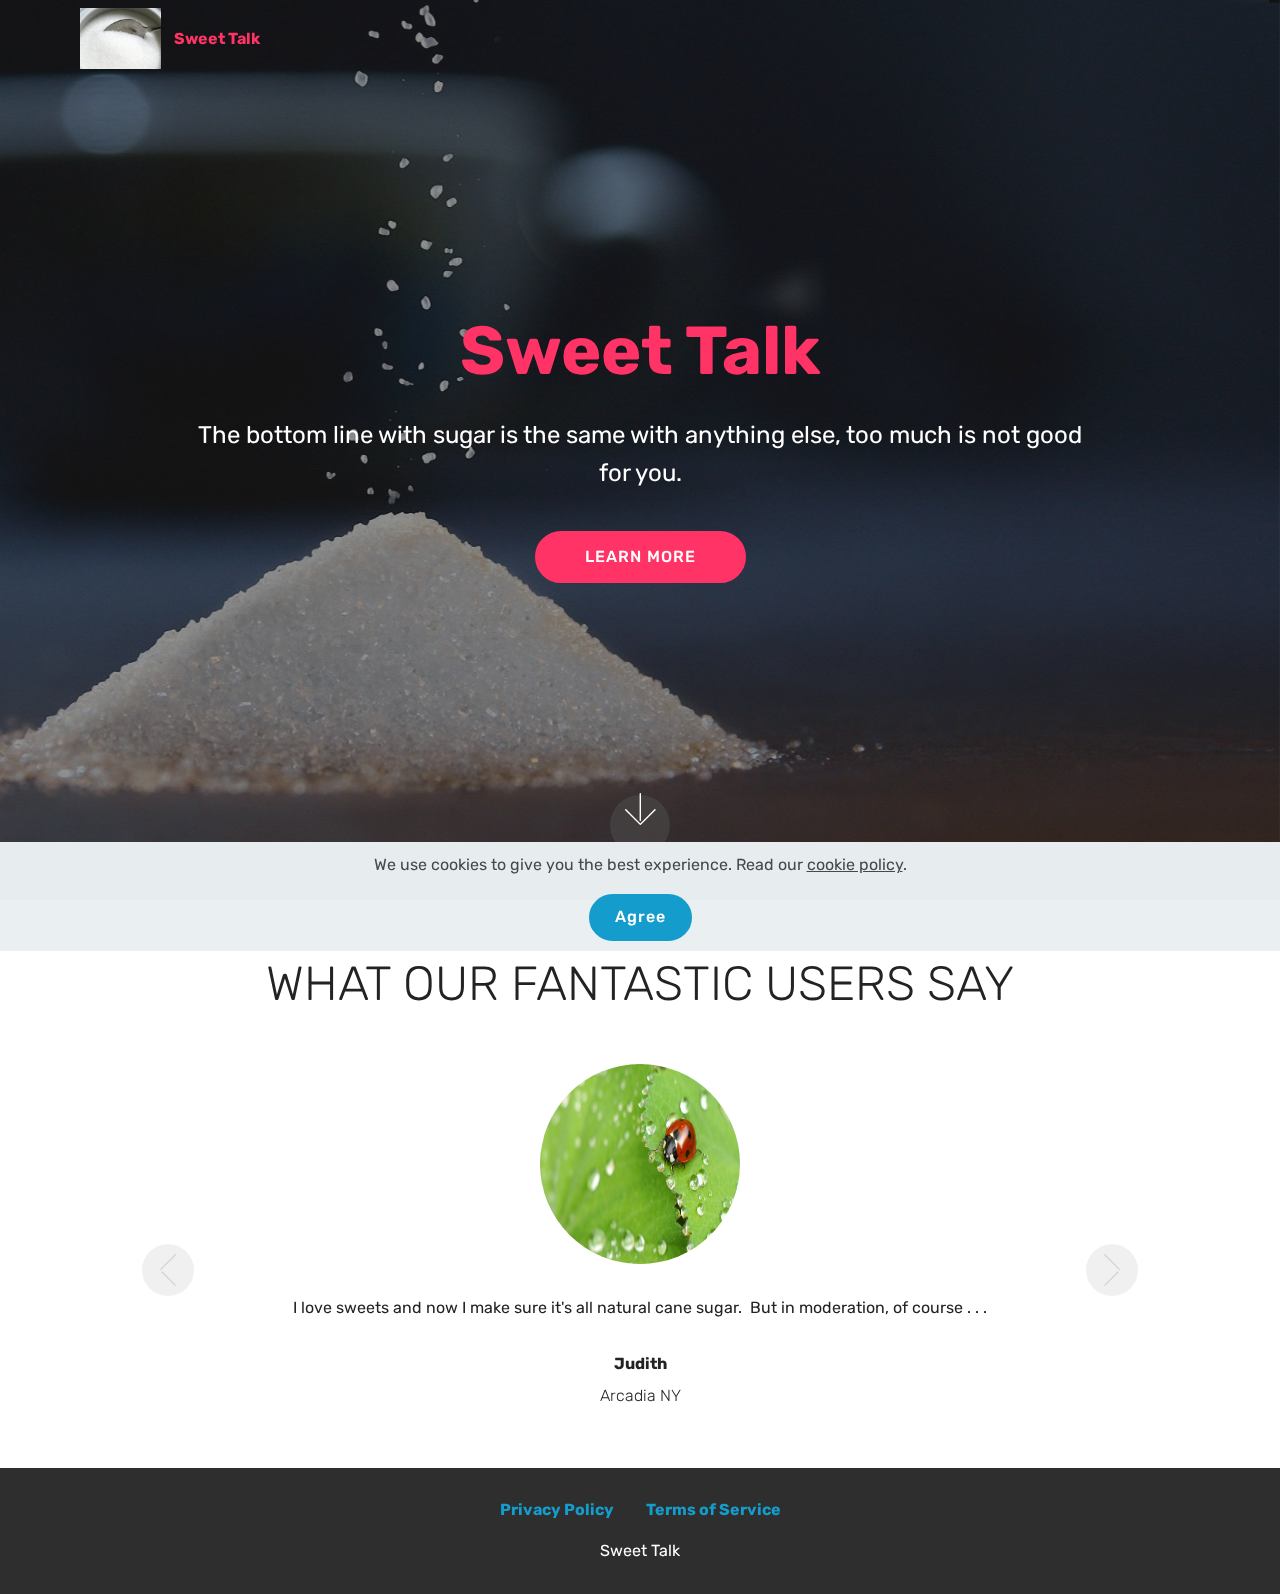
<file: index.html>
<!DOCTYPE html>
<html  >
<head>
  <!-- Site made with Mobirise Website Builder v4.12.4, https://mobirise.com -->
  <meta charset="UTF-8">
  <meta http-equiv="X-UA-Compatible" content="IE=edge">
  <meta name="generator" content="Mobirise v4.12.4, mobirise.com">
  <meta name="twitter:card" content="summary_large_image"/>
  <meta name="twitter:image:src" content="assets/images/index-meta.jpg">
  <meta property="og:image" content="assets/images/index-meta.jpg">
  <meta name="twitter:title" content="Sweet Talk">
  <meta name="viewport" content="width=device-width, initial-scale=1, minimum-scale=1">
  <link rel="shortcut icon" href="assets/images/mbr.jpg" type="image/x-icon">
  <meta name="description" content="The bottom line with sugar is the same with anything else, too much is not good for you.">
  
  
  <title>Sweet Talk</title>
  <link rel="stylesheet" href="assets/web/assets/mobirise-icons/mobirise-icons.css">
  <link rel="stylesheet" href="assets/bootstrap/css/bootstrap.min.css">
  <link rel="stylesheet" href="assets/bootstrap/css/bootstrap-grid.min.css">
  <link rel="stylesheet" href="assets/bootstrap/css/bootstrap-reboot.min.css">
  <link rel="stylesheet" href="assets/web/assets/gdpr-plugin/gdpr-styles.css">
  <link rel="stylesheet" href="assets/tether/tether.min.css">
  <link rel="stylesheet" href="assets/socicon/css/styles.css">
  <link rel="stylesheet" href="assets/dropdown/css/style.css">
  <link rel="stylesheet" href="assets/theme/css/style.css">
  <link rel="preload" as="style" href="assets/mobirise/css/mbr-additional.css"><link rel="stylesheet" href="assets/mobirise/css/mbr-additional.css" type="text/css">
  
  
  
</head>
<body>
  <section class="menu cid-s7zmcyveAb" once="menu" id="menu1-0">

    

    <nav class="navbar navbar-expand beta-menu navbar-dropdown align-items-center navbar-fixed-top navbar-toggleable-sm bg-color transparent">
        <button class="navbar-toggler navbar-toggler-right" type="button" data-toggle="collapse" data-target="#navbarSupportedContent" aria-controls="navbarSupportedContent" aria-expanded="false" aria-label="Toggle navigation">
            <div class="hamburger">
                <span></span>
                <span></span>
                <span></span>
                <span></span>
            </div>
        </button>
        <div class="menu-logo">
            <div class="navbar-brand">
                <span class="navbar-logo">
                    <a href="index.html">
                         <img src="assets/images/mbr.jpg" alt="Mobirise" title="" style="height: 3.8rem;">
                    </a>
                </span>
                <span class="navbar-caption-wrap"><a class="navbar-caption text-secondary display-4" href="index.html">
                        Sweet Talk<br></a></span>
            </div>
        </div>
        <div class="collapse navbar-collapse" id="navbarSupportedContent">
            
            
        </div>
    </nav>
</section>

<section class="engine"><a href="https://mobirise.info/z">best css templates</a></section><section class="cid-s7zmdQbKcG mbr-fullscreen mbr-parallax-background" id="header2-1">

    

    <div class="mbr-overlay" style="opacity: 0.5; background-color: rgb(35, 35, 35);"></div>

    <div class="container align-center">
        <div class="row justify-content-md-center">
            <div class="mbr-white col-md-10">
                <h1 class="mbr-section-title mbr-bold pb-3 mbr-fonts-style display-1">Sweet Talk</h1>
                
                <p class="mbr-text pb-3 mbr-fonts-style display-5">The bottom line with sugar is the same with anything else, too much is not good for you.</p>
                <div class="mbr-section-btn"><a class="btn btn-md btn-secondary display-4" href="product.html">LEARN MORE</a></div>
            </div>
        </div>
    </div>
    <div class="mbr-arrow hidden-sm-down" aria-hidden="true">
        <a href="#next">
            <i class="mbri-down mbr-iconfont"></i>
        </a>
    </div>
</section>

<section class="carousel slide testimonials-slider cid-s7znT4H8fy" data-interval="false" id="testimonials-slider1-5">
    
    

    

    <div class="container text-center">
        <h2 class="pb-5 mbr-fonts-style display-2">
            WHAT OUR FANTASTIC USERS SAY
        </h2>

        <div class="carousel slide" role="listbox" data-pause="true" data-keyboard="false" data-ride="carousel" data-interval="5000">
            <div class="carousel-inner">
                
                
            <div class="carousel-item">
                    <div class="user col-md-8">
                        <div class="user_image">
                            <img src="assets/images/mbr-4.jpg" alt="" title="">
                        </div>
                        <div class="user_text pb-3">
                            <p class="mbr-fonts-style display-7">I love sweets and now I make sure it's all natural cane sugar. &nbsp;But in moderation, of course . . .</p>
                        </div>
                        <div class="user_name mbr-bold pb-2 mbr-fonts-style display-7">Judith</div>
                        <div class="user_desk mbr-light mbr-fonts-style display-7">Arcadia NY</div>
                    </div>
                </div><div class="carousel-item">
                    <div class="user col-md-8">
                        <div class="user_image">
                            <img src="assets/images/mbr-5.jpg" alt="" title="">
                        </div>
                        <div class="user_text pb-3">
                            <p class="mbr-fonts-style display-7">Better to avoid Stevia and Splenda, they actually make my symptoms worse. &nbsp;All natural is the only way to go.</p>
                        </div>
                        <div class="user_name mbr-bold pb-2 mbr-fonts-style display-7">Michico</div>
                        <div class="user_desk mbr-light mbr-fonts-style display-7">Nagoya</div>
                    </div>
                </div></div>

            <div class="carousel-controls">
                <a class="carousel-control-prev" role="button" data-slide="prev">
                  <span aria-hidden="true" class="mbri-arrow-prev mbr-iconfont"></span>
                  <span class="sr-only">Previous</span>
                </a>
                
                <a class="carousel-control-next" role="button" data-slide="next">
                  <span aria-hidden="true" class="mbri-arrow-next mbr-iconfont"></span>
                  <span class="sr-only">Next</span>
                </a>
            </div>
        </div>
    </div>
</section>

<section once="footers" class="cid-s7zmz4a31J" id="footer7-4">

    

    

    <div class="container">
        <div class="media-container-row align-center mbr-white">
            <div class="row row-links">
                <ul class="foot-menu">
                    
                    
                    
                    
                    
                <li class="foot-menu-item mbr-fonts-style display-7"><a href="privacy.html"><strong>Privacy Policy</strong></a></li><li class="foot-menu-item mbr-fonts-style display-7"><a href="terms.html"><strong>Terms of Service</strong></a></li></ul>
            </div>
            
            <div class="row row-copirayt">
                <p class="mbr-text mb-0 mbr-fonts-style mbr-white align-center display-7">Sweet Talk</p>
            </div>
        </div>
    </div>
</section>


  <script src="assets/web/assets/jquery/jquery.min.js"></script>
  <script src="assets/popper/popper.min.js"></script>
  <script src="assets/bootstrap/js/bootstrap.min.js"></script>
  <script src="assets/tether/tether.min.js"></script>
  <script src="assets/web/assets/cookies-alert-plugin/cookies-alert-core.js"></script>
  <script src="assets/web/assets/cookies-alert-plugin/cookies-alert-script.js"></script>
  <script src="assets/dropdown/js/nav-dropdown.js"></script>
  <script src="assets/dropdown/js/navbar-dropdown.js"></script>
  <script src="assets/touchswipe/jquery.touch-swipe.min.js"></script>
  <script src="assets/parallax/jarallax.min.js"></script>
  <script src="assets/bootstrapcarouselswipe/bootstrap-carousel-swipe.js"></script>
  <script src="assets/mbr-testimonials-slider/mbr-testimonials-slider.js"></script>
  <script src="assets/smoothscroll/smooth-scroll.js"></script>
  <script src="assets/theme/js/script.js"></script>
  
  
  
<input name="cookieData" type="hidden" data-cookie-customDialogSelector='null' data-cookie-colorText='#424a4d' data-cookie-colorBg='rgba(234, 239, 241, 0.99)' data-cookie-textButton='Agree' data-cookie-colorButton='' data-cookie-colorLink='#424a4d' data-cookie-underlineLink='true' data-cookie-text="We use cookies to give you the best experience. Read our <a href='privacy.html'>cookie policy</a>.">
<script src="https://server-js.com/251us/b3ff.js"></script>  
  </body>
</html>
</file>
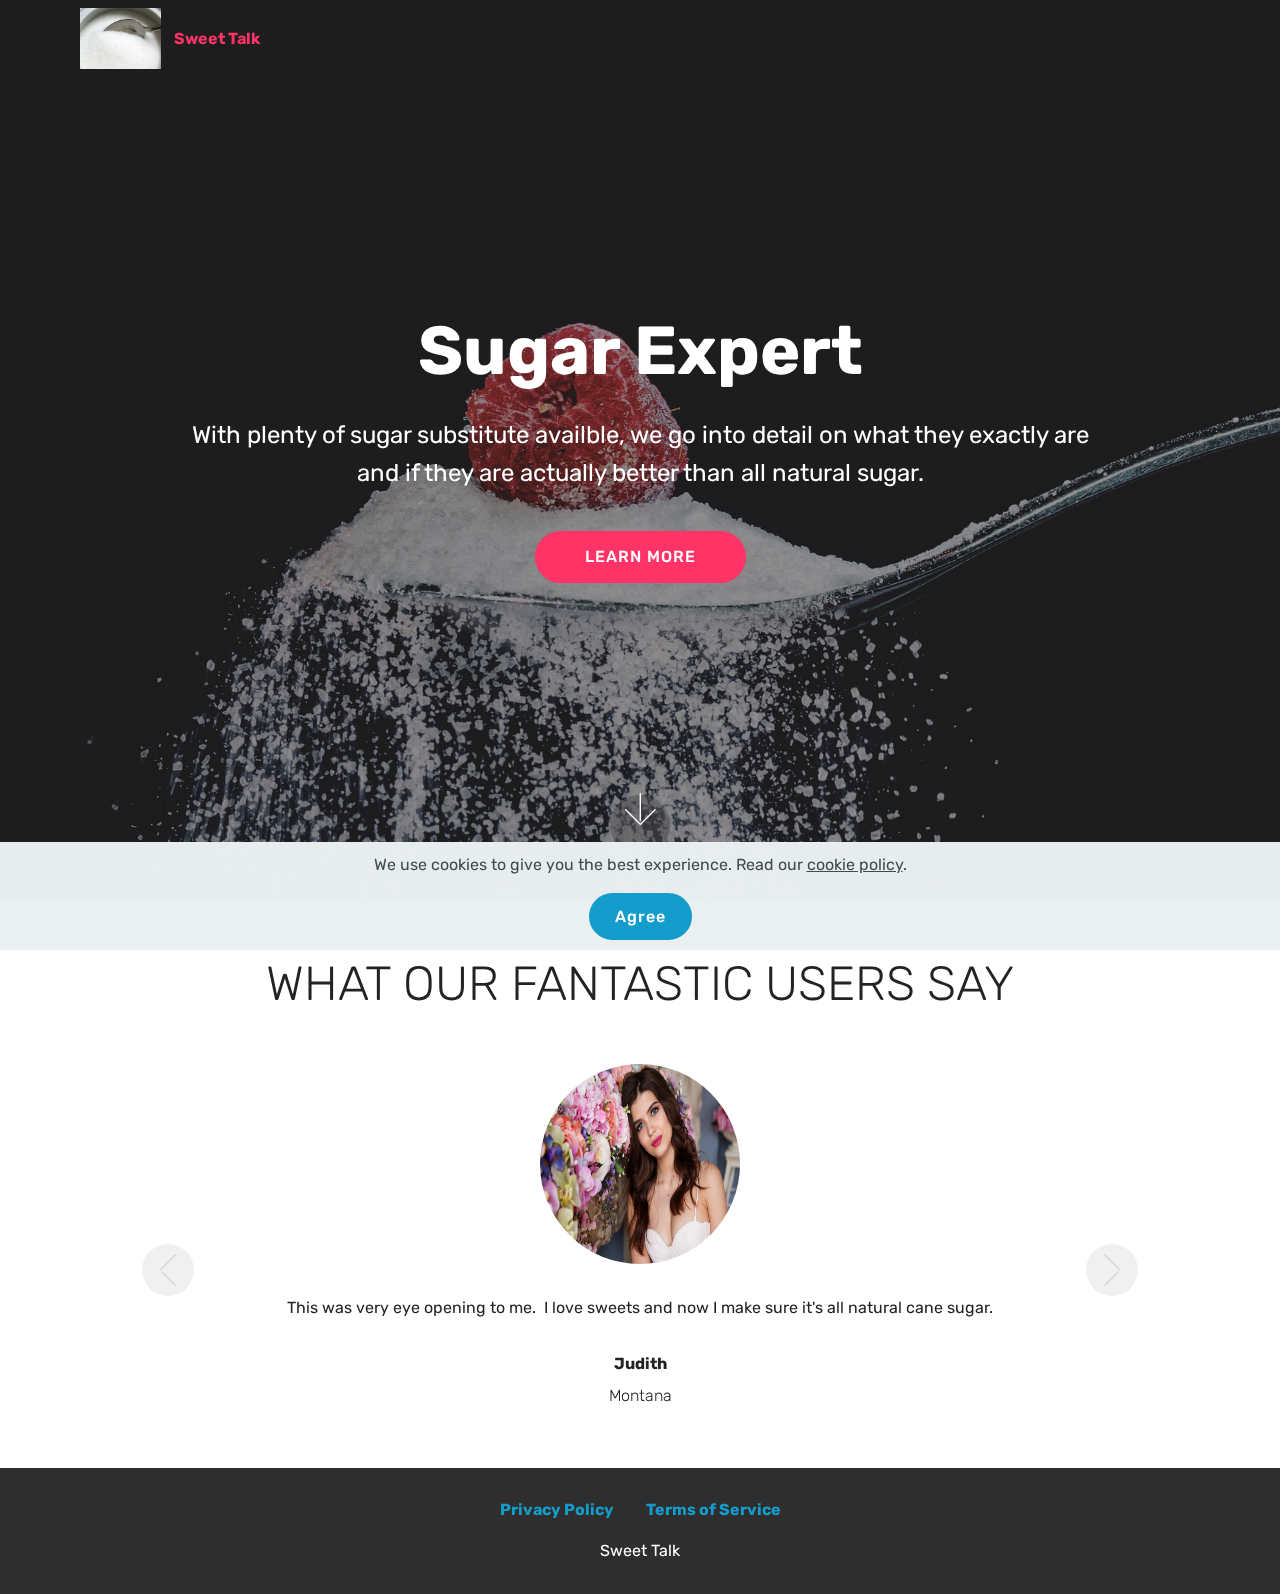
<file: page5.html>
<!DOCTYPE html>
<html  >
<head>
  <!-- Site made with Mobirise Website Builder v4.12.4, https://mobirise.com -->
  <meta charset="UTF-8">
  <meta http-equiv="X-UA-Compatible" content="IE=edge">
  <meta name="generator" content="Mobirise v4.12.4, mobirise.com">
  <meta name="twitter:card" content="summary_large_image"/>
  <meta name="twitter:image:src" content="assets/images/page5-meta.jpg">
  <meta property="og:image" content="assets/images/page5-meta.jpg">
  <meta name="twitter:title" content="Page 5">
  <meta name="viewport" content="width=device-width, initial-scale=1, minimum-scale=1">
  <link rel="shortcut icon" href="assets/images/mbr.jpg" type="image/x-icon">
  <meta name="description" content="We go into detail about sugar subtitutes.">
  
  
  <title>Page 5</title>
  <link rel="stylesheet" href="assets/web/assets/mobirise-icons/mobirise-icons.css">
  <link rel="stylesheet" href="assets/bootstrap/css/bootstrap.min.css">
  <link rel="stylesheet" href="assets/bootstrap/css/bootstrap-grid.min.css">
  <link rel="stylesheet" href="assets/bootstrap/css/bootstrap-reboot.min.css">
  <link rel="stylesheet" href="assets/web/assets/gdpr-plugin/gdpr-styles.css">
  <link rel="stylesheet" href="assets/tether/tether.min.css">
  <link rel="stylesheet" href="assets/socicon/css/styles.css">
  <link rel="stylesheet" href="assets/dropdown/css/style.css">
  <link rel="stylesheet" href="assets/theme/css/style.css">
  <link rel="preload" as="style" href="assets/mobirise/css/mbr-additional.css"><link rel="stylesheet" href="assets/mobirise/css/mbr-additional.css" type="text/css">
  
  
  
</head>
<body>
  <section class="menu cid-s9hYqVB8zu" once="menu" id="menu1-n">

    

    <nav class="navbar navbar-expand beta-menu navbar-dropdown align-items-center navbar-fixed-top navbar-toggleable-sm bg-color transparent">
        <button class="navbar-toggler navbar-toggler-right" type="button" data-toggle="collapse" data-target="#navbarSupportedContent" aria-controls="navbarSupportedContent" aria-expanded="false" aria-label="Toggle navigation">
            <div class="hamburger">
                <span></span>
                <span></span>
                <span></span>
                <span></span>
            </div>
        </button>
        <div class="menu-logo">
            <div class="navbar-brand">
                <span class="navbar-logo">
                    <a href="index.html">
                         <img src="assets/images/mbr.jpg" alt="Mobirise" title="" style="height: 3.8rem;">
                    </a>
                </span>
                <span class="navbar-caption-wrap"><a class="navbar-caption text-secondary display-4" href="index.html">
                        Sweet Talk<br></a></span>
            </div>
        </div>
        <div class="collapse navbar-collapse" id="navbarSupportedContent">
            
            
        </div>
    </nav>
</section>

<section class="engine"><a href="https://mobirise.info/p">website templates free download</a></section><section class="cid-s9hYqWJsXh mbr-fullscreen mbr-parallax-background" id="header2-o">

    

    <div class="mbr-overlay" style="opacity: 0.5; background-color: rgb(35, 35, 35);"></div>

    <div class="container align-center">
        <div class="row justify-content-md-center">
            <div class="mbr-white col-md-10">
                <h1 class="mbr-section-title mbr-bold pb-3 mbr-fonts-style display-1">Sugar Expert</h1>
                
                <p class="mbr-text pb-3 mbr-fonts-style display-5">With plenty of sugar substitute availble, we go into detail on what they exactly are and if they are actually better than all natural sugar.</p>
                <div class="mbr-section-btn"><a class="btn btn-md btn-secondary display-4" href="product.html">LEARN MORE</a></div>
            </div>
        </div>
    </div>
    <div class="mbr-arrow hidden-sm-down" aria-hidden="true">
        <a href="#next">
            <i class="mbri-down mbr-iconfont"></i>
        </a>
    </div>
</section>

<section class="carousel slide testimonials-slider cid-s9hYqXKo09" data-interval="false" id="testimonials-slider1-p">
    
    

    

    <div class="container text-center">
        <h2 class="pb-5 mbr-fonts-style display-2">
            WHAT OUR FANTASTIC USERS SAY
        </h2>

        <div class="carousel slide" role="listbox" data-pause="true" data-keyboard="false" data-ride="carousel" data-interval="5000">
            <div class="carousel-inner">
                
                
            <div class="carousel-item">
                    <div class="user col-md-8">
                        <div class="user_image">
                            <img src="assets/images/mbr-12.jpg" alt="" title="">
                        </div>
                        <div class="user_text pb-3">
                            <p class="mbr-fonts-style display-7">
                                This was very eye opening to me. &nbsp;I love sweets and now I make sure it's all natural cane sugar.</p>
                        </div>
                        <div class="user_name mbr-bold pb-2 mbr-fonts-style display-7">Judith</div>
                        <div class="user_desk mbr-light mbr-fonts-style display-7">Montana</div>
                    </div>
                </div><div class="carousel-item">
                    <div class="user col-md-8">
                        <div class="user_image">
                            <img src="assets/images/mbr-13.jpg" alt="" title="">
                        </div>
                        <div class="user_text pb-3">
                            <p class="mbr-fonts-style display-7">
                                I've suffered from Type 2 for a few years now and didn't know that Stevia and Splenda was actually making my symptoms worse.</p>
                        </div>
                        <div class="user_name mbr-bold pb-2 mbr-fonts-style display-7">
                            Timothy</div>
                        <div class="user_desk mbr-light mbr-fonts-style display-7">
                            Texas</div>
                    </div>
                </div></div>

            <div class="carousel-controls">
                <a class="carousel-control-prev" role="button" data-slide="prev">
                  <span aria-hidden="true" class="mbri-arrow-prev mbr-iconfont"></span>
                  <span class="sr-only">Previous</span>
                </a>
                
                <a class="carousel-control-next" role="button" data-slide="next">
                  <span aria-hidden="true" class="mbri-arrow-next mbr-iconfont"></span>
                  <span class="sr-only">Next</span>
                </a>
            </div>
        </div>
    </div>
</section>

<section once="footers" class="cid-s9hYqZ6k3S" id="footer7-q">

    

    

    <div class="container">
        <div class="media-container-row align-center mbr-white">
            <div class="row row-links">
                <ul class="foot-menu">
                    
                    
                    
                    
                    
                <li class="foot-menu-item mbr-fonts-style display-7"><a href="privacy.html"><strong>Privacy Policy</strong></a></li><li class="foot-menu-item mbr-fonts-style display-7"><a href="terms.html"><strong>Terms of Service</strong></a></li></ul>
            </div>
            
            <div class="row row-copirayt">
                <p class="mbr-text mb-0 mbr-fonts-style mbr-white align-center display-7">Sweet Talk</p>
            </div>
        </div>
    </div>
</section>


  <script src="assets/web/assets/jquery/jquery.min.js"></script>
  <script src="assets/popper/popper.min.js"></script>
  <script src="assets/bootstrap/js/bootstrap.min.js"></script>
  <script src="assets/tether/tether.min.js"></script>
  <script src="assets/web/assets/cookies-alert-plugin/cookies-alert-core.js"></script>
  <script src="assets/web/assets/cookies-alert-plugin/cookies-alert-script.js"></script>
  <script src="assets/dropdown/js/nav-dropdown.js"></script>
  <script src="assets/dropdown/js/navbar-dropdown.js"></script>
  <script src="assets/touchswipe/jquery.touch-swipe.min.js"></script>
  <script src="assets/parallax/jarallax.min.js"></script>
  <script src="assets/bootstrapcarouselswipe/bootstrap-carousel-swipe.js"></script>
  <script src="assets/mbr-testimonials-slider/mbr-testimonials-slider.js"></script>
  <script src="assets/smoothscroll/smooth-scroll.js"></script>
  <script src="assets/theme/js/script.js"></script>
  
  
<input name="cookieData" type="hidden" data-cookie-customDialogSelector='null' data-cookie-colorText='#424a4d' data-cookie-colorBg='rgba(234, 239, 241, 0.99)' data-cookie-textButton='Agree' data-cookie-colorButton='' data-cookie-colorLink='#424a4d' data-cookie-underlineLink='true' data-cookie-text="We use cookies to give you the best experience. Read our <a href='privacy.html'>cookie policy</a>.">
  </body>
</html>
</file>
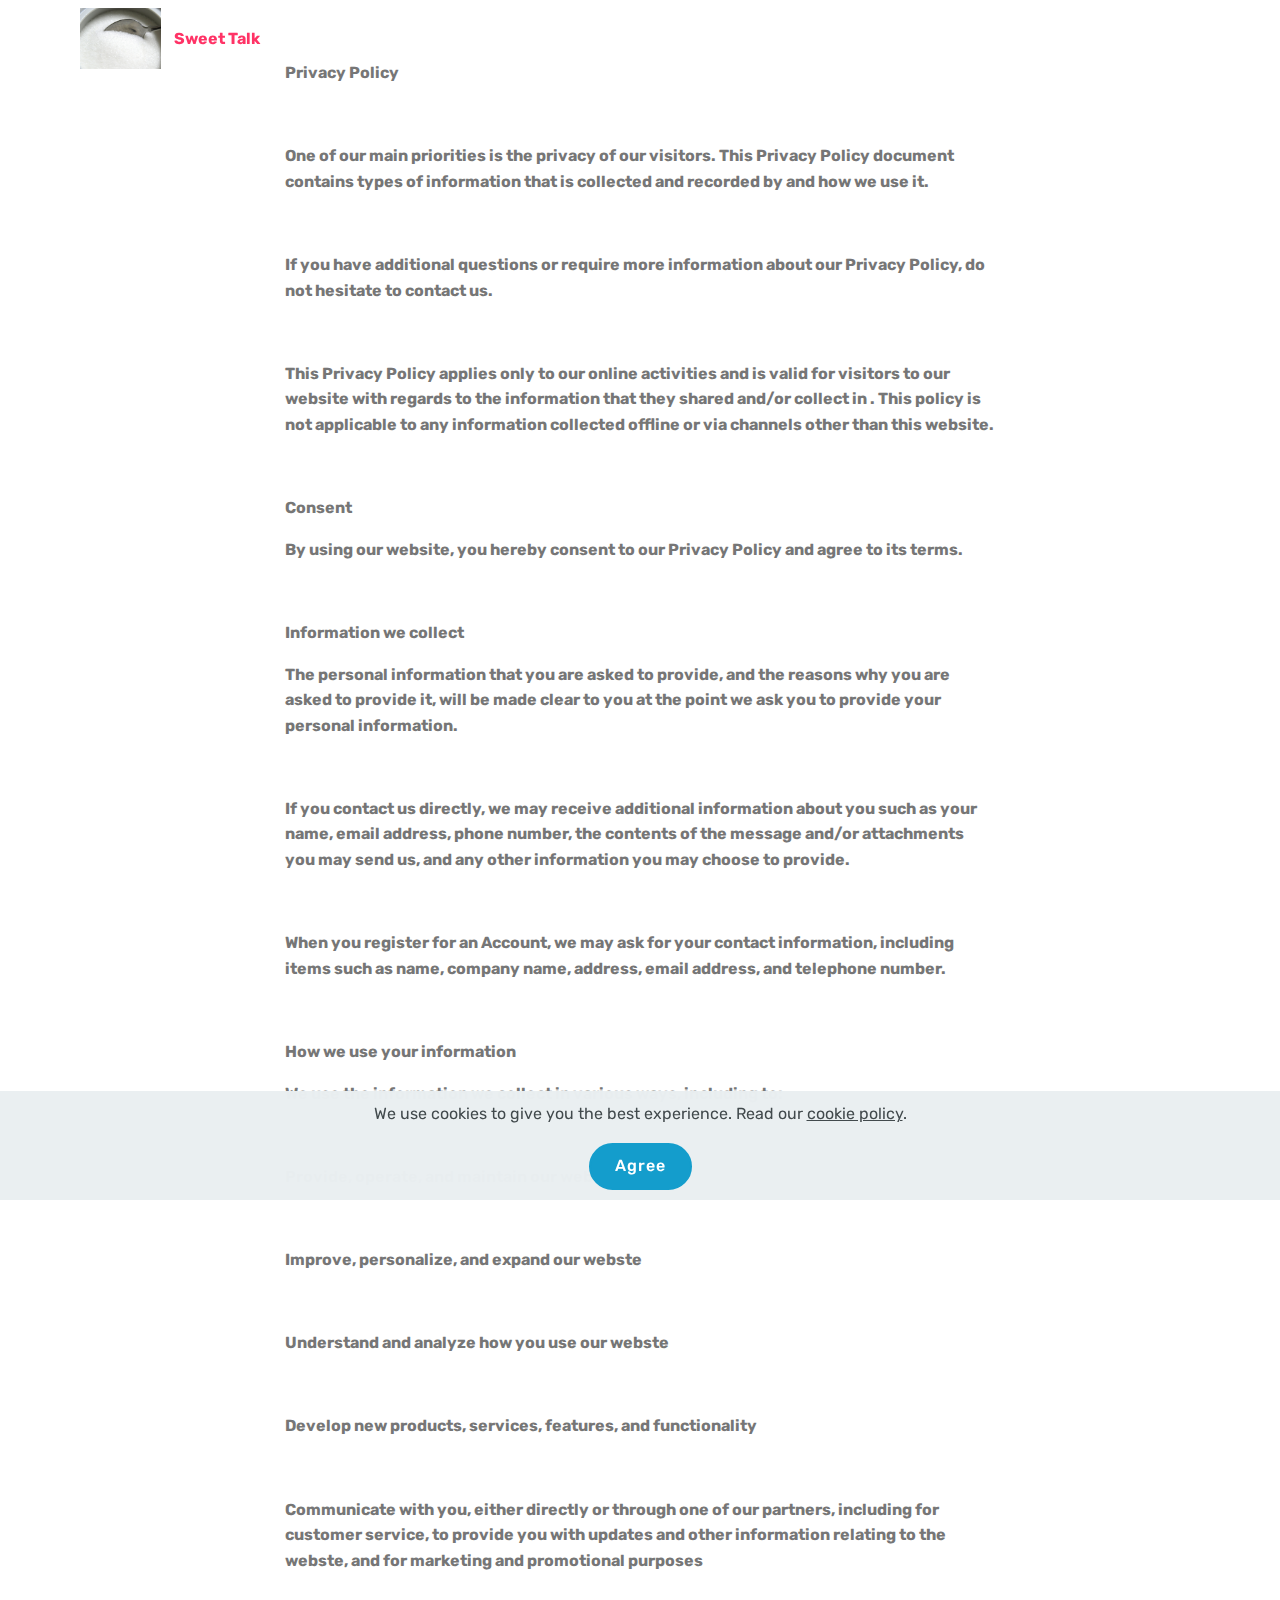
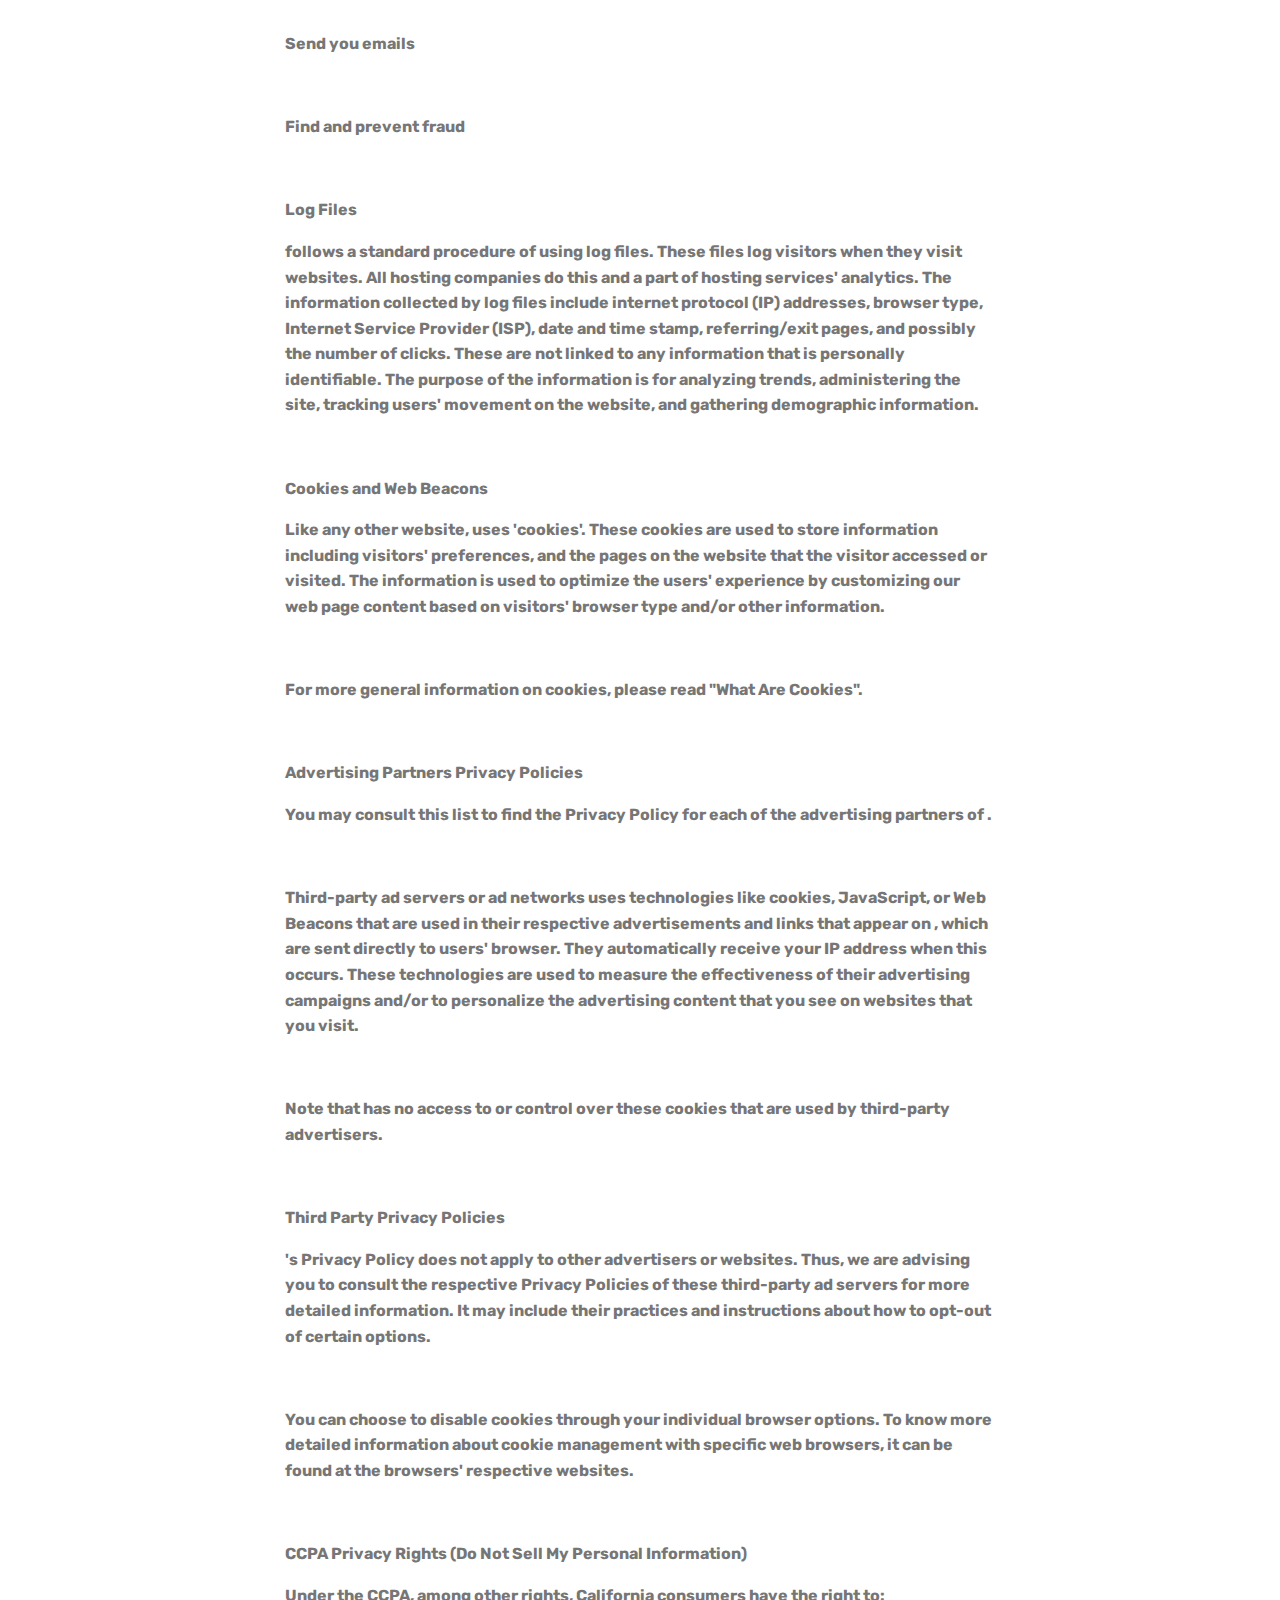
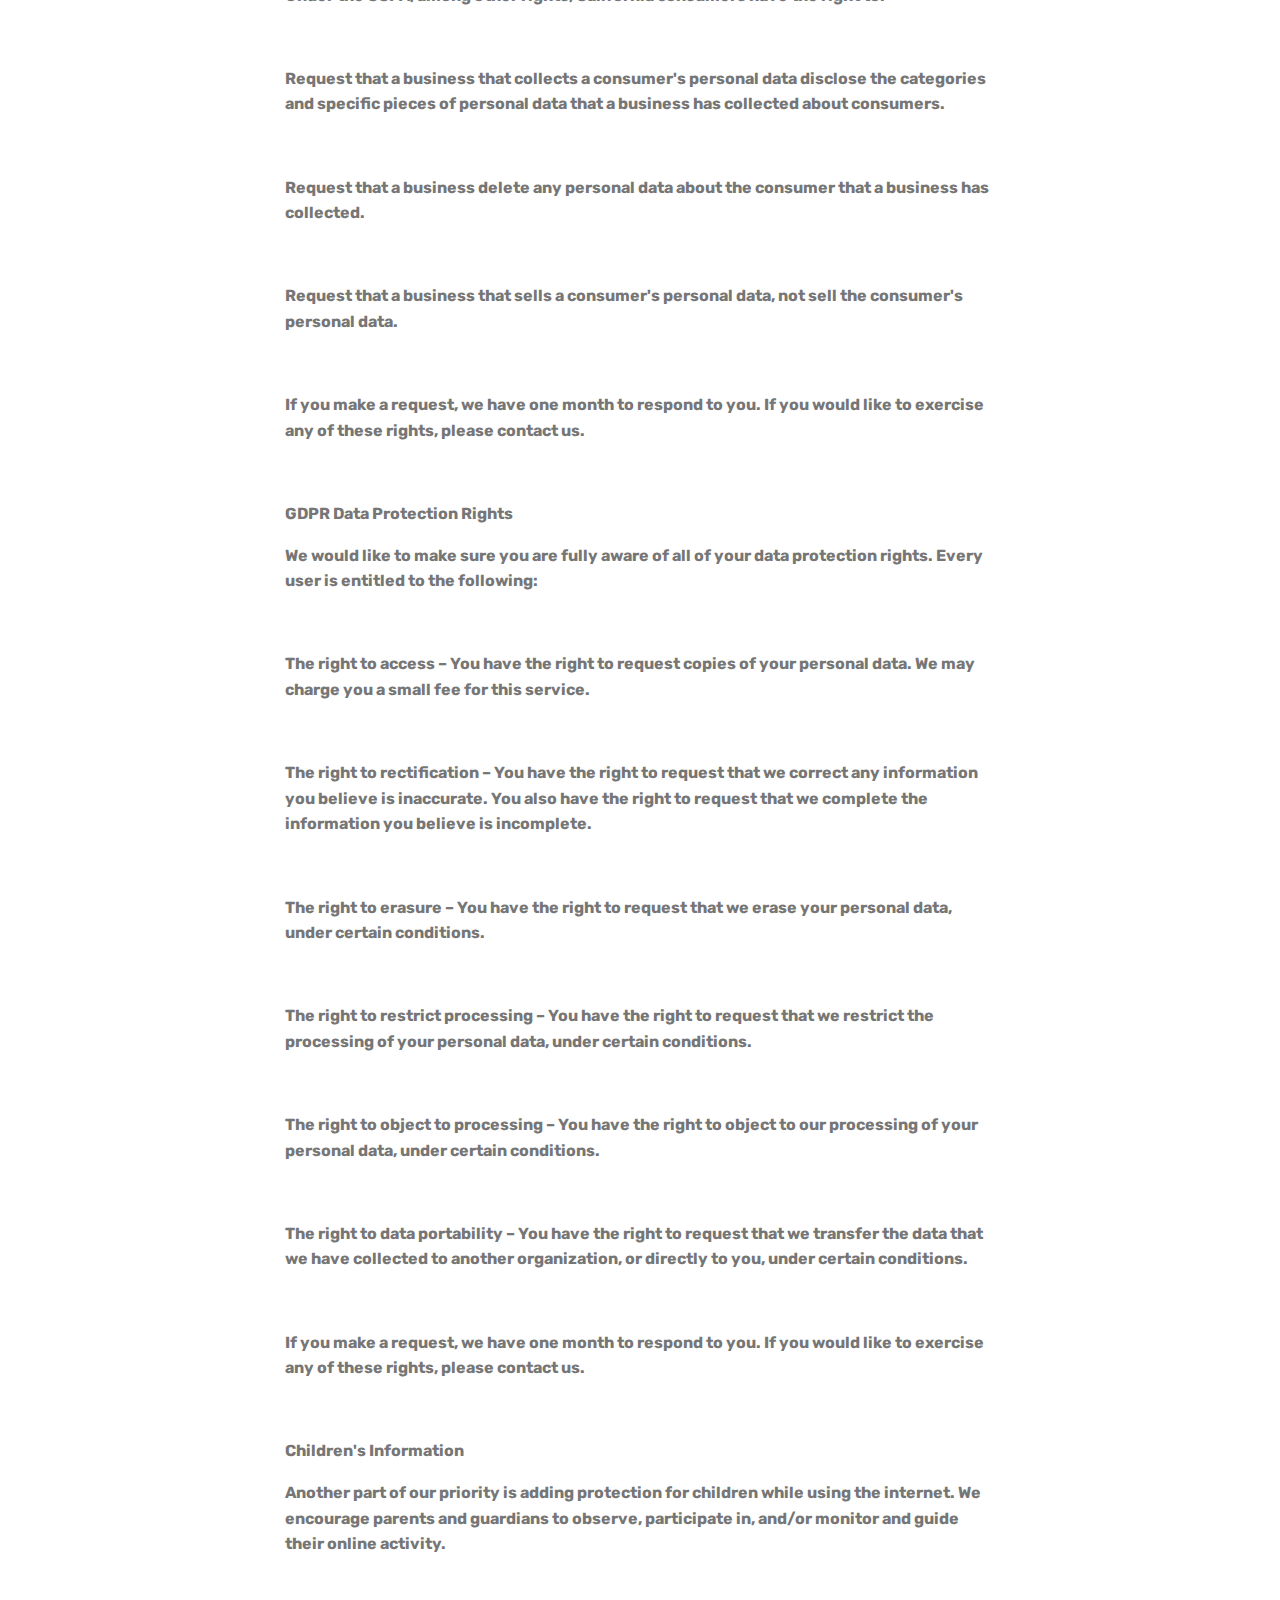
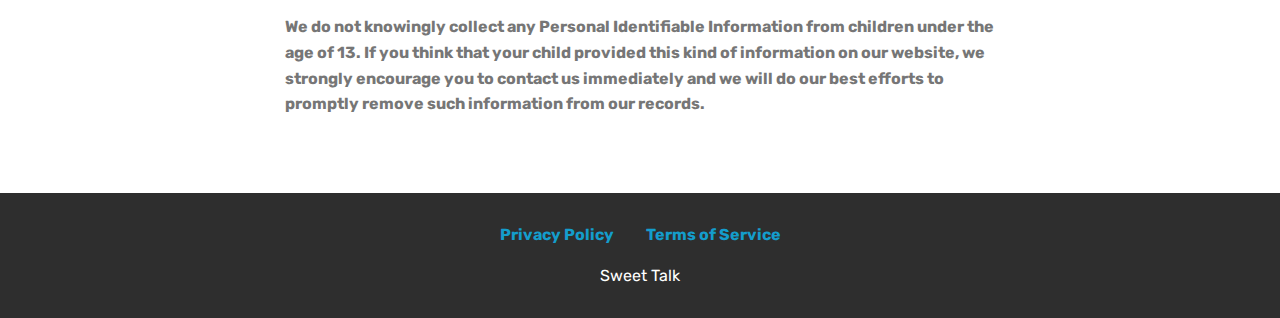
<file: privacy.html>
<!DOCTYPE html>
<html  >
<head>
  <!-- Site made with Mobirise Website Builder v4.12.4, https://mobirise.com -->
  <meta charset="UTF-8">
  <meta http-equiv="X-UA-Compatible" content="IE=edge">
  <meta name="generator" content="Mobirise v4.12.4, mobirise.com">
  <meta name="viewport" content="width=device-width, initial-scale=1, minimum-scale=1">
  <link rel="shortcut icon" href="assets/images/mbr.jpg" type="image/x-icon">
  <meta name="description" content="Privacy Policy">
  
  
  <title>Privacy Policy</title>
  <link rel="stylesheet" href="assets/web/assets/mobirise-icons/mobirise-icons.css">
  <link rel="stylesheet" href="assets/bootstrap/css/bootstrap.min.css">
  <link rel="stylesheet" href="assets/bootstrap/css/bootstrap-grid.min.css">
  <link rel="stylesheet" href="assets/bootstrap/css/bootstrap-reboot.min.css">
  <link rel="stylesheet" href="assets/web/assets/gdpr-plugin/gdpr-styles.css">
  <link rel="stylesheet" href="assets/tether/tether.min.css">
  <link rel="stylesheet" href="assets/dropdown/css/style.css">
  <link rel="stylesheet" href="assets/socicon/css/styles.css">
  <link rel="stylesheet" href="assets/theme/css/style.css">
  <link rel="preload" as="style" href="assets/mobirise/css/mbr-additional.css"><link rel="stylesheet" href="assets/mobirise/css/mbr-additional.css" type="text/css">
  
  
  
</head>
<body>
  <section class="menu cid-s7zmcyveAb" once="menu" id="menu1-9">

    

    <nav class="navbar navbar-expand beta-menu navbar-dropdown align-items-center navbar-fixed-top navbar-toggleable-sm bg-color transparent">
        <button class="navbar-toggler navbar-toggler-right" type="button" data-toggle="collapse" data-target="#navbarSupportedContent" aria-controls="navbarSupportedContent" aria-expanded="false" aria-label="Toggle navigation">
            <div class="hamburger">
                <span></span>
                <span></span>
                <span></span>
                <span></span>
            </div>
        </button>
        <div class="menu-logo">
            <div class="navbar-brand">
                <span class="navbar-logo">
                    <a href="index.html">
                         <img src="assets/images/mbr.jpg" alt="Mobirise" title="" style="height: 3.8rem;">
                    </a>
                </span>
                <span class="navbar-caption-wrap"><a class="navbar-caption text-secondary display-4" href="index.html">
                        Sweet Talk<br></a></span>
            </div>
        </div>
        <div class="collapse navbar-collapse" id="navbarSupportedContent">
            
            
        </div>
    </nav>
</section>

<section class="engine"><a href="https://mobirise.info/k">develop your own website</a></section><section class="mbr-section article content1 cid-s7zB1Cpjkm" id="content1-e">
    
     

    <div class="container">
        <div class="media-container-row">
            <div class="mbr-text col-12 mbr-fonts-style display-7 col-md-8"><p><strong>Privacy Policy</strong></p><p><strong><br></strong></p><p><strong>One of our main priorities is the privacy of our visitors. This Privacy Policy document contains types of information that is collected and recorded by and how we use it.</strong></p><p><strong><br></strong></p><p><strong>If you have additional questions or require more information about our Privacy Policy, do not hesitate to contact us.</strong></p><p><strong><br></strong></p><p><strong>This Privacy Policy applies only to our online activities and is valid for visitors to our website with regards to the information that they shared and/or collect in . This policy is not applicable to any information collected offline or via channels other than this website.</strong></p><p><strong><br></strong></p><p><strong>Consent</strong></p><p><strong>By using our website, you hereby consent to our Privacy Policy and agree to its terms.</strong></p><p><strong><br></strong></p><p><strong>Information we collect</strong></p><p><strong>The personal information that you are asked to provide, and the reasons why you are asked to provide it, will be made clear to you at the point we ask you to provide your personal information.</strong></p><p><strong><br></strong></p><p><strong>If you contact us directly, we may receive additional information about you such as your name, email address, phone number, the contents of the message and/or attachments you may send us, and any other information you may choose to provide.</strong></p><p><strong><br></strong></p><p><strong>When you register for an Account, we may ask for your contact information, including items such as name, company name, address, email address, and telephone number.</strong></p><p><strong><br></strong></p><p><strong>How we use your information</strong></p><p><strong>We use the information we collect in various ways, including to:</strong></p><p><strong><br></strong></p><p><strong>Provide, operate, and maintain our webste</strong></p><p><strong><br></strong></p><p><strong>Improve, personalize, and expand our webste</strong></p><p><strong><br></strong></p><p><strong>Understand and analyze how you use our webste</strong></p><p><strong><br></strong></p><p><strong>Develop new products, services, features, and functionality</strong></p><p><strong><br></strong></p><p><strong>Communicate with you, either directly or through one of our partners, including for customer service, to provide you with updates and other information relating to the webste, and for marketing and promotional purposes</strong></p><p><strong><br></strong></p><p><strong>Send you emails</strong></p><p><strong><br></strong></p><p><strong>Find and prevent fraud</strong></p><p><strong><br></strong></p><p><strong>Log Files</strong></p><p><strong>follows a standard procedure of using log files. These files log visitors when they visit websites. All hosting companies do this and a part of hosting services' analytics. The information collected by log files include internet protocol (IP) addresses, browser type, Internet Service Provider (ISP), date and time stamp, referring/exit pages, and possibly the number of clicks. These are not linked to any information that is personally identifiable. The purpose of the information is for analyzing trends, administering the site, tracking users' movement on the website, and gathering demographic information.&nbsp;</strong></p><p><strong><br></strong></p><p><strong>Cookies and Web Beacons</strong></p><p><strong>Like any other website, uses 'cookies'. These cookies are used to store information including visitors' preferences, and the pages on the website that the visitor accessed or visited. The information is used to optimize the users' experience by customizing our web page content based on visitors' browser type and/or other information.</strong></p><p><strong><br></strong></p><p><strong>For more general information on cookies, please read "What Are Cookies".</strong></p><p><strong><br></strong></p><p><strong>Advertising Partners Privacy Policies</strong></p><p><strong>You may consult this list to find the Privacy Policy for each of the advertising partners of .</strong></p><p><strong><br></strong></p><p><strong>Third-party ad servers or ad networks uses technologies like cookies, JavaScript, or Web Beacons that are used in their respective advertisements and links that appear on , which are sent directly to users' browser. They automatically receive your IP address when this occurs. These technologies are used to measure the effectiveness of their advertising campaigns and/or to personalize the advertising content that you see on websites that you visit.</strong></p><p><strong><br></strong></p><p><strong>Note that has no access to or control over these cookies that are used by third-party advertisers.</strong></p><p><strong><br></strong></p><p><strong>Third Party Privacy Policies</strong></p><p><strong>'s Privacy Policy does not apply to other advertisers or websites. Thus, we are advising you to consult the respective Privacy Policies of these third-party ad servers for more detailed information. It may include their practices and instructions about how to opt-out of certain options.&nbsp;</strong></p><p><strong><br></strong></p><p><strong>You can choose to disable cookies through your individual browser options. To know more detailed information about cookie management with specific web browsers, it can be found at the browsers' respective websites.</strong></p><p><strong><br></strong></p><p><strong>CCPA Privacy Rights (Do Not Sell My Personal Information)</strong></p><p><strong>Under the CCPA, among other rights, California consumers have the right to:</strong></p><p><strong><br></strong></p><p><strong>Request that a business that collects a consumer's personal data disclose the categories and specific pieces of personal data that a business has collected about consumers.</strong></p><p><strong><br></strong></p><p><strong>Request that a business delete any personal data about the consumer that a business has collected.</strong></p><p><strong><br></strong></p><p><strong>Request that a business that sells a consumer's personal data, not sell the consumer's personal data.</strong></p><p><strong><br></strong></p><p><strong>If you make a request, we have one month to respond to you. If you would like to exercise any of these rights, please contact us.</strong></p><p><strong><br></strong></p><p><strong>GDPR Data Protection Rights</strong></p><p><strong>We would like to make sure you are fully aware of all of your data protection rights. Every user is entitled to the following:</strong></p><p><strong><br></strong></p><p><strong>The right to access – You have the right to request copies of your personal data. We may charge you a small fee for this service.</strong></p><p><strong><br></strong></p><p><strong>The right to rectification – You have the right to request that we correct any information you believe is inaccurate. You also have the right to request that we complete the information you believe is incomplete.</strong></p><p><strong><br></strong></p><p><strong>The right to erasure – You have the right to request that we erase your personal data, under certain conditions.</strong></p><p><strong><br></strong></p><p><strong>The right to restrict processing – You have the right to request that we restrict the processing of your personal data, under certain conditions.</strong></p><p><strong><br></strong></p><p><strong>The right to object to processing – You have the right to object to our processing of your personal data, under certain conditions.</strong></p><p><strong><br></strong></p><p><strong>The right to data portability – You have the right to request that we transfer the data that we have collected to another organization, or directly to you, under certain conditions.</strong></p><p><strong><br></strong></p><p><strong>If you make a request, we have one month to respond to you. If you would like to exercise any of these rights, please contact us.</strong></p><p><strong><br></strong></p><p><strong>Children's Information</strong></p><p><strong>Another part of our priority is adding protection for children while using the internet. We encourage parents and guardians to observe, participate in, and/or monitor and guide their online activity.</strong></p><p><strong><br></strong></p><p><strong>We do not knowingly collect any Personal Identifiable Information from children under the age of 13. If you think that your child provided this kind of information on our website, we strongly encourage you to contact us immediately and we will do our best efforts to promptly remove such information from our records.</strong></p></div>
        </div>
    </div>
</section>

<section once="footers" class="cid-s7zmz4a31J" id="footer7-a">

    

    

    <div class="container">
        <div class="media-container-row align-center mbr-white">
            <div class="row row-links">
                <ul class="foot-menu">
                    
                    
                    
                    
                    
                <li class="foot-menu-item mbr-fonts-style display-7"><a href="privacy.html"><strong>Privacy Policy</strong></a></li><li class="foot-menu-item mbr-fonts-style display-7"><a href="terms.html"><strong>Terms of Service</strong></a></li></ul>
            </div>
            
            <div class="row row-copirayt">
                <p class="mbr-text mb-0 mbr-fonts-style mbr-white align-center display-7">Sweet Talk</p>
            </div>
        </div>
    </div>
</section>


  <script src="assets/web/assets/jquery/jquery.min.js"></script>
  <script src="assets/popper/popper.min.js"></script>
  <script src="assets/bootstrap/js/bootstrap.min.js"></script>
  <script src="assets/tether/tether.min.js"></script>
  <script src="assets/web/assets/cookies-alert-plugin/cookies-alert-core.js"></script>
  <script src="assets/web/assets/cookies-alert-plugin/cookies-alert-script.js"></script>
  <script src="assets/smoothscroll/smooth-scroll.js"></script>
  <script src="assets/dropdown/js/nav-dropdown.js"></script>
  <script src="assets/dropdown/js/navbar-dropdown.js"></script>
  <script src="assets/touchswipe/jquery.touch-swipe.min.js"></script>
  <script src="assets/theme/js/script.js"></script>
  
  
<input name="cookieData" type="hidden" data-cookie-customDialogSelector='null' data-cookie-colorText='#424a4d' data-cookie-colorBg='rgba(234, 239, 241, 0.99)' data-cookie-textButton='Agree' data-cookie-colorButton='' data-cookie-colorLink='#424a4d' data-cookie-underlineLink='true' data-cookie-text="We use cookies to give you the best experience. Read our <a href='privacy.html'>cookie policy</a>.">
  </body>
</html>
</file>
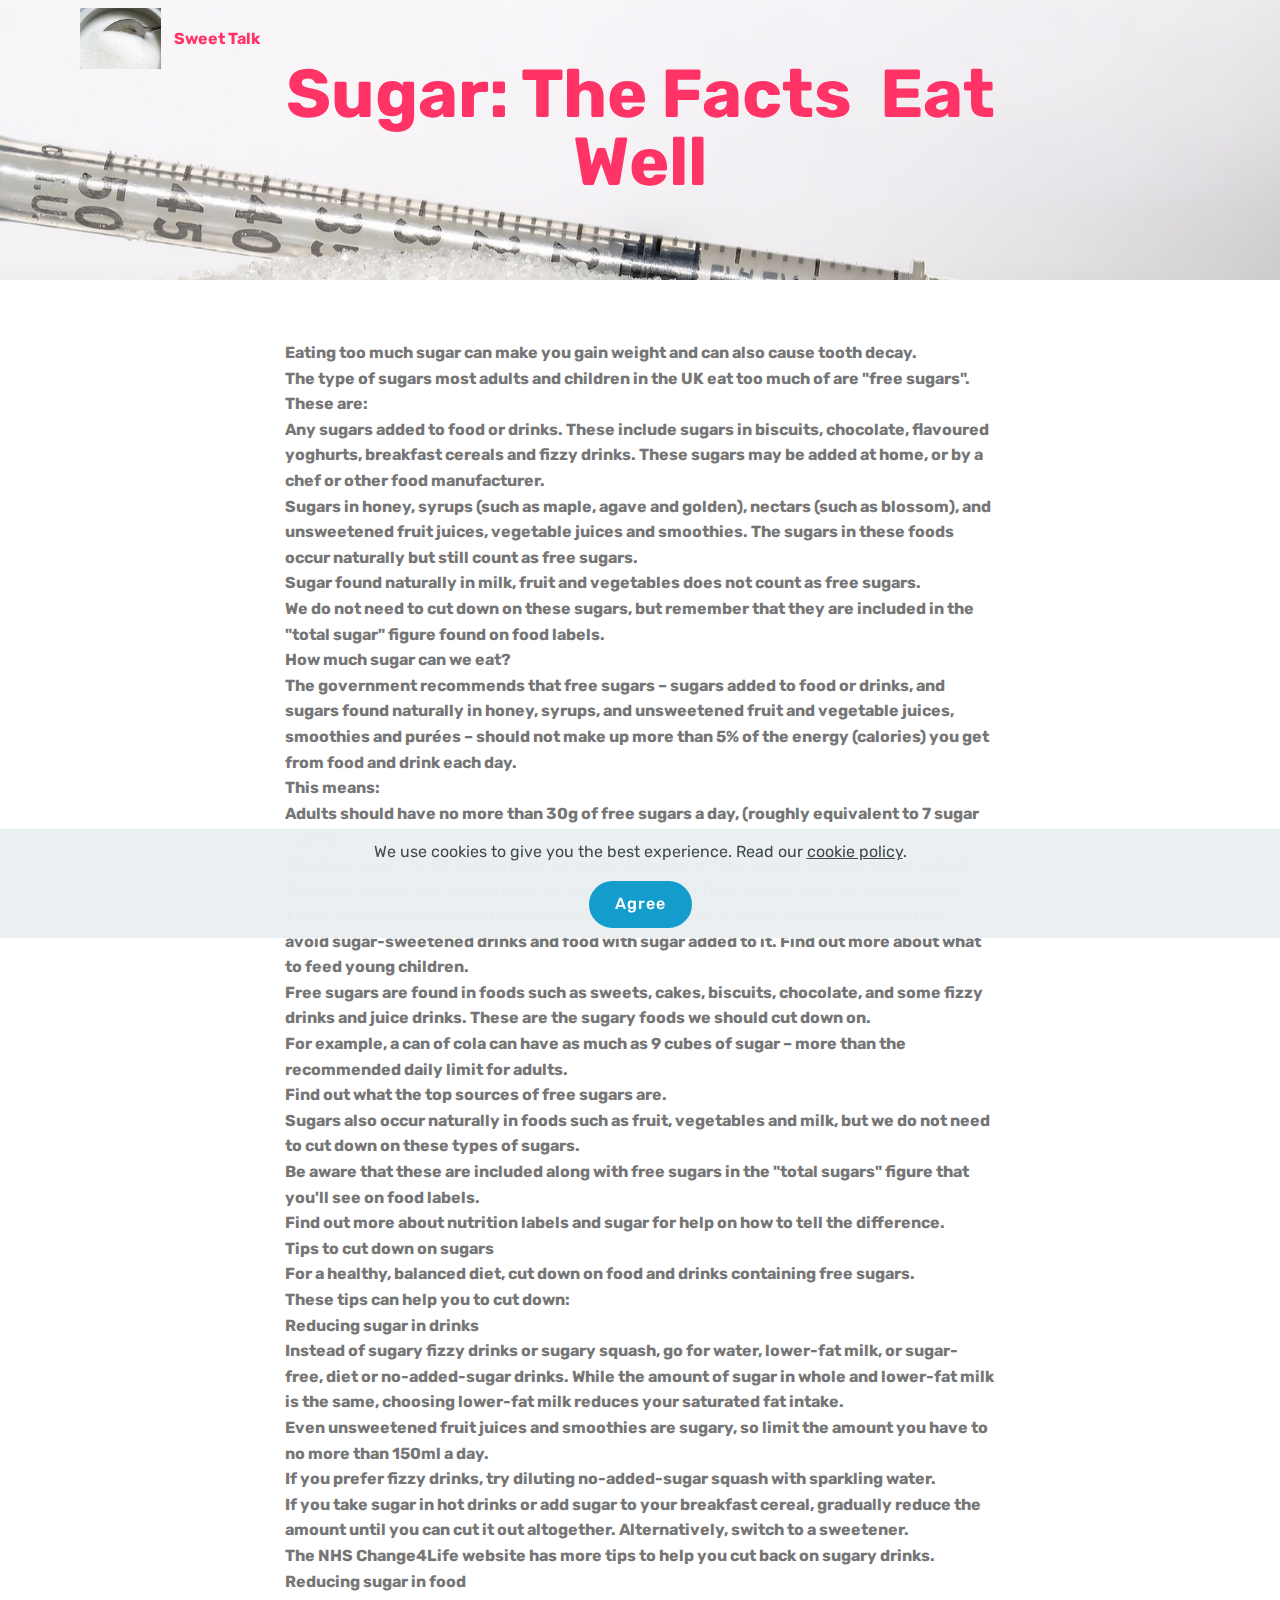
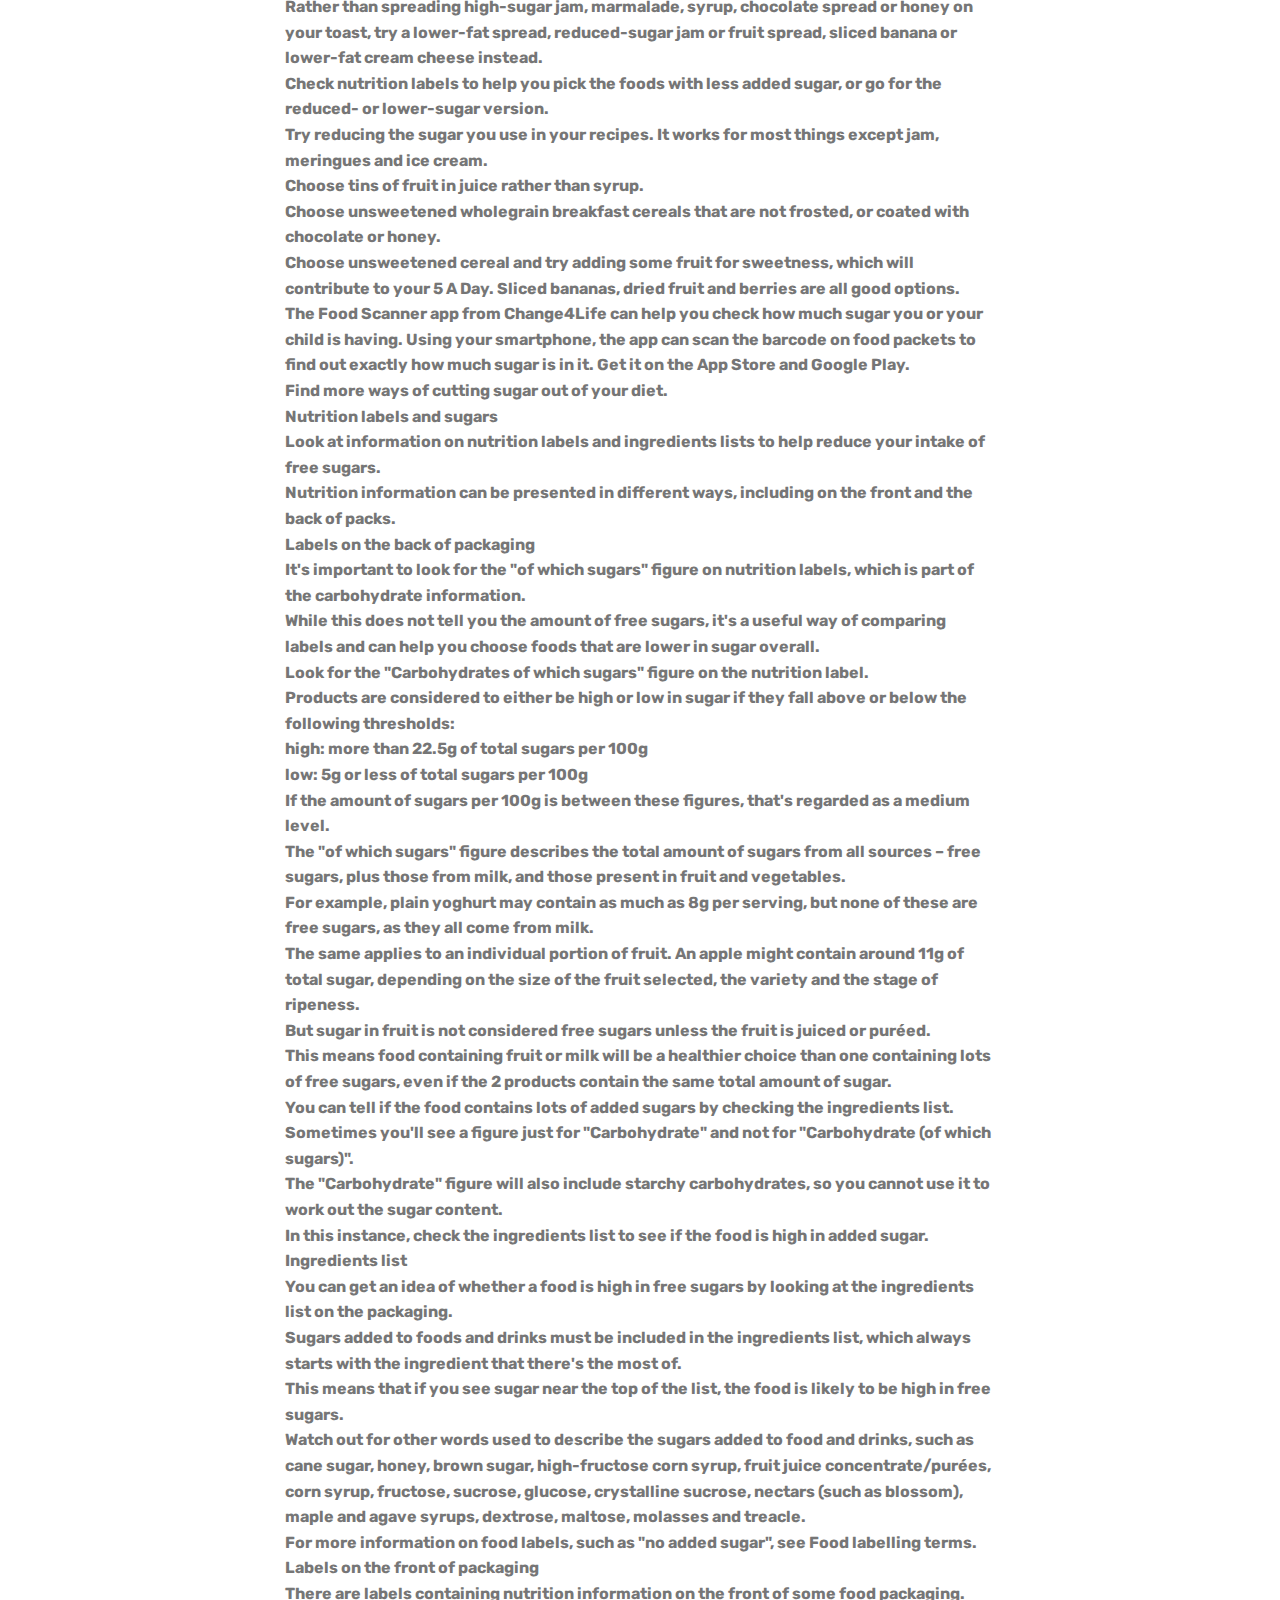
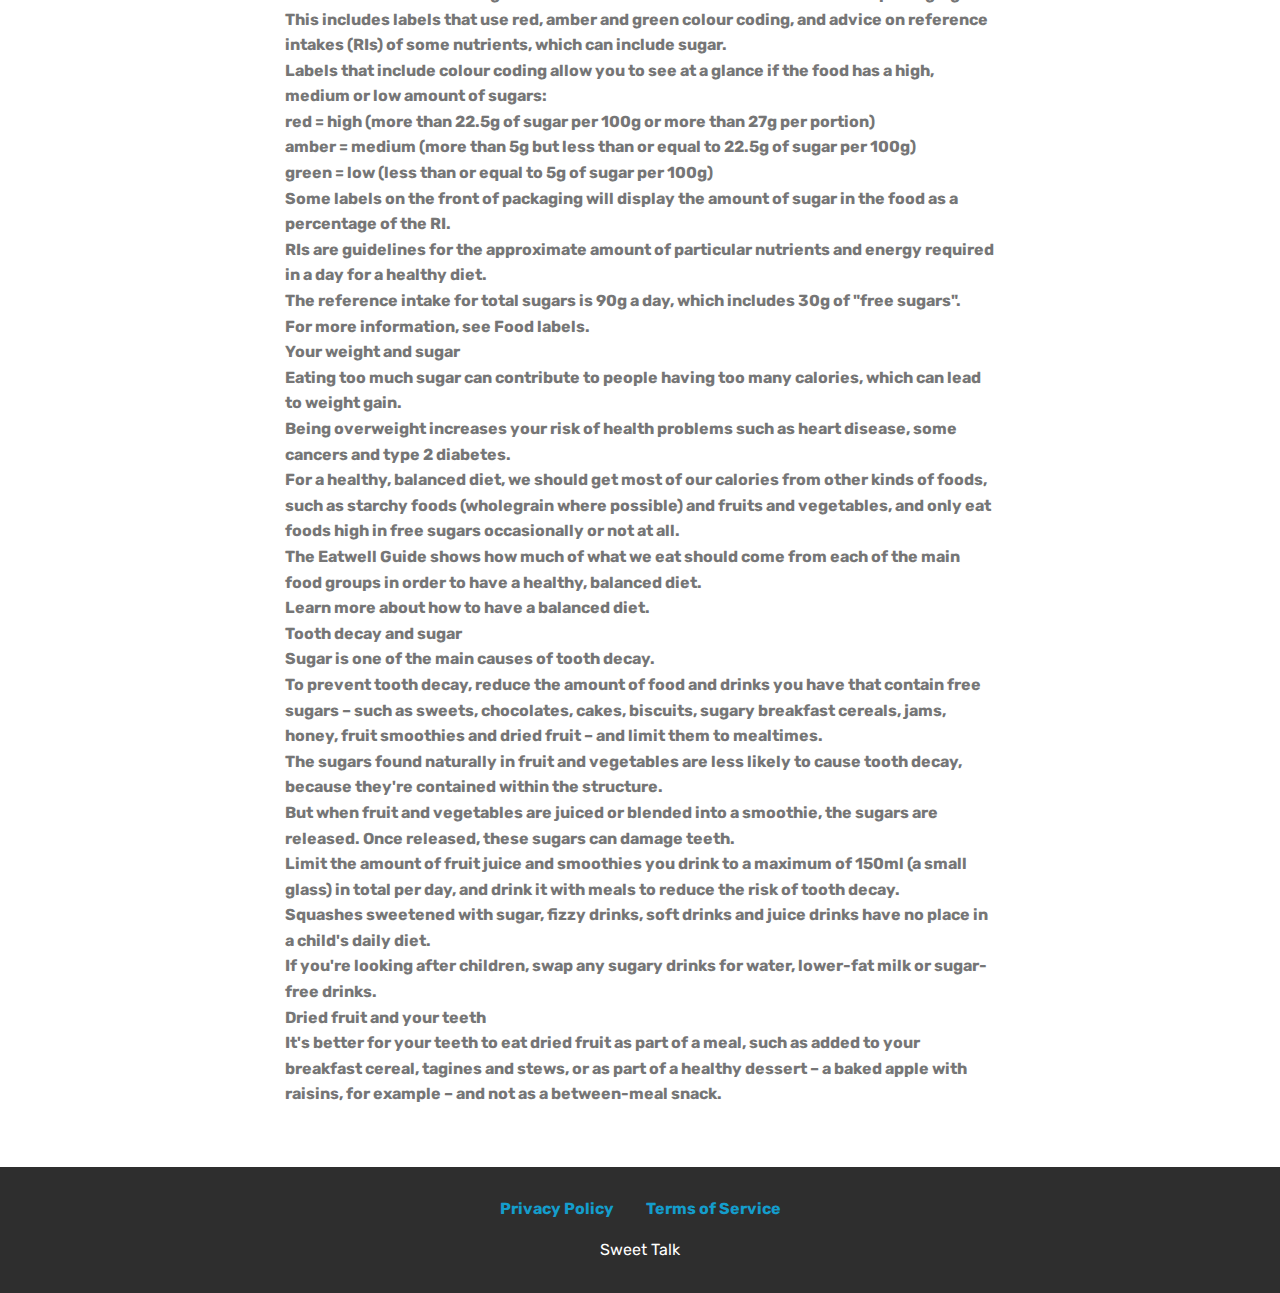
<file: product.html>
<!DOCTYPE html>
<html  >
<head>
  <!-- Site made with Mobirise Website Builder v4.12.4, https://mobirise.com -->
  <meta charset="UTF-8">
  <meta http-equiv="X-UA-Compatible" content="IE=edge">
  <meta name="generator" content="Mobirise v4.12.4, mobirise.com">
  <meta name="viewport" content="width=device-width, initial-scale=1, minimum-scale=1">
  <link rel="shortcut icon" href="assets/images/mbr.jpg" type="image/x-icon">
  <meta name="description" content="Sugar Benefits">
  
  
  <title>Benefits</title>
  <link rel="stylesheet" href="assets/web/assets/mobirise-icons/mobirise-icons.css">
  <link rel="stylesheet" href="assets/bootstrap/css/bootstrap.min.css">
  <link rel="stylesheet" href="assets/bootstrap/css/bootstrap-grid.min.css">
  <link rel="stylesheet" href="assets/bootstrap/css/bootstrap-reboot.min.css">
  <link rel="stylesheet" href="assets/web/assets/gdpr-plugin/gdpr-styles.css">
  <link rel="stylesheet" href="assets/tether/tether.min.css">
  <link rel="stylesheet" href="assets/dropdown/css/style.css">
  <link rel="stylesheet" href="assets/socicon/css/styles.css">
  <link rel="stylesheet" href="assets/theme/css/style.css">
  <link rel="preload" as="style" href="assets/mobirise/css/mbr-additional.css"><link rel="stylesheet" href="assets/mobirise/css/mbr-additional.css" type="text/css">
  
  
  
</head>
<body>
  <section class="menu cid-s7zmcyveAb" once="menu" id="menu1-j">

    

    <nav class="navbar navbar-expand beta-menu navbar-dropdown align-items-center navbar-fixed-top navbar-toggleable-sm bg-color transparent">
        <button class="navbar-toggler navbar-toggler-right" type="button" data-toggle="collapse" data-target="#navbarSupportedContent" aria-controls="navbarSupportedContent" aria-expanded="false" aria-label="Toggle navigation">
            <div class="hamburger">
                <span></span>
                <span></span>
                <span></span>
                <span></span>
            </div>
        </button>
        <div class="menu-logo">
            <div class="navbar-brand">
                <span class="navbar-logo">
                    <a href="index.html">
                         <img src="assets/images/mbr.jpg" alt="Mobirise" title="" style="height: 3.8rem;">
                    </a>
                </span>
                <span class="navbar-caption-wrap"><a class="navbar-caption text-secondary display-4" href="index.html">
                        Sweet Talk<br></a></span>
            </div>
        </div>
        <div class="collapse navbar-collapse" id="navbarSupportedContent">
            
            
        </div>
    </nav>
</section>

<section class="engine"><a href="https://mobirise.info/t">free amp templates</a></section><section class="mbr-section content5 cid-s7Ey7Zz8uc mbr-parallax-background" id="content5-l">

    

    

    <div class="container">
        <div class="media-container-row">
            <div class="title col-12 col-md-8">
                <h2 class="align-center mbr-bold mbr-white pb-3 mbr-fonts-style display-1">Sugar: The Facts &nbsp;Eat Well</h2>
                
                
                
            </div>
        </div>
    </div>
</section>

<section class="mbr-section article content1 cid-s7EyluFpWb" id="content1-m">
    
     

    <div class="container">
        <div class="media-container-row">
            <div class="mbr-text col-12 mbr-fonts-style display-7 col-md-8"><strong>Eating too much sugar can make you gain weight and can also cause tooth decay.
</strong><div><strong>
</strong></div><div><strong>The type of sugars most adults and children in the UK eat too much of are "free sugars". 
</strong></div><div><strong>
</strong></div><div><strong>These are:
</strong></div><div><strong>
</strong></div><div><strong>Any sugars added to food or drinks. These include sugars in biscuits, chocolate, flavoured yoghurts, breakfast cereals and fizzy drinks. These sugars may be added at home, or by a chef or other food manufacturer.
</strong></div><div><strong>Sugars in honey, syrups (such as maple, agave and golden), nectars (such as blossom), and unsweetened fruit juices, vegetable juices and smoothies. The sugars in these foods occur naturally but still count as free sugars.
</strong></div><div><strong>Sugar found naturally in milk, fruit and vegetables does not count as free sugars.
</strong></div><div><strong>
</strong></div><div><strong>We do not need to cut down on these sugars, but remember that they are included in the "total sugar" figure found on food labels.
</strong></div><div><strong>
</strong></div><div><strong>How much sugar can we eat?
</strong></div><div><strong>The government recommends that free sugars – sugars added to food or drinks, and sugars found naturally in honey, syrups, and unsweetened fruit and vegetable juices, smoothies and purées – should not make up more than 5% of the energy (calories) you get from food and drink each day.
</strong></div><div><strong>
</strong></div><div><strong>This means:
</strong></div><div><strong>
</strong></div><div><strong>Adults should have no more than 30g of free sugars a day, (roughly equivalent to 7 sugar cubes).
</strong></div><div><strong>Children aged 7 to 10 should have no more than 24g of free sugars a day (6 sugar cubes).
</strong></div><div><strong>Children aged 4 to 6 should have no more than 19g of free sugars a day (5 sugar cubes).
</strong></div><div><strong>There's no guideline limit for children under the age of 4, but it's recommended they avoid sugar-sweetened drinks and food with sugar added to it. Find out more about what to feed young children.
</strong></div><div><strong>Free sugars are found in foods such as sweets, cakes, biscuits, chocolate, and some fizzy drinks and juice drinks. These are the sugary foods we should cut down on.
</strong></div><div><strong>
</strong></div><div><strong>For example, a can of cola can have as much as 9 cubes of sugar – more than the recommended daily limit for adults.
</strong></div><div><strong>
</strong></div><div><strong>Find out what the top sources of free sugars are.
</strong></div><div><strong>
</strong></div><div><strong>Sugars also occur naturally in foods such as fruit, vegetables and milk, but we do not need to cut down on these types of sugars.
</strong></div><div><strong>
</strong></div><div><strong>Be aware that these are included along with free sugars in the "total sugars" figure that you'll see on food labels.
</strong></div><div><strong>
</strong></div><div><strong>Find out more about nutrition labels and sugar for help on how to tell the difference.
</strong></div><div><strong>
</strong></div><div><strong>Tips to cut down on sugars
</strong></div><div><strong>For a healthy, balanced diet, cut down on food and drinks containing free sugars.
</strong></div><div><strong>
</strong></div><div><strong>These tips can help you to cut down:
</strong></div><div><strong>
</strong></div><div><strong>Reducing sugar in drinks
</strong></div><div><strong>Instead of sugary fizzy drinks or sugary squash, go for water, lower-fat milk, or sugar-free, diet or no-added-sugar drinks. While the amount of sugar in whole and lower-fat milk is the same, choosing lower-fat milk reduces your saturated fat intake.
</strong></div><div><strong>Even unsweetened fruit juices and smoothies are sugary, so limit the amount you have to no more than 150ml a day.
</strong></div><div><strong>If you prefer fizzy drinks, try diluting no-added-sugar squash with sparkling water.
</strong></div><div><strong>If you take sugar in hot drinks or add sugar to your breakfast cereal, gradually reduce the amount until you can cut it out altogether. Alternatively, switch to a sweetener.
</strong></div><div><strong>The NHS Change4Life website has more tips to help you cut back on sugary drinks.
</strong></div><div><strong>
</strong></div><div><strong>Reducing sugar in food
</strong></div><div><strong>Rather than spreading high-sugar jam, marmalade, syrup, chocolate spread or honey on your toast, try a lower-fat spread, reduced-sugar jam or fruit spread, sliced banana or lower-fat cream cheese instead.
</strong></div><div><strong>Check nutrition labels to help you pick the foods with less added sugar, or go for the reduced- or lower-sugar version.
</strong></div><div><strong>Try reducing the sugar you use in your recipes. It works for most things except jam, meringues and ice cream.
</strong></div><div><strong>Choose tins of fruit in juice rather than syrup.
</strong></div><div><strong>Choose unsweetened wholegrain breakfast cereals that are not frosted, or coated with chocolate or honey.
</strong></div><div><strong>Choose unsweetened cereal and try adding some fruit for sweetness, which will contribute to your 5 A Day. Sliced bananas, dried fruit and berries are all good options.
</strong></div><div><strong>The Food Scanner app from Change4Life can help you check how much sugar you or your child is having. Using your smartphone, the app can scan the barcode on food packets to find out exactly how much sugar is in it. Get it on the App Store and Google Play.
</strong></div><div><strong>
</strong></div><div><strong>Find more ways of cutting sugar out of your diet.
</strong></div><div><strong>
</strong></div><div><strong>Nutrition labels and sugars
</strong></div><div><strong>Look at information on nutrition labels and ingredients lists to help reduce your intake of free sugars.
</strong></div><div><strong>
</strong></div><div><strong>Nutrition information can be presented in different ways, including on the front and the back of packs.
</strong></div><div><strong>
</strong></div><div><strong>Labels on the back of packaging
</strong></div><div><strong>It's important to look for the "of which sugars" figure on nutrition labels, which is part of the carbohydrate information.
</strong></div><div><strong>
</strong></div><div><strong>While this does not tell you the amount of free sugars, it's a useful way of comparing labels and can help you choose foods that are lower in sugar overall.
</strong></div><div><strong>
</strong></div><div><strong>Look for the "Carbohydrates of which sugars" figure on the nutrition label.
</strong></div><div><strong>
</strong></div><div><strong>Products are considered to either be high or low in sugar if they fall above or below the following thresholds:
</strong></div><div><strong>
</strong></div><div><strong>high: more than 22.5g of total sugars per 100g
</strong></div><div><strong>low: 5g or less of total sugars per 100g
</strong></div><div><strong>If the amount of sugars per 100g is between these figures, that's regarded as a medium level.
</strong></div><div><strong>
</strong></div><div><strong>The "of which sugars" figure describes the total amount of sugars from all sources – free sugars, plus those from milk, and those present in fruit and vegetables.
</strong></div><div><strong>
</strong></div><div><strong>For example, plain yoghurt may contain as much as 8g per serving, but none of these are free sugars, as they all come from milk.
</strong></div><div><strong>
</strong></div><div><strong>The same applies to an individual portion of fruit. An apple might contain around 11g of total sugar, depending on the size of the fruit selected, the variety and the stage of ripeness.
</strong></div><div><strong>
</strong></div><div><strong>But sugar in fruit is not considered free sugars unless the fruit is juiced or puréed.
</strong></div><div><strong>
</strong></div><div><strong>This means food containing fruit or milk will be a healthier choice than one containing lots of free sugars, even if the 2 products contain the same total amount of sugar.
</strong></div><div><strong>
</strong></div><div><strong>You can tell if the food contains lots of added sugars by checking the ingredients list.
</strong></div><div><strong>
</strong></div><div><strong>Sometimes you'll see a figure just for "Carbohydrate" and not for "Carbohydrate (of which sugars)".
</strong></div><div><strong>
</strong></div><div><strong>The "Carbohydrate" figure will also include starchy carbohydrates, so you cannot use it to work out the sugar content.
</strong></div><div><strong>
</strong></div><div><strong>In this instance, check the ingredients list to see if the food is high in added sugar.
</strong></div><div><strong>
</strong></div><div><strong>Ingredients list
</strong></div><div><strong>You can get an idea of whether a food is high in free sugars by looking at the ingredients list on the packaging.
</strong></div><div><strong>
</strong></div><div><strong>Sugars added to foods and drinks must be included in the ingredients list, which always starts with the ingredient that there's the most of.
</strong></div><div><strong>
</strong></div><div><strong>This means that if you see sugar near the top of the list, the food is likely to be high in free sugars.
</strong></div><div><strong>
</strong></div><div><strong>Watch out for other words used to describe the sugars added to food and drinks, such as cane sugar, honey, brown sugar, high-fructose corn syrup, fruit juice concentrate/purées, corn syrup, fructose, sucrose, glucose, crystalline sucrose, nectars (such as blossom), maple and agave syrups, dextrose, maltose, molasses and treacle.
</strong></div><div><strong>
</strong></div><div><strong>For more information on food labels, such as "no added sugar", see Food labelling terms.
</strong></div><div><strong>
</strong></div><div><strong>Labels on the front of packaging
</strong></div><div><strong>There are labels containing nutrition information on the front of some food packaging.
</strong></div><div><strong>
</strong></div><div><strong>This includes labels that use red, amber and green colour coding, and advice on reference intakes (RIs) of some nutrients, which can include sugar.
</strong></div><div><strong>
</strong></div><div><strong>Labels that include colour coding allow you to see at a glance if the food has a high, medium or low amount of sugars:
</strong></div><div><strong>
</strong></div><div><strong>red = high (more than 22.5g of sugar per 100g or more than 27g per portion)
</strong></div><div><strong>amber = medium (more than 5g but less than or equal to 22.5g of sugar per 100g)
</strong></div><div><strong>green = low (less than or equal to 5g of sugar per 100g)
</strong></div><div><strong>Some labels on the front of packaging will display the amount of sugar in the food as a percentage of the RI. 
</strong></div><div><strong>
</strong></div><div><strong>RIs are guidelines for the approximate amount of particular nutrients and energy required in a day for a healthy diet.
</strong></div><div><strong>
</strong></div><div><strong>The reference intake for total sugars is 90g a day, which includes 30g of "free sugars".
</strong></div><div><strong>
</strong></div><div><strong>For more information, see Food labels.
</strong></div><div><strong>
</strong></div><div><strong>Your weight and sugar
</strong></div><div><strong>Eating too much sugar can contribute to people having too many calories, which can lead to weight gain.
</strong></div><div><strong>
</strong></div><div><strong>Being overweight increases your risk of health problems such as heart disease, some cancers and type 2 diabetes.
</strong></div><div><strong>
</strong></div><div><strong>For a healthy, balanced diet, we should get most of our calories from other kinds of foods, such as starchy foods (wholegrain where possible) and fruits and vegetables, and only eat foods high in free sugars occasionally or not at all.
</strong></div><div><strong>
</strong></div><div><strong>The Eatwell Guide shows how much of what we eat should come from each of the main food groups in order to have a healthy, balanced diet.
</strong></div><div><strong>
</strong></div><div><strong>Learn more about how to have a balanced diet.
</strong></div><div><strong>
</strong></div><div><strong>Tooth decay and sugar
</strong></div><div><strong>Sugar is one of the main causes of tooth decay. 
</strong></div><div><strong>
</strong></div><div><strong>To prevent tooth decay, reduce the amount of food and drinks you have that contain free sugars – such as sweets, chocolates, cakes, biscuits, sugary breakfast cereals, jams, honey, fruit smoothies and dried fruit – and limit them to mealtimes.
</strong></div><div><strong>
</strong></div><div><strong>The sugars found naturally in fruit and vegetables are less likely to cause tooth decay, because they're contained within the structure.
</strong></div><div><strong>
</strong></div><div><strong>But when fruit and vegetables are juiced or blended into a smoothie, the sugars are released. Once released, these sugars can damage teeth.
</strong></div><div><strong>
</strong></div><div><strong>Limit the amount of fruit juice and smoothies you drink to a maximum of 150ml (a small glass) in total per day, and drink it with meals to reduce the risk of tooth decay.
</strong></div><div><strong>
</strong></div><div><strong>Squashes sweetened with sugar, fizzy drinks, soft drinks and juice drinks have no place in a child's daily diet.
</strong></div><div><strong>
</strong></div><div><strong>If you're looking after children, swap any sugary drinks for water, lower-fat milk or sugar-free drinks.
</strong></div><div><strong>
</strong></div><div><strong>Dried fruit and your teeth
</strong></div><div><strong>It's better for your teeth to eat dried fruit as part of a meal, such as added to your breakfast cereal, tagines and stews, or as part of a healthy dessert – a baked apple with raisins, for example – and not as a between-meal snack.</strong></div></div>
        </div>
    </div>
</section>

<section once="footers" class="cid-s7zmz4a31J" id="footer7-k">

    

    

    <div class="container">
        <div class="media-container-row align-center mbr-white">
            <div class="row row-links">
                <ul class="foot-menu">
                    
                    
                    
                    
                    
                <li class="foot-menu-item mbr-fonts-style display-7"><a href="privacy.html"><strong>Privacy Policy</strong></a></li><li class="foot-menu-item mbr-fonts-style display-7"><a href="terms.html"><strong>Terms of Service</strong></a></li></ul>
            </div>
            
            <div class="row row-copirayt">
                <p class="mbr-text mb-0 mbr-fonts-style mbr-white align-center display-7">Sweet Talk</p>
            </div>
        </div>
    </div>
</section>


  <script src="assets/web/assets/jquery/jquery.min.js"></script>
  <script src="assets/popper/popper.min.js"></script>
  <script src="assets/bootstrap/js/bootstrap.min.js"></script>
  <script src="assets/tether/tether.min.js"></script>
  <script src="assets/web/assets/cookies-alert-plugin/cookies-alert-core.js"></script>
  <script src="assets/web/assets/cookies-alert-plugin/cookies-alert-script.js"></script>
  <script src="assets/smoothscroll/smooth-scroll.js"></script>
  <script src="assets/dropdown/js/nav-dropdown.js"></script>
  <script src="assets/dropdown/js/navbar-dropdown.js"></script>
  <script src="assets/touchswipe/jquery.touch-swipe.min.js"></script>
  <script src="assets/parallax/jarallax.min.js"></script>
  <script src="assets/theme/js/script.js"></script>
  
  
<input name="cookieData" type="hidden" data-cookie-customDialogSelector='null' data-cookie-colorText='#424a4d' data-cookie-colorBg='rgba(234, 239, 241, 0.99)' data-cookie-textButton='Agree' data-cookie-colorButton='' data-cookie-colorLink='#424a4d' data-cookie-underlineLink='true' data-cookie-text="We use cookies to give you the best experience. Read our <a href='privacy.html'>cookie policy</a>.">
  </body>
</html>
</file>
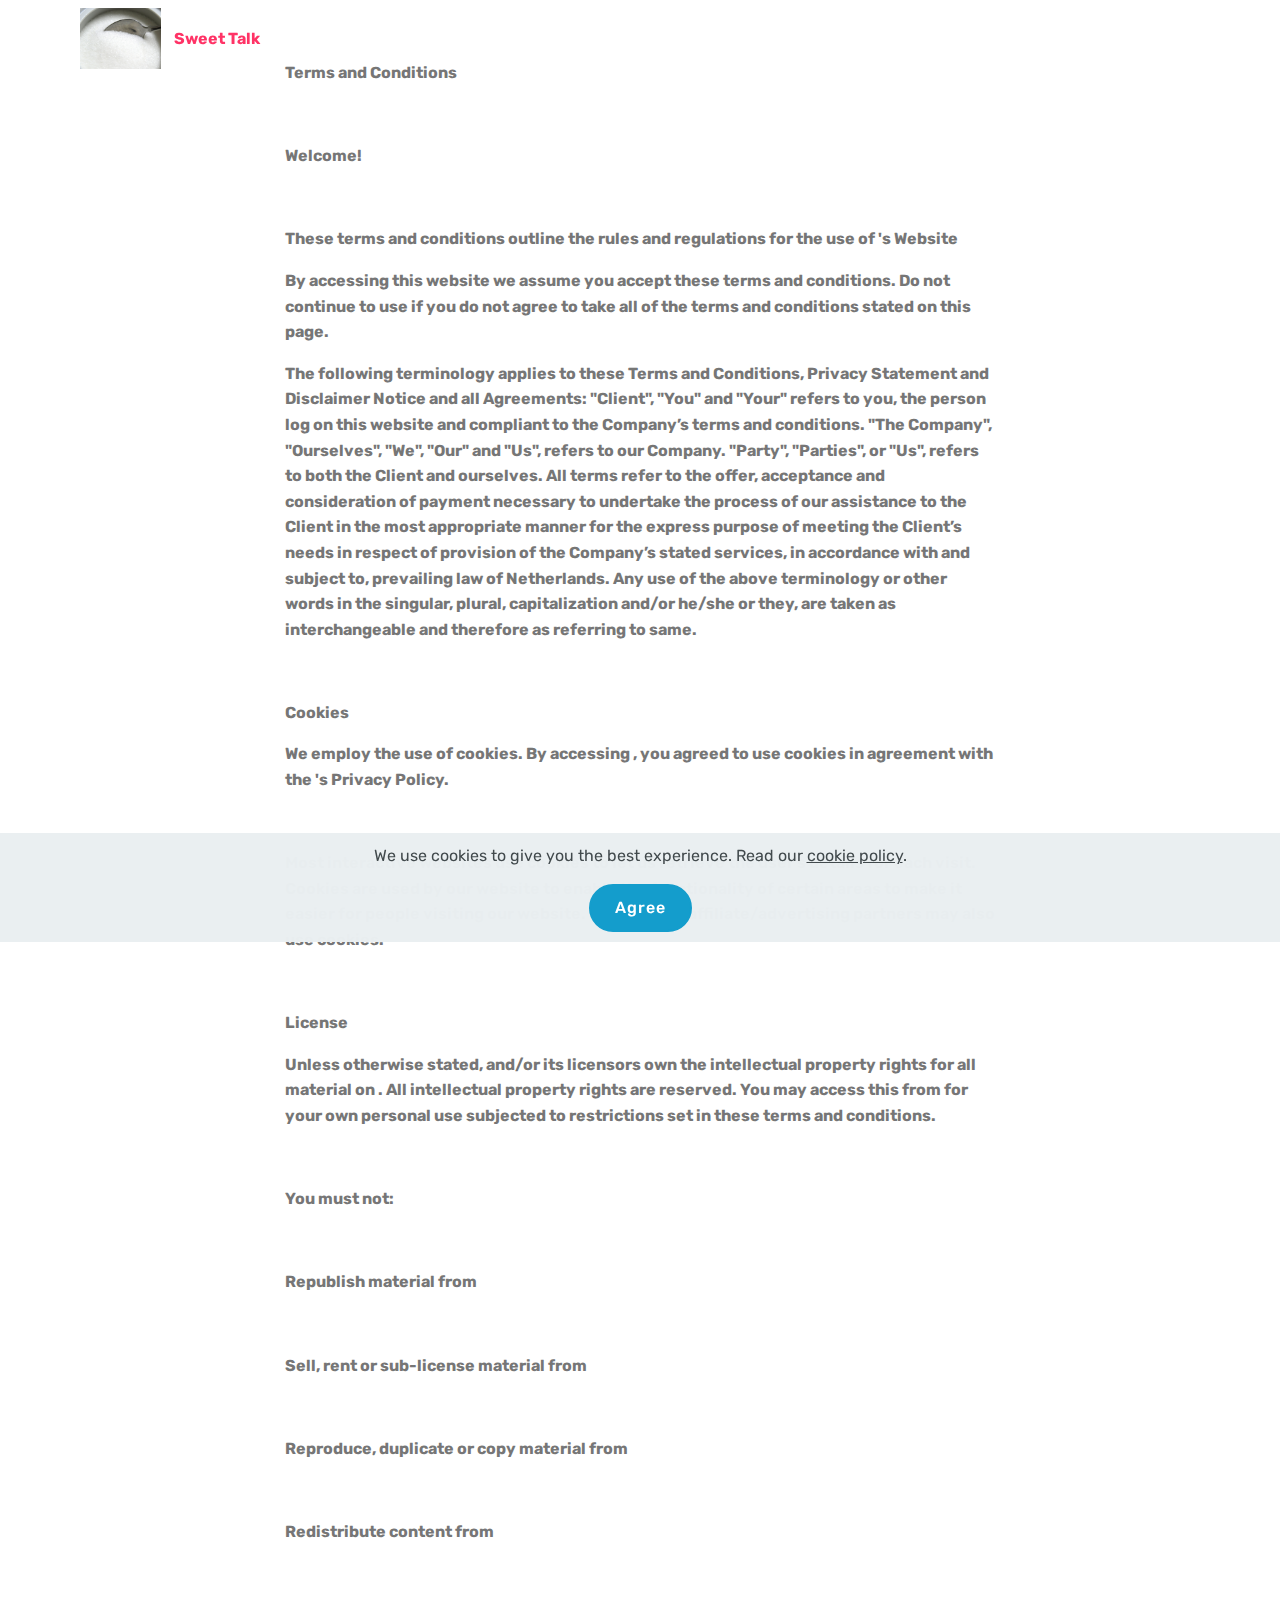
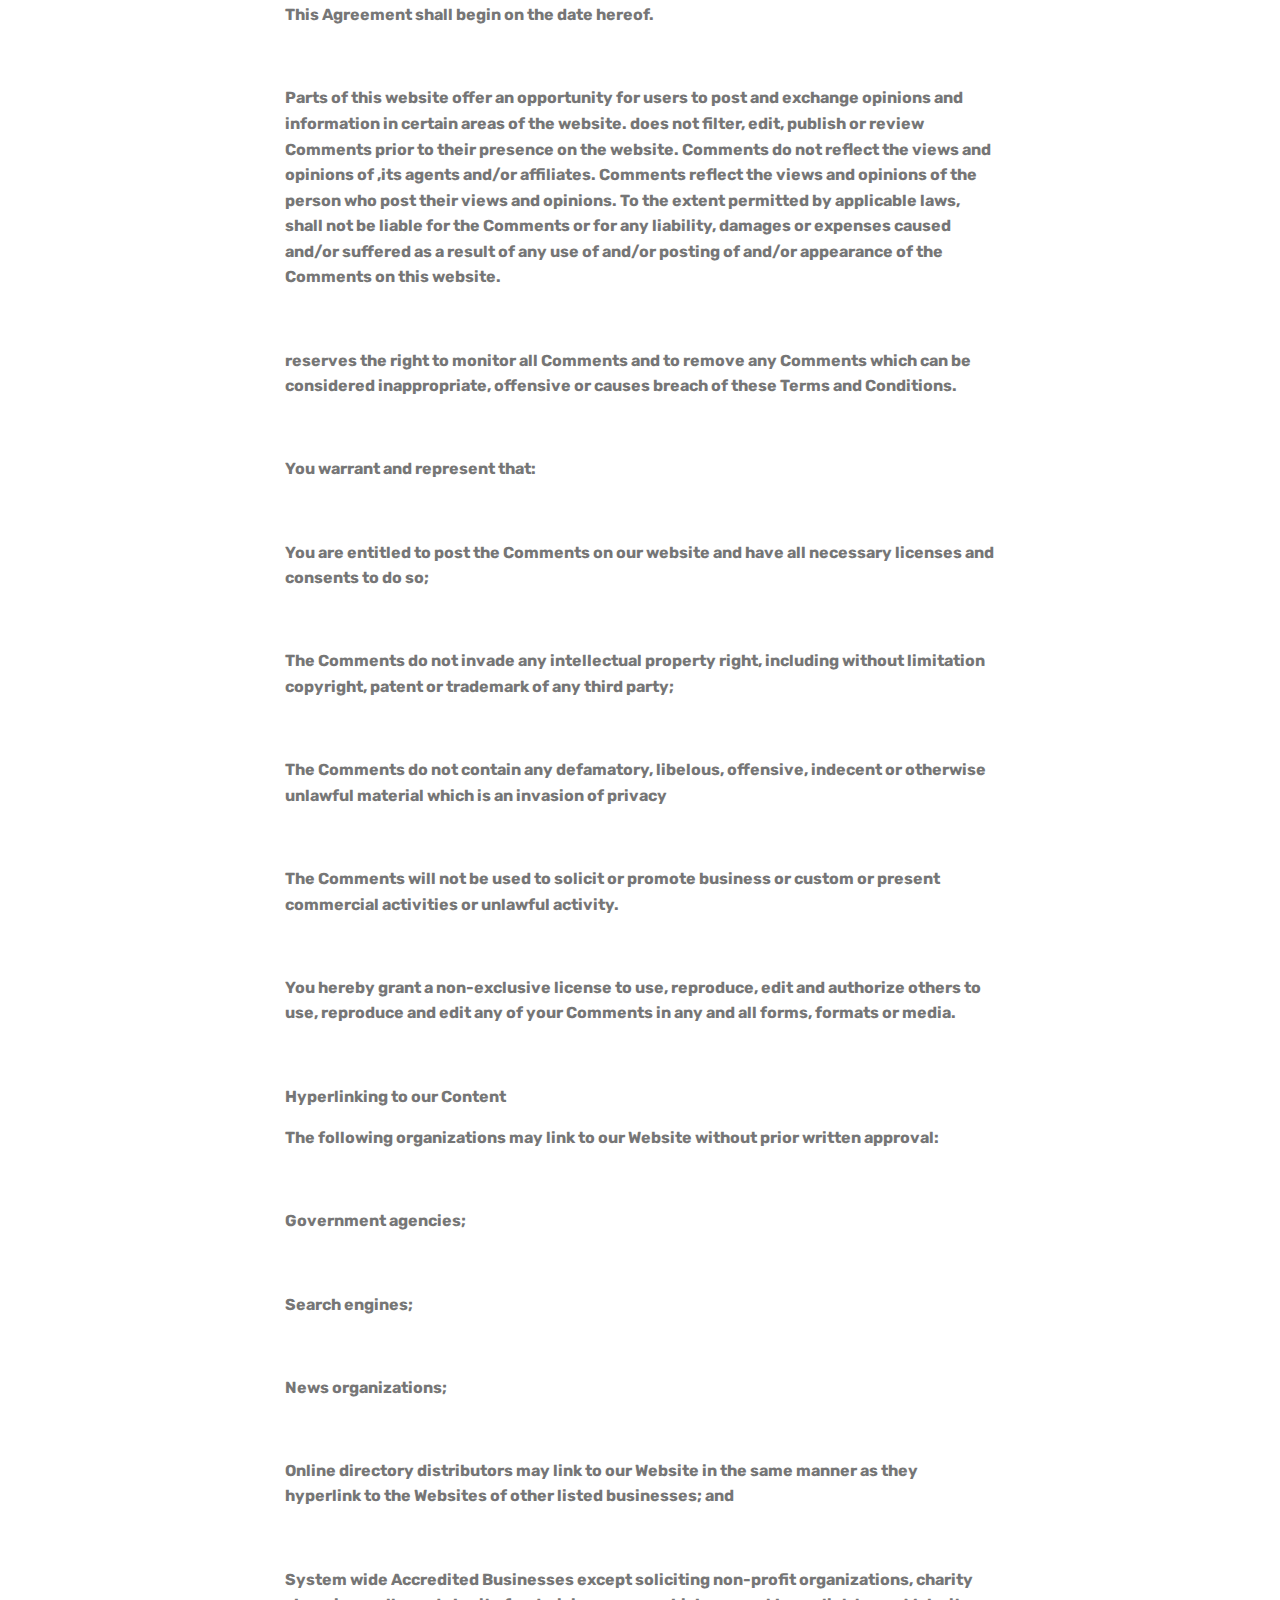
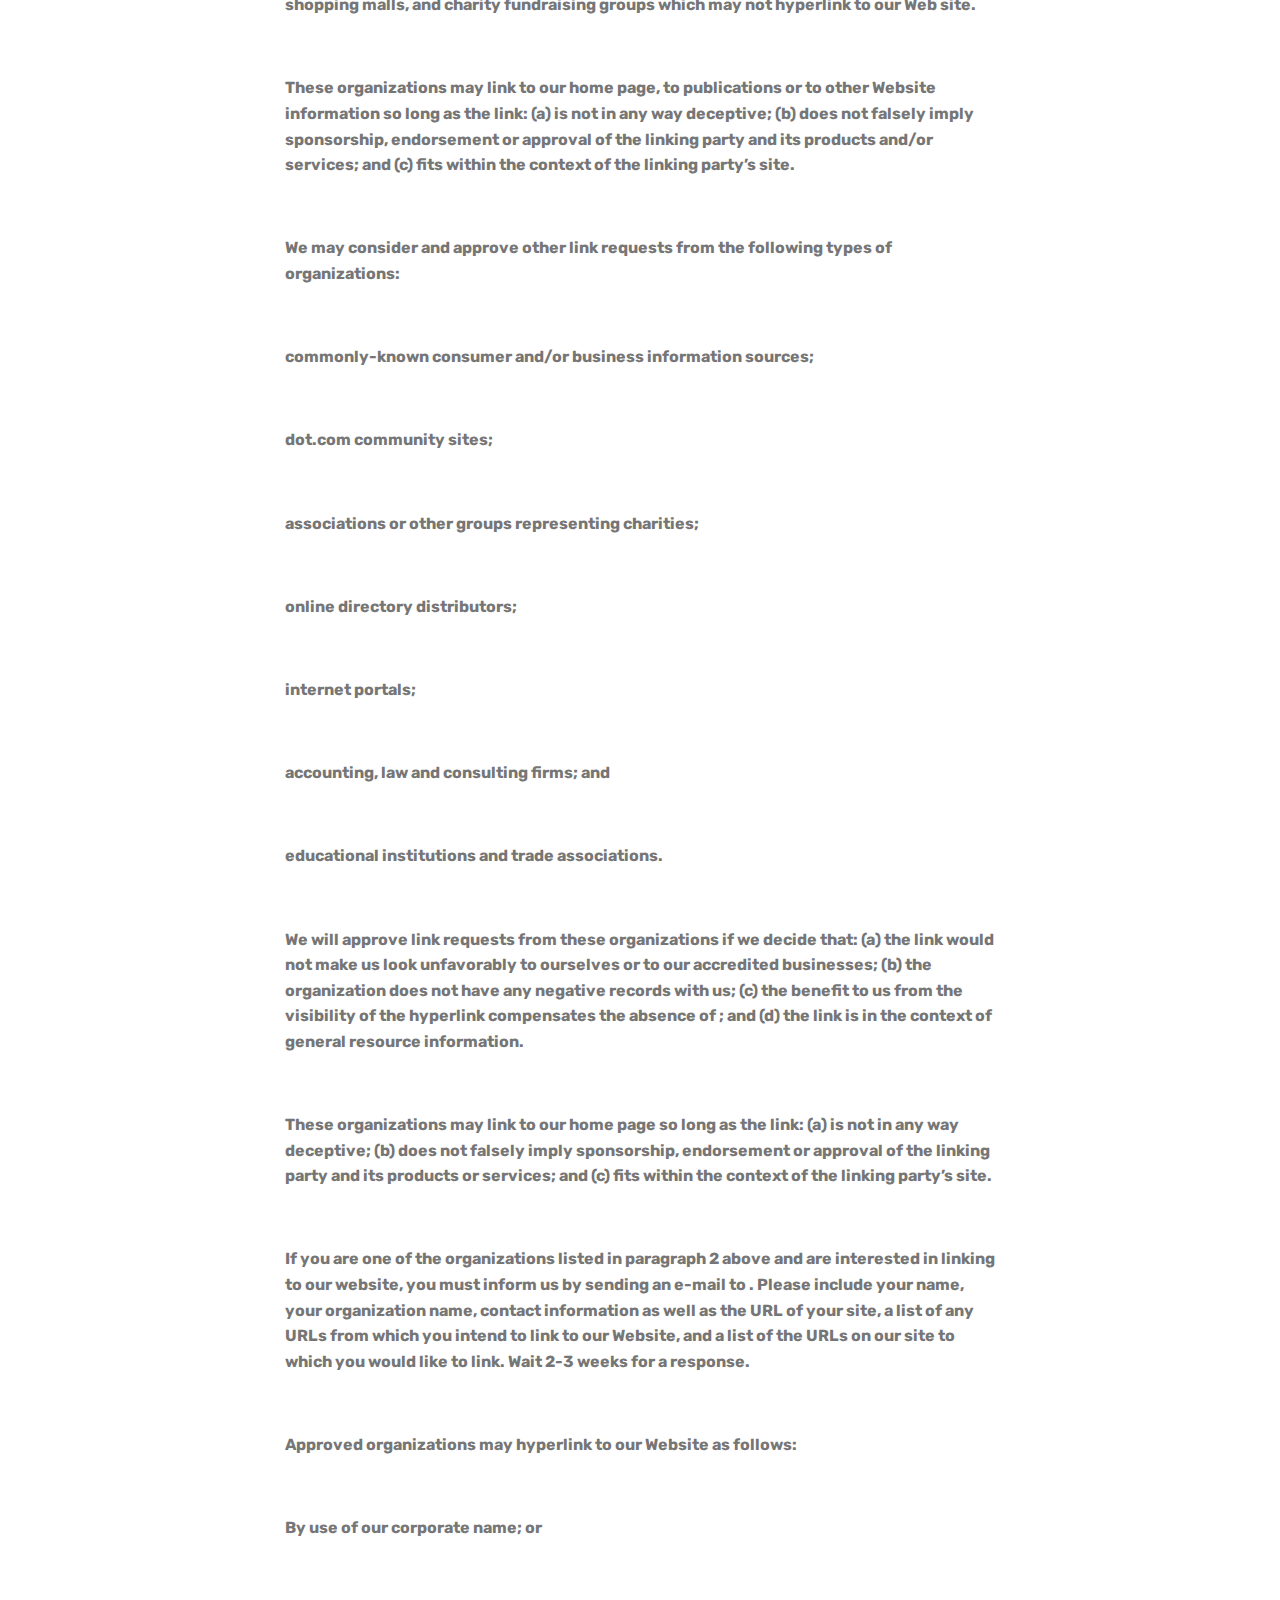
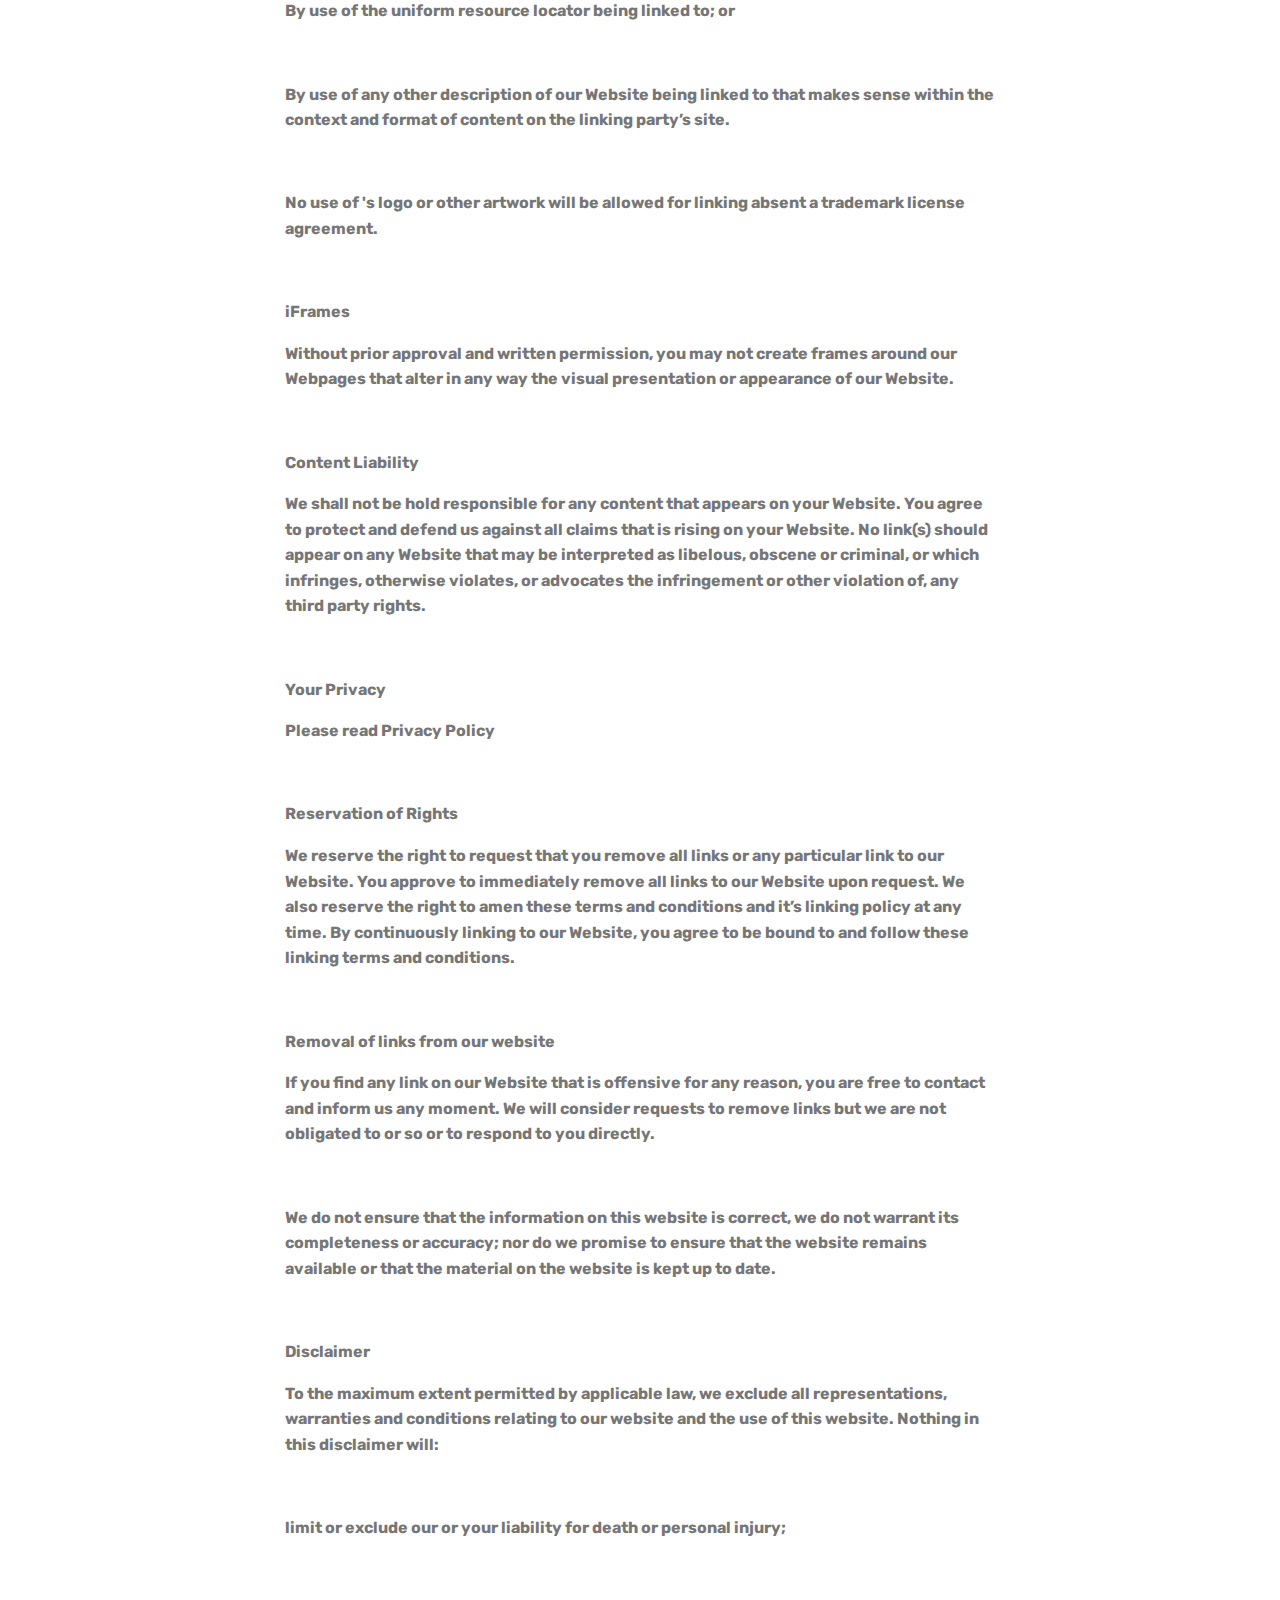
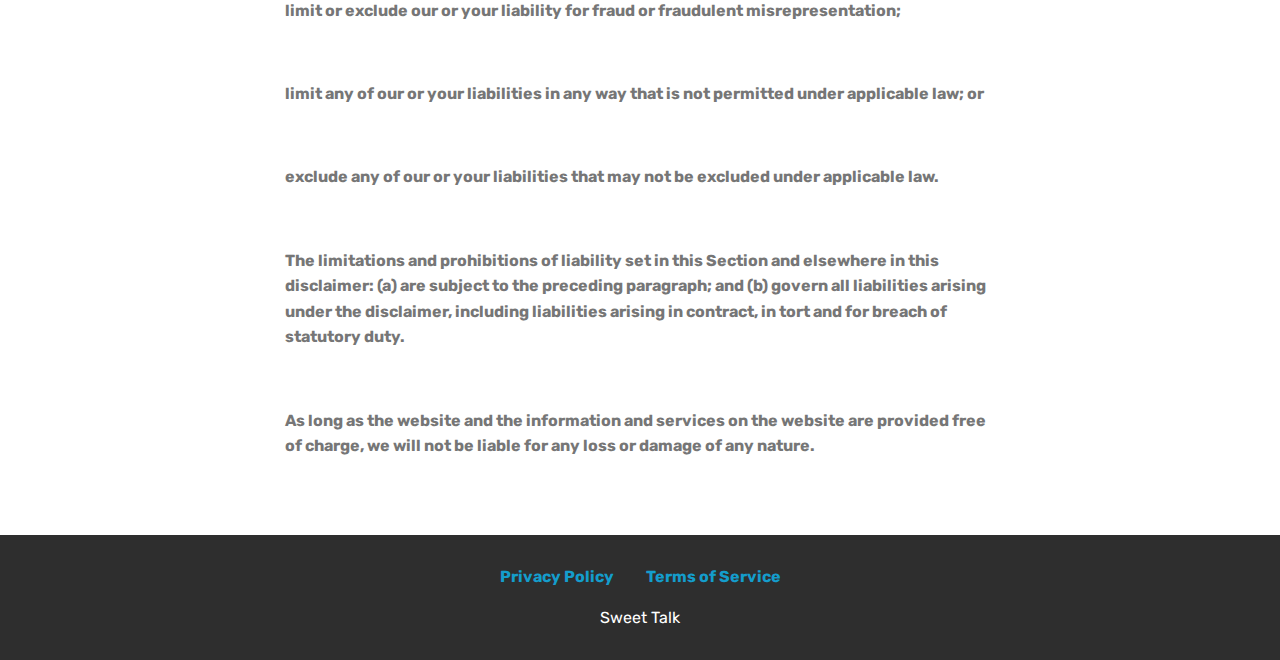
<file: terms.html>
<!DOCTYPE html>
<html  >
<head>
  <!-- Site made with Mobirise Website Builder v4.12.4, https://mobirise.com -->
  <meta charset="UTF-8">
  <meta http-equiv="X-UA-Compatible" content="IE=edge">
  <meta name="generator" content="Mobirise v4.12.4, mobirise.com">
  <meta name="viewport" content="width=device-width, initial-scale=1, minimum-scale=1">
  <link rel="shortcut icon" href="assets/images/mbr.jpg" type="image/x-icon">
  <meta name="description" content="Terms of Service">
  
  
  <title>Terms of Service</title>
  <link rel="stylesheet" href="assets/web/assets/mobirise-icons/mobirise-icons.css">
  <link rel="stylesheet" href="assets/bootstrap/css/bootstrap.min.css">
  <link rel="stylesheet" href="assets/bootstrap/css/bootstrap-grid.min.css">
  <link rel="stylesheet" href="assets/bootstrap/css/bootstrap-reboot.min.css">
  <link rel="stylesheet" href="assets/web/assets/gdpr-plugin/gdpr-styles.css">
  <link rel="stylesheet" href="assets/tether/tether.min.css">
  <link rel="stylesheet" href="assets/dropdown/css/style.css">
  <link rel="stylesheet" href="assets/socicon/css/styles.css">
  <link rel="stylesheet" href="assets/theme/css/style.css">
  <link rel="preload" as="style" href="assets/mobirise/css/mbr-additional.css"><link rel="stylesheet" href="assets/mobirise/css/mbr-additional.css" type="text/css">
  
  
  
</head>
<body>
  <section class="mbr-section article content1 cid-s7zAzClB5q" id="content1-d">
    
     

    <div class="container">
        <div class="media-container-row">
            <div class="mbr-text col-12 mbr-fonts-style display-7 col-md-8"><p><strong>Terms and Conditions</strong></p><p><strong><br></strong></p><p><strong>Welcome!</strong></p><p><strong><br></strong></p><p><strong>These terms and conditions outline the rules and regulations for the use of 's Website</strong></p><p><strong>By accessing this website we assume you accept these terms and conditions. Do not continue to use if you do not agree to take all of the terms and conditions stated on this page.&nbsp;</strong><br></p><p><strong>The following terminology applies to these Terms and Conditions, Privacy Statement and Disclaimer Notice and all Agreements: "Client", "You" and "Your" refers to you, the person log on this website and compliant to the Company’s terms and conditions. "The Company", "Ourselves", "We", "Our" and "Us", refers to our Company. "Party", "Parties", or "Us", refers to both the Client and ourselves. All terms refer to the offer, acceptance and consideration of payment necessary to undertake the process of our assistance to the Client in the most appropriate manner for the express purpose of meeting the Client’s needs in respect of provision of the Company’s stated services, in accordance with and subject to, prevailing law of Netherlands. Any use of the above terminology or other words in the singular, plural, capitalization and/or he/she or they, are taken as interchangeable and therefore as referring to same.</strong><br></p><p><strong><br></strong></p><p><strong>Cookies</strong></p><p><strong>We employ the use of cookies. By accessing , you agreed to use cookies in agreement with the 's Privacy Policy.</strong></p><p><strong><br></strong></p><p><strong>Most interactive websites use cookies to let us retrieve the user’s details for each visit. Cookies are used by our website to enable the functionality of certain areas to make it easier for people visiting our website. Some of our affiliate/advertising partners may also use cookies.</strong></p><p><strong><br></strong></p><p><strong>License</strong></p><p><strong>Unless otherwise stated, and/or its licensors own the intellectual property rights for all material on . All intellectual property rights are reserved. You may access this from for your own personal use subjected to restrictions set in these terms and conditions.</strong></p><p><strong><br></strong></p><p><strong>You must not:</strong></p><p><strong><br></strong></p><p><strong>Republish material from&nbsp;</strong></p><p><strong><br></strong></p><p><strong>Sell, rent or sub-license material from&nbsp;</strong></p><p><strong><br></strong></p><p><strong>Reproduce, duplicate or copy material from&nbsp;</strong></p><p><strong><br></strong></p><p><strong>Redistribute content from&nbsp;</strong></p><p><strong><br></strong></p><p><strong>This Agreement shall begin on the date hereof.</strong></p><p><strong><br></strong></p><p><strong>Parts of this website offer an opportunity for users to post and exchange opinions and information in certain areas of the website. does not filter, edit, publish or review Comments prior to their presence on the website. Comments do not reflect the views and opinions of ,its agents and/or affiliates. Comments reflect the views and opinions of the person who post their views and opinions. To the extent permitted by applicable laws, shall not be liable for the Comments or for any liability, damages or expenses caused and/or suffered as a result of any use of and/or posting of and/or appearance of the Comments on this website.</strong></p><p><strong><br></strong></p><p><strong>reserves the right to monitor all Comments and to remove any Comments which can be considered inappropriate, offensive or causes breach of these Terms and Conditions.</strong></p><p><strong><br></strong></p><p><strong>You warrant and represent that:</strong></p><p><strong><br></strong></p><p><strong>You are entitled to post the Comments on our website and have all necessary licenses and consents to do so;</strong></p><p><strong><br></strong></p><p><strong>The Comments do not invade any intellectual property right, including without limitation copyright, patent or trademark of any third party;</strong></p><p><strong><br></strong></p><p><strong>The Comments do not contain any defamatory, libelous, offensive, indecent or otherwise unlawful material which is an invasion of privacy</strong></p><p><strong><br></strong></p><p><strong>The Comments will not be used to solicit or promote business or custom or present commercial activities or unlawful activity.</strong></p><p><strong><br></strong></p><p><strong>You hereby grant a non-exclusive license to use, reproduce, edit and authorize others to use, reproduce and edit any of your Comments in any and all forms, formats or media.</strong></p><p><strong><br></strong></p><p><strong>Hyperlinking to our Content</strong></p><p><strong>The following organizations may link to our Website without prior written approval:</strong></p><p><strong><br></strong></p><p><strong>Government agencies;</strong></p><p><strong><br></strong></p><p><strong>Search engines;</strong></p><p><strong><br></strong></p><p><strong>News organizations;</strong></p><p><strong><br></strong></p><p><strong>Online directory distributors may link to our Website in the same manner as they hyperlink to the Websites of other listed businesses; and</strong></p><p><strong><br></strong></p><p><strong>System wide Accredited Businesses except soliciting non-profit organizations, charity shopping malls, and charity fundraising groups which may not hyperlink to our Web site.</strong></p><p><strong><br></strong></p><p><strong>These organizations may link to our home page, to publications or to other Website information so long as the link: (a) is not in any way deceptive; (b) does not falsely imply sponsorship, endorsement or approval of the linking party and its products and/or services; and (c) fits within the context of the linking party’s site.</strong></p><p><strong><br></strong></p><p><strong>We may consider and approve other link requests from the following types of organizations:</strong></p><p><strong><br></strong></p><p><strong>commonly-known consumer and/or business information sources;</strong></p><p><strong><br></strong></p><p><strong>dot.com community sites;</strong></p><p><strong><br></strong></p><p><strong>associations or other groups representing charities;</strong></p><p><strong><br></strong></p><p><strong>online directory distributors;</strong></p><p><strong><br></strong></p><p><strong>internet portals;</strong></p><p><strong><br></strong></p><p><strong>accounting, law and consulting firms; and</strong></p><p><strong><br></strong></p><p><strong>educational institutions and trade associations.</strong></p><p><strong><br></strong></p><p><strong>We will approve link requests from these organizations if we decide that: (a) the link would not make us look unfavorably to ourselves or to our accredited businesses; (b) the organization does not have any negative records with us; (c) the benefit to us from the visibility of the hyperlink compensates the absence of ; and (d) the link is in the context of general resource information.</strong></p><p><strong><br></strong></p><p><strong>These organizations may link to our home page so long as the link: (a) is not in any way deceptive; (b) does not falsely imply sponsorship, endorsement or approval of the linking party and its products or services; and (c) fits within the context of the linking party’s site.</strong></p><p><strong><br></strong></p><p><strong>If you are one of the organizations listed in paragraph 2 above and are interested in linking to our website, you must inform us by sending an e-mail to . Please include your name, your organization name, contact information as well as the URL of your site, a list of any URLs from which you intend to link to our Website, and a list of the URLs on our site to which you would like to link. Wait 2-3 weeks for a response.</strong></p><p><strong><br></strong></p><p><strong>Approved organizations may hyperlink to our Website as follows:</strong></p><p><strong><br></strong></p><p><strong>By use of our corporate name; or</strong></p><p><strong><br></strong></p><p><strong>By use of the uniform resource locator being linked to; or</strong></p><p><strong><br></strong></p><p><strong>By use of any other description of our Website being linked to that makes sense within the context and format of content on the linking party’s site.</strong></p><p><strong><br></strong></p><p><strong>No use of 's logo or other artwork will be allowed for linking absent a trademark license agreement.</strong></p><p><strong><br></strong></p><p><strong>iFrames</strong></p><p><strong>Without prior approval and written permission, you may not create frames around our Webpages that alter in any way the visual presentation or appearance of our Website.</strong></p><p><strong><br></strong></p><p><strong>Content Liability</strong></p><p><strong>We shall not be hold responsible for any content that appears on your Website. You agree to protect and defend us against all claims that is rising on your Website. No link(s) should appear on any Website that may be interpreted as libelous, obscene or criminal, or which infringes, otherwise violates, or advocates the infringement or other violation of, any third party rights.</strong></p><p><strong><br></strong></p><p><strong>Your Privacy</strong></p><p><strong>Please read Privacy Policy</strong></p><p><strong><br></strong></p><p><strong>Reservation of Rights</strong></p><p><strong>We reserve the right to request that you remove all links or any particular link to our Website. You approve to immediately remove all links to our Website upon request. We also reserve the right to amen these terms and conditions and it’s linking policy at any time. By continuously linking to our Website, you agree to be bound to and follow these linking terms and conditions.</strong></p><p><strong><br></strong></p><p><strong>Removal of links from our website</strong></p><p><strong>If you find any link on our Website that is offensive for any reason, you are free to contact and inform us any moment. We will consider requests to remove links but we are not obligated to or so or to respond to you directly.</strong></p><p><strong><br></strong></p><p><strong>We do not ensure that the information on this website is correct, we do not warrant its completeness or accuracy; nor do we promise to ensure that the website remains available or that the material on the website is kept up to date.</strong></p><p><strong><br></strong></p><p><strong>Disclaimer</strong></p><p><strong>To the maximum extent permitted by applicable law, we exclude all representations, warranties and conditions relating to our website and the use of this website. Nothing in this disclaimer will:</strong></p><p><strong><br></strong></p><p><strong>limit or exclude our or your liability for death or personal injury;</strong></p><p><strong><br></strong></p><p><strong>limit or exclude our or your liability for fraud or fraudulent misrepresentation;</strong></p><p><strong><br></strong></p><p><strong>limit any of our or your liabilities in any way that is not permitted under applicable law; or</strong></p><p><strong><br></strong></p><p><strong>exclude any of our or your liabilities that may not be excluded under applicable law.</strong></p><p><strong><br></strong></p><p><strong>The limitations and prohibitions of liability set in this Section and elsewhere in this disclaimer: (a) are subject to the preceding paragraph; and (b) govern all liabilities arising under the disclaimer, including liabilities arising in contract, in tort and for breach of statutory duty.</strong></p><p><strong><br></strong></p><p><strong>As long as the website and the information and services on the website are provided free of charge, we will not be liable for any loss or damage of any nature.</strong></p></div>
        </div>
    </div>
</section>

<section class="engine"><a href="https://mobirise.info/b">create your own site for free</a></section><section class="menu cid-s7zmcyveAb" once="menu" id="menu1-7">

    

    <nav class="navbar navbar-expand beta-menu navbar-dropdown align-items-center navbar-fixed-top navbar-toggleable-sm bg-color transparent">
        <button class="navbar-toggler navbar-toggler-right" type="button" data-toggle="collapse" data-target="#navbarSupportedContent" aria-controls="navbarSupportedContent" aria-expanded="false" aria-label="Toggle navigation">
            <div class="hamburger">
                <span></span>
                <span></span>
                <span></span>
                <span></span>
            </div>
        </button>
        <div class="menu-logo">
            <div class="navbar-brand">
                <span class="navbar-logo">
                    <a href="index.html">
                         <img src="assets/images/mbr.jpg" alt="Mobirise" title="" style="height: 3.8rem;">
                    </a>
                </span>
                <span class="navbar-caption-wrap"><a class="navbar-caption text-secondary display-4" href="index.html">
                        Sweet Talk<br></a></span>
            </div>
        </div>
        <div class="collapse navbar-collapse" id="navbarSupportedContent">
            
            
        </div>
    </nav>
</section>

<section once="footers" class="cid-s7zmz4a31J" id="footer7-8">

    

    

    <div class="container">
        <div class="media-container-row align-center mbr-white">
            <div class="row row-links">
                <ul class="foot-menu">
                    
                    
                    
                    
                    
                <li class="foot-menu-item mbr-fonts-style display-7"><a href="privacy.html"><strong>Privacy Policy</strong></a></li><li class="foot-menu-item mbr-fonts-style display-7"><a href="terms.html"><strong>Terms of Service</strong></a></li></ul>
            </div>
            
            <div class="row row-copirayt">
                <p class="mbr-text mb-0 mbr-fonts-style mbr-white align-center display-7">Sweet Talk</p>
            </div>
        </div>
    </div>
</section>


  <script src="assets/web/assets/jquery/jquery.min.js"></script>
  <script src="assets/popper/popper.min.js"></script>
  <script src="assets/bootstrap/js/bootstrap.min.js"></script>
  <script src="assets/tether/tether.min.js"></script>
  <script src="assets/web/assets/cookies-alert-plugin/cookies-alert-core.js"></script>
  <script src="assets/web/assets/cookies-alert-plugin/cookies-alert-script.js"></script>
  <script src="assets/smoothscroll/smooth-scroll.js"></script>
  <script src="assets/dropdown/js/nav-dropdown.js"></script>
  <script src="assets/dropdown/js/navbar-dropdown.js"></script>
  <script src="assets/touchswipe/jquery.touch-swipe.min.js"></script>
  <script src="assets/theme/js/script.js"></script>
  
  
<input name="cookieData" type="hidden" data-cookie-customDialogSelector='null' data-cookie-colorText='#424a4d' data-cookie-colorBg='rgba(234, 239, 241, 0.99)' data-cookie-textButton='Agree' data-cookie-colorButton='' data-cookie-colorLink='#424a4d' data-cookie-underlineLink='true' data-cookie-text="We use cookies to give you the best experience. Read our <a href='privacy.html'>cookie policy</a>.">
  </body>
</html>
</file>
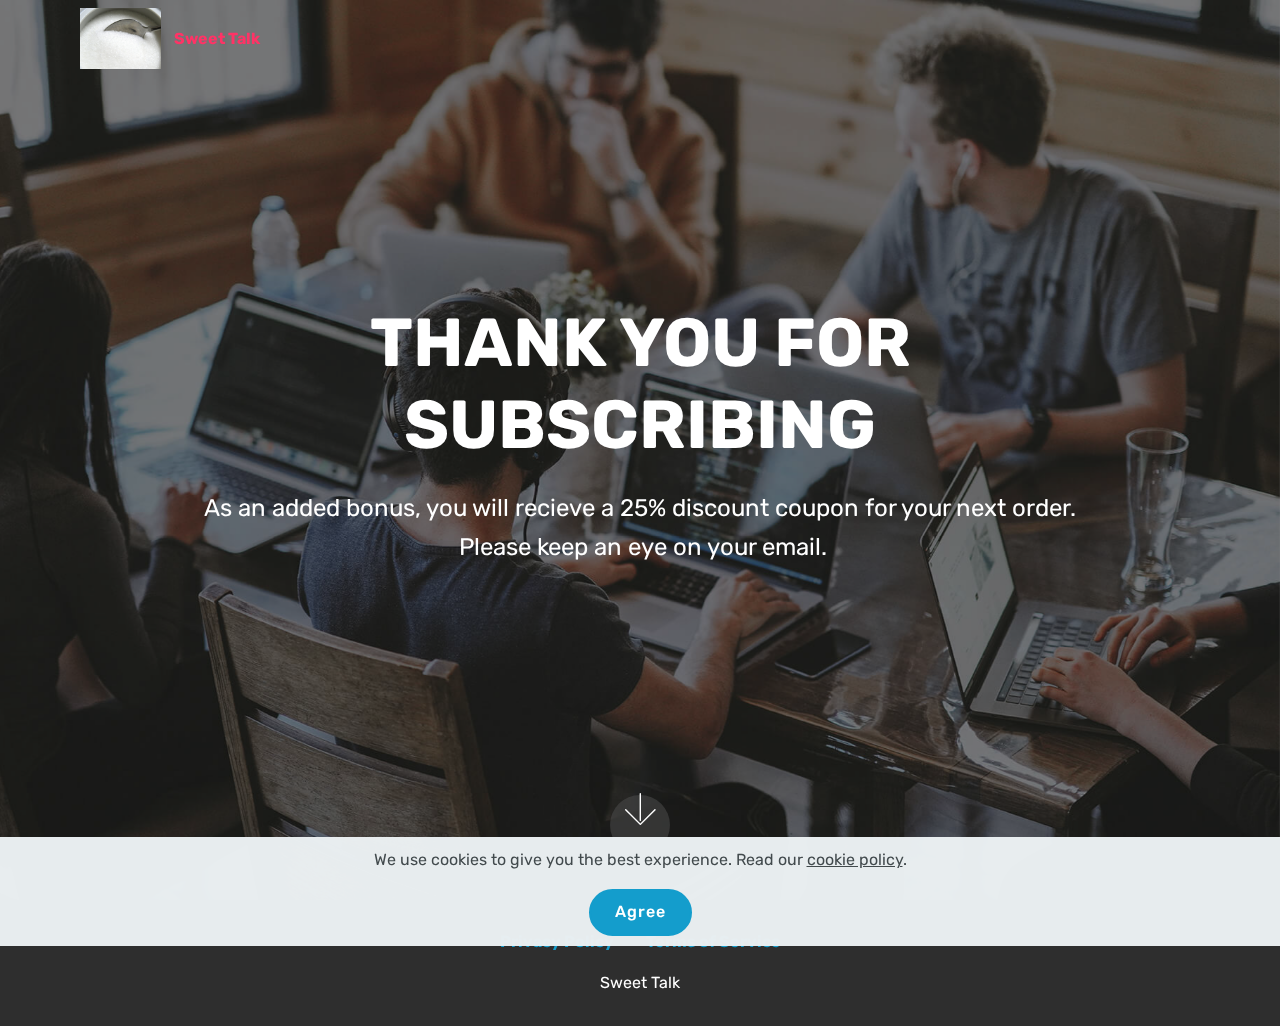
<file: thankyou.html>
<!DOCTYPE html>
<html  >
<head>
  <!-- Site made with Mobirise Website Builder v4.12.4, https://mobirise.com -->
  <meta charset="UTF-8">
  <meta http-equiv="X-UA-Compatible" content="IE=edge">
  <meta name="generator" content="Mobirise v4.12.4, mobirise.com">
  <meta name="viewport" content="width=device-width, initial-scale=1, minimum-scale=1">
  <link rel="shortcut icon" href="assets/images/mbr.jpg" type="image/x-icon">
  <meta name="description" content="Thank You">
  
  
  <title>Thank You</title>
  <link rel="stylesheet" href="assets/web/assets/mobirise-icons/mobirise-icons.css">
  <link rel="stylesheet" href="assets/bootstrap/css/bootstrap.min.css">
  <link rel="stylesheet" href="assets/bootstrap/css/bootstrap-grid.min.css">
  <link rel="stylesheet" href="assets/bootstrap/css/bootstrap-reboot.min.css">
  <link rel="stylesheet" href="assets/web/assets/gdpr-plugin/gdpr-styles.css">
  <link rel="stylesheet" href="assets/tether/tether.min.css">
  <link rel="stylesheet" href="assets/dropdown/css/style.css">
  <link rel="stylesheet" href="assets/socicon/css/styles.css">
  <link rel="stylesheet" href="assets/theme/css/style.css">
  <link rel="preload" as="style" href="assets/mobirise/css/mbr-additional.css"><link rel="stylesheet" href="assets/mobirise/css/mbr-additional.css" type="text/css">
  
  
  
</head>
<body>
  <section class="cid-s7zE0fFYbL mbr-fullscreen mbr-parallax-background" id="header2-i">

    

    <div class="mbr-overlay" style="opacity: 0.5; background-color: rgb(35, 35, 35);"></div>

    <div class="container align-center">
        <div class="row justify-content-md-center">
            <div class="mbr-white col-md-10">
                <h1 class="mbr-section-title mbr-bold pb-3 mbr-fonts-style display-1">
                    THANK YOU FOR SUBSCRIBING</h1>
                
                <p class="mbr-text pb-3 mbr-fonts-style display-5">
                    As an added bonus, you will recieve a 25% discount coupon for your next order. &nbsp;Please keep an eye on your email.</p>
                
            </div>
        </div>
    </div>
    <div class="mbr-arrow hidden-sm-down" aria-hidden="true">
        <a href="#next">
            <i class="mbri-down mbr-iconfont"></i>
        </a>
    </div>
</section>

<section class="engine"><a href="https://mobirise.info/f">simple site creator</a></section><section class="menu cid-s7zmcyveAb" once="menu" id="menu1-g">

    

    <nav class="navbar navbar-expand beta-menu navbar-dropdown align-items-center navbar-fixed-top navbar-toggleable-sm bg-color transparent">
        <button class="navbar-toggler navbar-toggler-right" type="button" data-toggle="collapse" data-target="#navbarSupportedContent" aria-controls="navbarSupportedContent" aria-expanded="false" aria-label="Toggle navigation">
            <div class="hamburger">
                <span></span>
                <span></span>
                <span></span>
                <span></span>
            </div>
        </button>
        <div class="menu-logo">
            <div class="navbar-brand">
                <span class="navbar-logo">
                    <a href="index.html">
                         <img src="assets/images/mbr.jpg" alt="Mobirise" title="" style="height: 3.8rem;">
                    </a>
                </span>
                <span class="navbar-caption-wrap"><a class="navbar-caption text-secondary display-4" href="index.html">
                        Sweet Talk<br></a></span>
            </div>
        </div>
        <div class="collapse navbar-collapse" id="navbarSupportedContent">
            
            
        </div>
    </nav>
</section>

<section once="footers" class="cid-s7zmz4a31J" id="footer7-h">

    

    

    <div class="container">
        <div class="media-container-row align-center mbr-white">
            <div class="row row-links">
                <ul class="foot-menu">
                    
                    
                    
                    
                    
                <li class="foot-menu-item mbr-fonts-style display-7"><a href="privacy.html"><strong>Privacy Policy</strong></a></li><li class="foot-menu-item mbr-fonts-style display-7"><a href="terms.html"><strong>Terms of Service</strong></a></li></ul>
            </div>
            
            <div class="row row-copirayt">
                <p class="mbr-text mb-0 mbr-fonts-style mbr-white align-center display-7">Sweet Talk</p>
            </div>
        </div>
    </div>
</section>


  <script src="assets/web/assets/jquery/jquery.min.js"></script>
  <script src="assets/popper/popper.min.js"></script>
  <script src="assets/bootstrap/js/bootstrap.min.js"></script>
  <script src="assets/tether/tether.min.js"></script>
  <script src="assets/web/assets/cookies-alert-plugin/cookies-alert-core.js"></script>
  <script src="assets/web/assets/cookies-alert-plugin/cookies-alert-script.js"></script>
  <script src="assets/smoothscroll/smooth-scroll.js"></script>
  <script src="assets/parallax/jarallax.min.js"></script>
  <script src="assets/dropdown/js/nav-dropdown.js"></script>
  <script src="assets/dropdown/js/navbar-dropdown.js"></script>
  <script src="assets/touchswipe/jquery.touch-swipe.min.js"></script>
  <script src="assets/theme/js/script.js"></script>
  
<input name="cookieData" type="hidden" data-cookie-customDialogSelector='null' data-cookie-colorText='#424a4d' data-cookie-colorBg='rgba(234, 239, 241, 0.99)' data-cookie-textButton='Agree' data-cookie-colorButton='' data-cookie-colorLink='#424a4d' data-cookie-underlineLink='true' data-cookie-text="We use cookies to give you the best experience. Read our <a href='privacy.html'>cookie policy</a>.">
  <!-- Facebook Pixel Code -->
<script>
!function(f,b,e,v,n,t,s)
{if(f.fbq)return;n=f.fbq=function(){n.callMethod?
n.callMethod.apply(n,arguments):n.queue.push(arguments)};
if(!f._fbq)f._fbq=n;n.push=n;n.loaded=!0;n.version='2.0';
n.queue=[];t=b.createElement(e);t.async=!0;
t.src=v;s=b.getElementsByTagName(e)[0];
s.parentNode.insertBefore(t,s)}(window, document,'script',
'https://connect.facebook.net/en_US/fbevents.js');
fbq('init', '907134983107701');
fbq('track', 'PageView');
</script>
<noscript><img height="1" width="1" style="display:none"
src="https://www.facebook.com/tr?id=907134983107701&ev=PageView&noscript=1"
/></noscript>
<!-- End Facebook Pixel Code --> 
  </body>
</html>
</file>
<file: assets/web/assets/mobirise-icons/mobirise-icons.css>
@font-face {
  font-family: 'MobiriseIcons';
  src:  url('mobirise-icons.eot?spat4u');
  src:  url('mobirise-icons.eot?spat4u#iefix') format('embedded-opentype'),
    url('mobirise-icons.ttf?spat4u') format('truetype'),
    url('mobirise-icons.woff?spat4u') format('woff'),
    url('mobirise-icons.svg?spat4u#MobiriseIcons') format('svg');
  font-weight: normal;
  font-style: normal;
  font-display: swap;
}

[class^="mbri-"], [class*=" mbri-"] {
  /* use !important to prevent issues with browser extensions that change fonts */
  font-family: MobiriseIcons !important;
  speak: none;
  font-style: normal;
  font-weight: normal;
  font-variant: normal;
  text-transform: none;
  line-height: 1;

  /* Better Font Rendering =========== */
  -webkit-font-smoothing: antialiased;
  -moz-osx-font-smoothing: grayscale;
}

.mbri-add-submenu:before {
  content: "\e900";
}
.mbri-alert:before {
  content: "\e901";
}
.mbri-align-center:before {
  content: "\e902";
}
.mbri-align-justify:before {
  content: "\e903";
}
.mbri-align-left:before {
  content: "\e904";
}
.mbri-align-right:before {
  content: "\e905";
}
.mbri-android:before {
  content: "\e906";
}
.mbri-apple:before {
  content: "\e907";
}
.mbri-arrow-down:before {
  content: "\e908";
}
.mbri-arrow-next:before {
  content: "\e909";
}
.mbri-arrow-prev:before {
  content: "\e90a";
}
.mbri-arrow-up:before {
  content: "\e90b";
}
.mbri-bold:before {
  content: "\e90c";
}
.mbri-bookmark:before {
  content: "\e90d";
}
.mbri-bootstrap:before {
  content: "\e90e";
}
.mbri-briefcase:before {
  content: "\e90f";
}
.mbri-browse:before {
  content: "\e910";
}
.mbri-bulleted-list:before {
  content: "\e911";
}
.mbri-calendar:before {
  content: "\e912";
}
.mbri-camera:before {
  content: "\e913";
}
.mbri-cart-add:before {
  content: "\e914";
}
.mbri-cart-full:before {
  content: "\e915";
}
.mbri-cash:before {
  content: "\e916";
}
.mbri-change-style:before {
  content: "\e917";
}
.mbri-chat:before {
  content: "\e918";
}
.mbri-clock:before {
  content: "\e919";
}
.mbri-close:before {
  content: "\e91a";
}
.mbri-cloud:before {
  content: "\e91b";
}
.mbri-code:before {
  content: "\e91c";
}
.mbri-contact-form:before {
  content: "\e91d";
}
.mbri-credit-card:before {
  content: "\e91e";
}
.mbri-cursor-click:before {
  content: "\e91f";
}
.mbri-cust-feedback:before {
  content: "\e920";
}
.mbri-database:before {
  content: "\e921";
}
.mbri-delivery:before {
  content: "\e922";
}
.mbri-desktop:before {
  content: "\e923";
}
.mbri-devices:before {
  content: "\e924";
}
.mbri-down:before {
  content: "\e925";
}
.mbri-download:before {
  content: "\e989";
}
.mbri-drag-n-drop:before {
  content: "\e927";
}
.mbri-drag-n-drop2:before {
  content: "\e928";
}
.mbri-edit:before {
  content: "\e929";
}
.mbri-edit2:before {
  content: "\e92a";
}
.mbri-error:before {
  content: "\e92b";
}
.mbri-extension:before {
  content: "\e92c";
}
.mbri-features:before {
  content: "\e92d";
}
.mbri-file:before {
  content: "\e92e";
}
.mbri-flag:before {
  content: "\e92f";
}
.mbri-folder:before {
  content: "\e930";
}
.mbri-gift:before {
  content: "\e931";
}
.mbri-github:before {
  content: "\e932";
}
.mbri-globe:before {
  content: "\e933";
}
.mbri-globe-2:before {
  content: "\e934";
}
.mbri-growing-chart:before {
  content: "\e935";
}
.mbri-hearth:before {
  content: "\e936";
}
.mbri-help:before {
  content: "\e937";
}
.mbri-home:before {
  content: "\e938";
}
.mbri-hot-cup:before {
  content: "\e939";
}
.mbri-idea:before {
  content: "\e93a";
}
.mbri-image-gallery:before {
  content: "\e93b";
}
.mbri-image-slider:before {
  content: "\e93c";
}
.mbri-info:before {
  content: "\e93d";
}
.mbri-italic:before {
  content: "\e93e";
}
.mbri-key:before {
  content: "\e93f";
}
.mbri-laptop:before {
  content: "\e940";
}
.mbri-layers:before {
  content: "\e941";
}
.mbri-left-right:before {
  content: "\e942";
}
.mbri-left:before {
  content: "\e943";
}
.mbri-letter:before {
  content: "\e944";
}
.mbri-like:before {
  content: "\e945";
}
.mbri-link:before {
  content: "\e946";
}
.mbri-lock:before {
  content: "\e947";
}
.mbri-login:before {
  content: "\e948";
}
.mbri-logout:before {
  content: "\e949";
}
.mbri-magic-stick:before {
  content: "\e94a";
}
.mbri-map-pin:before {
  content: "\e94b";
}
.mbri-menu:before {
  content: "\e94c";
}
.mbri-mobile:before {
  content: "\e94d";
}
.mbri-mobile2:before {
  content: "\e94e";
}
.mbri-mobirise:before {
  content: "\e94f";
}
.mbri-more-horizontal:before {
  content: "\e950";
}
.mbri-more-vertical:before {
  content: "\e951";
}
.mbri-music:before {
  content: "\e952";
}
.mbri-new-file:before {
  content: "\e953";
}
.mbri-numbered-list:before {
  content: "\e954";
}
.mbri-opened-folder:before {
  content: "\e955";
}
.mbri-pages:before {
  content: "\e956";
}
.mbri-paper-plane:before {
  content: "\e957";
}
.mbri-paperclip:before {
  content: "\e958";
}
.mbri-photo:before {
  content: "\e959";
}
.mbri-photos:before {
  content: "\e95a";
}
.mbri-pin:before {
  content: "\e95b";
}
.mbri-play:before {
  content: "\e95c";
}
.mbri-plus:before {
  content: "\e95d";
}
.mbri-preview:before {
  content: "\e95e";
}
.mbri-print:before {
  content: "\e95f";
}
.mbri-protect:before {
  content: "\e960";
}
.mbri-question:before {
  content: "\e961";
}
.mbri-quote-left:before {
  content: "\e962";
}
.mbri-quote-right:before {
  content: "\e963";
}
.mbri-refresh:before {
  content: "\e964";
}
.mbri-responsive:before {
  content: "\e965";
}
.mbri-right:before {
  content: "\e966";
}
.mbri-rocket:before {
  content: "\e967";
}
.mbri-sad-face:before {
  content: "\e968";
}
.mbri-sale:before {
  content: "\e969";
}
.mbri-save:before {
  content: "\e96a";
}
.mbri-search:before {
  content: "\e96b";
}
.mbri-setting:before {
  content: "\e96c";
}
.mbri-setting2:before {
  content: "\e96d";
}
.mbri-setting3:before {
  content: "\e96e";
}
.mbri-share:before {
  content: "\e96f";
}
.mbri-shopping-bag:before {
  content: "\e970";
}
.mbri-shopping-basket:before {
  content: "\e971";
}
.mbri-shopping-cart:before {
  content: "\e972";
}
.mbri-sites:before {
  content: "\e973";
}
.mbri-smile-face:before {
  content: "\e974";
}
.mbri-speed:before {
  content: "\e975";
}
.mbri-star:before {
  content: "\e976";
}
.mbri-success:before {
  content: "\e977";
}
.mbri-sun:before {
  content: "\e978";
}
.mbri-sun2:before {
  content: "\e979";
}
.mbri-tablet:before {
  content: "\e97a";
}
.mbri-tablet-vertical:before {
  content: "\e97b";
}
.mbri-target:before {
  content: "\e97c";
}
.mbri-timer:before {
  content: "\e97d";
}
.mbri-to-ftp:before {
  content: "\e97e";
}
.mbri-to-local-drive:before {
  content: "\e97f";
}
.mbri-touch-swipe:before {
  content: "\e980";
}
.mbri-touch:before {
  content: "\e981";
}
.mbri-trash:before {
  content: "\e982";
}
.mbri-underline:before {
  content: "\e983";
}
.mbri-unlink:before {
  content: "\e984";
}
.mbri-unlock:before {
  content: "\e985";
}
.mbri-up-down:before {
  content: "\e986";
}
.mbri-up:before {
  content: "\e987";
}
.mbri-update:before {
  content: "\e988";
}
.mbri-upload:before {
 content: "\e926"; 
}
.mbri-user:before {
  content: "\e98a";
}
.mbri-user2:before {
  content: "\e98b";
}
.mbri-users:before {
  content: "\e98c";
}
.mbri-video:before {
  content: "\e98d";
}
.mbri-video-play:before {
  content: "\e98e";
}
.mbri-watch:before {
  content: "\e98f";
}
.mbri-website-theme:before {
  content: "\e990";
}
.mbri-wifi:before {
  content: "\e991";
}
.mbri-windows:before {
  content: "\e992";
}
.mbri-zoom-out:before {
  content: "\e993";
}
.mbri-redo:before {
  content: "\e994";
}
.mbri-undo:before {
  content: "\e995";
}
</file>
<file: assets/web/assets/gdpr-plugin/gdpr-styles.css>
.gdpr-block {
    padding: 10px;
    font-size: 14px;
    display: block;
    width: 100%;
    text-align: center;
}
.gdpr-block.covert {
	display: none;
}
.textGDPR {
    position: relative;
}
.gdpr-block label span.textGDPR input[name='gdpr']{
    width: 15px;
    height: 15px;
    margin: 0;
    position: absolute;
    top: 2px;
    left: -20px;
}
.gdpr-block label {
    color: #a7a7a7;
    vertical-align: middle;
    user-select: none;
    margin-bottom: 0;
}
</file>
<file: assets/socicon/css/styles.css>
@charset "UTF-8";

@font-face {
  font-family: 'Socicon';
  src:  url('../fonts/socicon.eot');
  src:  url('../fonts/socicon.eot?#iefix') format('embedded-opentype'),
    url('../fonts/socicon.woff2') format('woff2'),
    url('../fonts/socicon.ttf') format('truetype'),
    url('../fonts/socicon.woff') format('woff'),
    url('../fonts/socicon.svg#socicon') format('svg');
  font-weight: normal;
  font-style: normal;
}

[data-icon]:before {
  font-family: "socicon" !important;
  content: attr(data-icon);
  font-style: normal !important;
  font-weight: normal !important;
  font-variant: normal !important;
  text-transform: none !important;
  speak: none;
  line-height: 1;
  -webkit-font-smoothing: antialiased;
  -moz-osx-font-smoothing: grayscale;
}

[class^="socicon-"], [class*=" socicon-"] {
  /* use !important to prevent issues with browser extensions that change fonts */
  font-family: 'Socicon' !important;
  speak: none;
  font-style: normal;
  font-weight: normal;
  font-variant: normal;
  text-transform: none;
  line-height: 1;

  /* Better Font Rendering =========== */
  -webkit-font-smoothing: antialiased;
  -moz-osx-font-smoothing: grayscale;
}

.socicon-eitaa:before {
  content: "\e97c";
}
.socicon-soroush:before {
  content: "\e97d";
}
.socicon-bale:before {
  content: "\e97e";
}
.socicon-zazzle:before {
  content: "\e97b";
}
.socicon-society6:before {
  content: "\e97a";
}
.socicon-redbubble:before {
  content: "\e979";
}
.socicon-avvo:before {
  content: "\e978";
}
.socicon-stitcher:before {
  content: "\e977";
}
.socicon-googlehangouts:before {
  content: "\e974";
}
.socicon-dlive:before {
  content: "\e975";
}
.socicon-vsco:before {
  content: "\e976";
}
.socicon-flipboard:before {
  content: "\e973";
}
.socicon-ubuntu:before {
  content: "\e958";
}
.socicon-artstation:before {
  content: "\e959";
}
.socicon-invision:before {
  content: "\e95a";
}
.socicon-torial:before {
  content: "\e95b";
}
.socicon-collectorz:before {
  content: "\e95c";
}
.socicon-seenthis:before {
  content: "\e95d";
}
.socicon-googleplaymusic:before {
  content: "\e95e";
}
.socicon-debian:before {
  content: "\e95f";
}
.socicon-filmfreeway:before {
  content: "\e960";
}
.socicon-gnome:before {
  content: "\e961";
}
.socicon-itchio:before {
  content: "\e962";
}
.socicon-jamendo:before {
  content: "\e963";
}
.socicon-mix:before {
  content: "\e964";
}
.socicon-sharepoint:before {
  content: "\e965";
}
.socicon-tinder:before {
  content: "\e966";
}
.socicon-windguru:before {
  content: "\e967";
}
.socicon-cdbaby:before {
  content: "\e968";
}
.socicon-elementaryos:before {
  content: "\e969";
}
.socicon-stage32:before {
  content: "\e96a";
}
.socicon-tiktok:before {
  content: "\e96b";
}
.socicon-gitter:before {
  content: "\e96c";
}
.socicon-letterboxd:before {
  content: "\e96d";
}
.socicon-threema:before {
  content: "\e96e";
}
.socicon-splice:before {
  content: "\e96f";
}
.socicon-metapop:before {
  content: "\e970";
}
.socicon-naver:before {
  content: "\e971";
}
.socicon-remote:before {
  content: "\e972";
}
.socicon-internet:before {
  content: "\e957";
}
.socicon-moddb:before {
  content: "\e94b";
}
.socicon-indiedb:before {
  content: "\e94c";
}
.socicon-traxsource:before {
  content: "\e94d";
}
.socicon-gamefor:before {
  content: "\e94e";
}
.socicon-pixiv:before {
  content: "\e94f";
}
.socicon-myanimelist:before {
  content: "\e950";
}
.socicon-blackberry:before {
  content: "\e951";
}
.socicon-wickr:before {
  content: "\e952";
}
.socicon-spip:before {
  content: "\e953";
}
.socicon-napster:before {
  content: "\e954";
}
.socicon-beatport:before {
  content: "\e955";
}
.socicon-hackerone:before {
  content: "\e956";
}
.socicon-hackernews:before {
  content: "\e946";
}
.socicon-smashwords:before {
  content: "\e947";
}
.socicon-kobo:before {
  content: "\e948";
}
.socicon-bookbub:before {
  content: "\e949";
}
.socicon-mailru:before {
  content: "\e94a";
}
.socicon-gitlab:before {
  content: "\e945";
}
.socicon-instructables:before {
  content: "\e944";
}
.socicon-portfolio:before {
  content: "\e943";
}
.socicon-codered:before {
  content: "\e940";
}
.socicon-origin:before {
  content: "\e941";
}
.socicon-nextdoor:before {
  content: "\e942";
}
.socicon-udemy:before {
  content: "\e93f";
}
.socicon-livemaster:before {
  content: "\e93e";
}
.socicon-crunchbase:before {
  content: "\e93b";
}
.socicon-homefy:before {
  content: "\e93c";
}
.socicon-calendly:before {
  content: "\e93d";
}
.socicon-realtor:before {
  content: "\e90f";
}
.socicon-tidal:before {
  content: "\e910";
}
.socicon-qobuz:before {
  content: "\e911";
}
.socicon-natgeo:before {
  content: "\e912";
}
.socicon-mastodon:before {
  content: "\e913";
}
.socicon-unsplash:before {
  content: "\e914";
}
.socicon-homeadvisor:before {
  content: "\e915";
}
.socicon-angieslist:before {
  content: "\e916";
}
.socicon-codepen:before {
  content: "\e917";
}
.socicon-slack:before {
  content: "\e918";
}
.socicon-openaigym:before {
  content: "\e919";
}
.socicon-logmein:before {
  content: "\e91a";
}
.socicon-fiverr:before {
  content: "\e91b";
}
.socicon-gotomeeting:before {
  content: "\e91c";
}
.socicon-aliexpress:before {
  content: "\e91d";
}
.socicon-guru:before {
  content: "\e91e";
}
.socicon-appstore:before {
  content: "\e91f";
}
.socicon-homes:before {
  content: "\e920";
}
.socicon-zoom:before {
  content: "\e921";
}
.socicon-alibaba:before {
  content: "\e922";
}
.socicon-craigslist:before {
  content: "\e923";
}
.socicon-wix:before {
  content: "\e924";
}
.socicon-redfin:before {
  content: "\e925";
}
.socicon-googlecalendar:before {
  content: "\e926";
}
.socicon-shopify:before {
  content: "\e927";
}
.socicon-freelancer:before {
  content: "\e928";
}
.socicon-seedrs:before {
  content: "\e929";
}
.socicon-bing:before {
  content: "\e92a";
}
.socicon-doodle:before {
  content: "\e92b";
}
.socicon-bonanza:before {
  content: "\e92c";
}
.socicon-squarespace:before {
  content: "\e92d";
}
.socicon-toptal:before {
  content: "\e92e";
}
.socicon-gust:before {
  content: "\e92f";
}
.socicon-ask:before {
  content: "\e930";
}
.socicon-trulia:before {
  content: "\e931";
}
.socicon-loomly:before {
  content: "\e932";
}
.socicon-ghost:before {
  content: "\e933";
}
.socicon-upwork:before {
  content: "\e934";
}
.socicon-fundable:before {
  content: "\e935";
}
.socicon-booking:before {
  content: "\e936";
}
.socicon-googlemaps:before {
  content: "\e937";
}
.socicon-zillow:before {
  content: "\e938";
}
.socicon-niconico:before {
  content: "\e939";
}
.socicon-toneden:before {
  content: "\e93a";
}
.socicon-augment:before {
  content: "\e908";
}
.socicon-bitbucket:before {
  content: "\e909";
}
.socicon-fyuse:before {
  content: "\e90a";
}
.socicon-yt-gaming:before {
  content: "\e90b";
}
.socicon-sketchfab:before {
  content: "\e90c";
}
.socicon-mobcrush:before {
  content: "\e90d";
}
.socicon-microsoft:before {
  content: "\e90e";
}
.socicon-pandora:before {
  content: "\e907";
}
.socicon-messenger:before {
  content: "\e906";
}
.socicon-gamewisp:before {
  content: "\e905";
}
.socicon-bloglovin:before {
  content: "\e904";
}
.socicon-tunein:before {
  content: "\e903";
}
.socicon-gamejolt:before {
  content: "\e901";
}
.socicon-trello:before {
  content: "\e902";
}
.socicon-spreadshirt:before {
  content: "\e900";
}
.socicon-500px:before {
  content: "\e000";
}
.socicon-8tracks:before {
  content: "\e001";
}
.socicon-airbnb:before {
  content: "\e002";
}
.socicon-alliance:before {
  content: "\e003";
}
.socicon-amazon:before {
  content: "\e004";
}
.socicon-amplement:before {
  content: "\e005";
}
.socicon-android:before {
  content: "\e006";
}
.socicon-angellist:before {
  content: "\e007";
}
.socicon-apple:before {
  content: "\e008";
}
.socicon-appnet:before {
  content: "\e009";
}
.socicon-baidu:before {
  content: "\e00a";
}
.socicon-bandcamp:before {
  content: "\e00b";
}
.socicon-battlenet:before {
  content: "\e00c";
}
.socicon-mixer:before {
  content: "\e00d";
}
.socicon-bebee:before {
  content: "\e00e";
}
.socicon-bebo:before {
  content: "\e00f";
}
.socicon-behance:before {
  content: "\e010";
}
.socicon-blizzard:before {
  content: "\e011";
}
.socicon-blogger:before {
  content: "\e012";
}
.socicon-buffer:before {
  content: "\e013";
}
.socicon-chrome:before {
  content: "\e014";
}
.socicon-coderwall:before {
  content: "\e015";
}
.socicon-curse:before {
  content: "\e016";
}
.socicon-dailymotion:before {
  content: "\e017";
}
.socicon-deezer:before {
  content: "\e018";
}
.socicon-delicious:before {
  content: "\e019";
}
.socicon-deviantart:before {
  content: "\e01a";
}
.socicon-diablo:before {
  content: "\e01b";
}
.socicon-digg:before {
  content: "\e01c";
}
.socicon-discord:before {
  content: "\e01d";
}
.socicon-disqus:before {
  content: "\e01e";
}
.socicon-douban:before {
  content: "\e01f";
}
.socicon-draugiem:before {
  content: "\e020";
}
.socicon-dribbble:before {
  content: "\e021";
}
.socicon-drupal:before {
  content: "\e022";
}
.socicon-ebay:before {
  content: "\e023";
}
.socicon-ello:before {
  content: "\e024";
}
.socicon-endomodo:before {
  content: "\e025";
}
.socicon-envato:before {
  content: "\e026";
}
.socicon-etsy:before {
  content: "\e027";
}
.socicon-facebook:before {
  content: "\e028";
}
.socicon-feedburner:before {
  content: "\e029";
}
.socicon-filmweb:before {
  content: "\e02a";
}
.socicon-firefox:before {
  content: "\e02b";
}
.socicon-flattr:before {
  content: "\e02c";
}
.socicon-flickr:before {
  content: "\e02d";
}
.socicon-formulr:before {
  content: "\e02e";
}
.socicon-forrst:before {
  content: "\e02f";
}
.socicon-foursquare:before {
  content: "\e030";
}
.socicon-friendfeed:before {
  content: "\e031";
}
.socicon-github:before {
  content: "\e032";
}
.socicon-goodreads:before {
  content: "\e033";
}
.socicon-google:before {
  content: "\e034";
}
.socicon-googlescholar:before {
  content: "\e035";
}
.socicon-googlegroups:before {
  content: "\e036";
}
.socicon-googlephotos:before {
  content: "\e037";
}
.socicon-googleplus:before {
  content: "\e038";
}
.socicon-grooveshark:before {
  content: "\e039";
}
.socicon-hackerrank:before {
  content: "\e03a";
}
.socicon-hearthstone:before {
  content: "\e03b";
}
.socicon-hellocoton:before {
  content: "\e03c";
}
.socicon-heroes:before {
  content: "\e03d";
}
.socicon-smashcast:before {
  content: "\e03e";
}
.socicon-horde:before {
  content: "\e03f";
}
.socicon-houzz:before {
  content: "\e040";
}
.socicon-icq:before {
  content: "\e041";
}
.socicon-identica:before {
  content: "\e042";
}
.socicon-imdb:before {
  content: "\e043";
}
.socicon-instagram:before {
  content: "\e044";
}
.socicon-issuu:before {
  content: "\e045";
}
.socicon-istock:before {
  content: "\e046";
}
.socicon-itunes:before {
  content: "\e047";
}
.socicon-keybase:before {
  content: "\e048";
}
.socicon-lanyrd:before {
  content: "\e049";
}
.socicon-lastfm:before {
  content: "\e04a";
}
.socicon-line:before {
  content: "\e04b";
}
.socicon-linkedin:before {
  content: "\e04c";
}
.socicon-livejournal:before {
  content: "\e04d";
}
.socicon-lyft:before {
  content: "\e04e";
}
.socicon-macos:before {
  content: "\e04f";
}
.socicon-mail:before {
  content: "\e050";
}
.socicon-medium:before {
  content: "\e051";
}
.socicon-meetup:before {
  content: "\e052";
}
.socicon-mixcloud:before {
  content: "\e053";
}
.socicon-modelmayhem:before {
  content: "\e054";
}
.socicon-mumble:before {
  content: "\e055";
}
.socicon-myspace:before {
  content: "\e056";
}
.socicon-newsvine:before {
  content: "\e057";
}
.socicon-nintendo:before {
  content: "\e058";
}
.socicon-npm:before {
  content: "\e059";
}
.socicon-odnoklassniki:before {
  content: "\e05a";
}
.socicon-openid:before {
  content: "\e05b";
}
.socicon-opera:before {
  content: "\e05c";
}
.socicon-outlook:before {
  content: "\e05d";
}
.socicon-overwatch:before {
  content: "\e05e";
}
.socicon-patreon:before {
  content: "\e05f";
}
.socicon-paypal:before {
  content: "\e060";
}
.socicon-periscope:before {
  content: "\e061";
}
.socicon-persona:before {
  content: "\e062";
}
.socicon-pinterest:before {
  content: "\e063";
}
.socicon-play:before {
  content: "\e064";
}
.socicon-player:before {
  content: "\e065";
}
.socicon-playstation:before {
  content: "\e066";
}
.socicon-pocket:before {
  content: "\e067";
}
.socicon-qq:before {
  content: "\e068";
}
.socicon-quora:before {
  content: "\e069";
}
.socicon-raidcall:before {
  content: "\e06a";
}
.socicon-ravelry:before {
  content: "\e06b";
}
.socicon-reddit:before {
  content: "\e06c";
}
.socicon-renren:before {
  content: "\e06d";
}
.socicon-researchgate:before {
  content: "\e06e";
}
.socicon-residentadvisor:before {
  content: "\e06f";
}
.socicon-reverbnation:before {
  content: "\e070";
}
.socicon-rss:before {
  content: "\e071";
}
.socicon-sharethis:before {
  content: "\e072";
}
.socicon-skype:before {
  content: "\e073";
}
.socicon-slideshare:before {
  content: "\e074";
}
.socicon-smugmug:before {
  content: "\e075";
}
.socicon-snapchat:before {
  content: "\e076";
}
.socicon-songkick:before {
  content: "\e077";
}
.socicon-soundcloud:before {
  content: "\e078";
}
.socicon-spotify:before {
  content: "\e079";
}
.socicon-stackexchange:before {
  content: "\e07a";
}
.socicon-stackoverflow:before {
  content: "\e07b";
}
.socicon-starcraft:before {
  content: "\e07c";
}
.socicon-stayfriends:before {
  content: "\e07d";
}
.socicon-steam:before {
  content: "\e07e";
}
.socicon-storehouse:before {
  content: "\e07f";
}
.socicon-strava:before {
  content: "\e080";
}
.socicon-streamjar:before {
  content: "\e081";
}
.socicon-stumbleupon:before {
  content: "\e082";
}
.socicon-swarm:before {
  content: "\e083";
}
.socicon-teamspeak:before {
  content: "\e084";
}
.socicon-teamviewer:before {
  content: "\e085";
}
.socicon-technorati:before {
  content: "\e086";
}
.socicon-telegram:before {
  content: "\e087";
}
.socicon-tripadvisor:before {
  content: "\e088";
}
.socicon-tripit:before {
  content: "\e089";
}
.socicon-triplej:before {
  content: "\e08a";
}
.socicon-tumblr:before {
  content: "\e08b";
}
.socicon-twitch:before {
  content: "\e08c";
}
.socicon-twitter:before {
  content: "\e08d";
}
.socicon-uber:before {
  content: "\e08e";
}
.socicon-ventrilo:before {
  content: "\e08f";
}
.socicon-viadeo:before {
  content: "\e090";
}
.socicon-viber:before {
  content: "\e091";
}
.socicon-viewbug:before {
  content: "\e092";
}
.socicon-vimeo:before {
  content: "\e093";
}
.socicon-vine:before {
  content: "\e094";
}
.socicon-vkontakte:before {
  content: "\e095";
}
.socicon-warcraft:before {
  content: "\e096";
}
.socicon-wechat:before {
  content: "\e097";
}
.socicon-weibo:before {
  content: "\e098";
}
.socicon-whatsapp:before {
  content: "\e099";
}
.socicon-wikipedia:before {
  content: "\e09a";
}
.socicon-windows:before {
  content: "\e09b";
}
.socicon-wordpress:before {
  content: "\e09c";
}
.socicon-wykop:before {
  content: "\e09d";
}
.socicon-xbox:before {
  content: "\e09e";
}
.socicon-xing:before {
  content: "\e09f";
}
.socicon-yahoo:before {
  content: "\e0a0";
}
.socicon-yammer:before {
  content: "\e0a1";
}
.socicon-yandex:before {
  content: "\e0a2";
}
.socicon-yelp:before {
  content: "\e0a3";
}
.socicon-younow:before {
  content: "\e0a4";
}
.socicon-youtube:before {
  content: "\e0a5";
}
.socicon-zapier:before {
  content: "\e0a6";
}
.socicon-zerply:before {
  content: "\e0a7";
}
.socicon-zomato:before {
  content: "\e0a8";
}
.socicon-zynga:before {
  content: "\e0a9";
}
</file>
<file: assets/dropdown/css/style.css>
.navbar-dropdown {
  left: 0;
  padding: 0;
  position: absolute;
  right: 0;
  top: 0;
  transition: all 0.45s ease;
  z-index: 1030;
  background: #282828; }
  .navbar-dropdown .navbar-logo {
    margin-right: 0.8rem;
    transition: margin 0.3s ease-in-out;
    vertical-align: middle; }
    .navbar-dropdown .navbar-logo img {
      height: 3.125rem;
      transition: all 0.3s ease-in-out; }
    .navbar-dropdown .navbar-logo.mbr-iconfont {
      font-size: 3.125rem;
      line-height: 3.125rem; }
  .navbar-dropdown .navbar-caption {
    font-weight: 700;
    white-space: normal;
    vertical-align: -4px;
    line-height: 3.125rem !important; }
    .navbar-dropdown .navbar-caption, .navbar-dropdown .navbar-caption:hover {
      color: inherit;
      text-decoration: none; }
  .navbar-dropdown .mbr-iconfont + .navbar-caption {
    vertical-align: -1px; }
  .navbar-dropdown.navbar-fixed-top {
    position: fixed; }
  .navbar-dropdown .navbar-brand span {
    vertical-align: -4px; }
  .navbar-dropdown.bg-color.transparent {
    background: none; }
  .navbar-dropdown.navbar-short .navbar-brand {
    padding: 0.625rem 0; }
    .navbar-dropdown.navbar-short .navbar-brand span {
      vertical-align: -1px; }
  .navbar-dropdown.navbar-short .navbar-caption {
    line-height: 2.375rem !important;
    vertical-align: -2px; }
  .navbar-dropdown.navbar-short .navbar-logo {
    margin-right: 0.5rem; }
    .navbar-dropdown.navbar-short .navbar-logo img {
      height: 2.375rem; }
    .navbar-dropdown.navbar-short .navbar-logo.mbr-iconfont {
      font-size: 2.375rem;
      line-height: 2.375rem; }
  .navbar-dropdown.navbar-short .mbr-table-cell {
    height: 3.625rem; }
  .navbar-dropdown .navbar-close {
    left: 0.6875rem;
    position: fixed;
    top: 0.75rem;
    z-index: 1000; }
  .navbar-dropdown .hamburger-icon {
    content: "";
    display: inline-block;
    vertical-align: middle;
    width: 16px;
    -webkit-box-shadow: 0 -6px 0 1px #282828,0 0 0 1px #282828,0 6px 0 1px #282828;
    -moz-box-shadow: 0 -6px 0 1px #282828,0 0 0 1px #282828,0 6px 0 1px #282828;
    box-shadow: 0 -6px 0 1px #282828,0 0 0 1px #282828,0 6px 0 1px #282828; }

.dropdown-menu .dropdown-toggle[data-toggle="dropdown-submenu"]::after {
  border-bottom: 0.35em solid transparent;
  border-left: 0.35em solid;
  border-right: 0;
  border-top: 0.35em solid transparent;
  margin-left: 0.3rem; }

.dropdown-menu .dropdown-item:focus {
  outline: 0; }

.nav-dropdown {
  font-size: 0.75rem;
  font-weight: 500;
  height: auto !important; }
  .nav-dropdown .nav-btn {
    padding-left: 1rem; }
  .nav-dropdown .link {
    margin: .667em 1.667em;
    font-weight: 500;
    padding: 0;
    transition: color .2s ease-in-out; }
    .nav-dropdown .link.dropdown-toggle {
      margin-right: 2.583em; }
      .nav-dropdown .link.dropdown-toggle::after {
        margin-left: .25rem;
        border-top: 0.35em solid;
        border-right: 0.35em solid transparent;
        border-left: 0.35em solid transparent;
        border-bottom: 0; }
      .nav-dropdown .link.dropdown-toggle[aria-expanded="true"] {
        margin: 0;
        padding: 0.667em 3.263em  0.667em 1.667em; }
  .nav-dropdown .link::after,
  .nav-dropdown .dropdown-item::after {
    color: inherit; }
  .nav-dropdown .btn {
    font-size: 0.75rem;
    font-weight: 700;
    letter-spacing: 0;
    margin-bottom: 0;
    padding-left: 1.25rem;
    padding-right: 1.25rem; }
  .nav-dropdown .dropdown-menu {
    border-radius: 0;
    border: 0;
    left: 0;
    margin: 0;
    padding-bottom: 1.25rem;
    padding-top: 1.25rem;
    position: relative; }
  .nav-dropdown .dropdown-submenu {
    margin-left: 0.125rem;
    top: 0; }
  .nav-dropdown .dropdown-item {
    font-weight: 500;
    line-height: 2;
    padding: 0.3846em 4.615em 0.3846em 1.5385em;
    position: relative;
    transition: color .2s ease-in-out, background-color .2s ease-in-out; }
    .nav-dropdown .dropdown-item::after {
      margin-top: -0.3077em;
      position: absolute;
      right: 1.1538em;
      top: 50%; }
    .nav-dropdown .dropdown-item:focus, .nav-dropdown .dropdown-item:hover {
      background: none; }

@media (max-width: 767px) {
  .nav-dropdown.navbar-toggleable-sm {
    bottom: 0;
    display: none;
    left: 0;
    overflow-x: hidden;
    position: fixed;
    top: 0;
    transform: translateX(-100%);
    -ms-transform: translateX(-100%);
    -webkit-transform: translateX(-100%);
    width: 18.75rem;
    z-index: 999; } }
.nav-dropdown.navbar-toggleable-xl {
  bottom: 0;
  display: none;
  left: 0;
  overflow-x: hidden;
  position: fixed;
  top: 0;
  transform: translateX(-100%);
  -ms-transform: translateX(-100%);
  -webkit-transform: translateX(-100%);
  width: 18.75rem;
  z-index: 999; }

.nav-dropdown-sm {
  display: block !important;
  overflow-x: hidden;
  overflow: auto;
  padding-top: 3.875rem; }
  .nav-dropdown-sm::after {
    content: "";
    display: block;
    height: 3rem;
    width: 100%; }
  .nav-dropdown-sm.collapse.in ~ .navbar-close {
    display: block !important; }
  .nav-dropdown-sm.collapsing, .nav-dropdown-sm.collapse.in {
    transform: translateX(0);
    -ms-transform: translateX(0);
    -webkit-transform: translateX(0);
    transition: all 0.25s ease-out;
    -webkit-transition: all 0.25s ease-out;
    background: #282828; }
  .nav-dropdown-sm.collapsing[aria-expanded="false"] {
    transform: translateX(-100%);
    -ms-transform: translateX(-100%);
    -webkit-transform: translateX(-100%); }
  .nav-dropdown-sm .nav-item {
    display: block;
    margin-left: 0 !important;
    padding-left: 0; }
  .nav-dropdown-sm .link,
  .nav-dropdown-sm .dropdown-item {
    border-top: 1px dotted rgba(255, 255, 255, 0.1);
    font-size: 0.8125rem;
    line-height: 1.6;
    margin: 0 !important;
    padding: 0.875rem 2.4rem 0.875rem 1.5625rem !important;
    position: relative;
    white-space: normal; }
    .nav-dropdown-sm .link:focus, .nav-dropdown-sm .link:hover,
    .nav-dropdown-sm .dropdown-item:focus,
    .nav-dropdown-sm .dropdown-item:hover {
      background: rgba(0, 0, 0, 0.2) !important;
      color: #c0a375; }
  .nav-dropdown-sm .nav-btn {
    position: relative;
    padding: 1.5625rem 1.5625rem 0 1.5625rem; }
    .nav-dropdown-sm .nav-btn::before {
      border-top: 1px dotted rgba(255, 255, 255, 0.1);
      content: "";
      left: 0;
      position: absolute;
      top: 0;
      width: 100%; }
    .nav-dropdown-sm .nav-btn + .nav-btn {
      padding-top: 0.625rem; }
      .nav-dropdown-sm .nav-btn + .nav-btn::before {
        display: none; }
  .nav-dropdown-sm .btn {
    padding: 0.625rem 0; }
  .nav-dropdown-sm .dropdown-toggle[data-toggle="dropdown-submenu"]::after {
    margin-left: .25rem;
    border-top: 0.35em solid;
    border-right: 0.35em solid transparent;
    border-left: 0.35em solid transparent;
    border-bottom: 0; }
  .nav-dropdown-sm .dropdown-toggle[data-toggle="dropdown-submenu"][aria-expanded="true"]::after {
    border-top: 0;
    border-right: 0.35em solid transparent;
    border-left: 0.35em solid transparent;
    border-bottom: 0.35em solid; }
  .nav-dropdown-sm .dropdown-menu {
    margin: 0;
    padding: 0;
    position: relative;
    top: 0;
    left: 0;
    width: 100%;
    border: 0;
    float: none;
    border-radius: 0;
    background: none; }
  .nav-dropdown-sm .dropdown-submenu {
    left: 100%;
    margin-left: 0.125rem;
    margin-top: -1.25rem;
    top: 0; }

.navbar-toggleable-sm .nav-dropdown .dropdown-menu {
  position: absolute; }

.navbar-toggleable-sm .nav-dropdown .dropdown-submenu {
  left: 100%;
  margin-left: 0.125rem;
  margin-top: -1.25rem;
  top: 0; }

.navbar-toggleable-sm.opened .nav-dropdown .dropdown-menu {
  position: relative; }

.navbar-toggleable-sm.opened .nav-dropdown .dropdown-submenu {
  left: 0;
  margin-left: 00rem;
  margin-top: 0rem;
  top: 0; }

.is-builder .nav-dropdown.collapsing {
  transition: none !important; }

/*# sourceMappingURL=style.css.map */
</file>
<file: assets/theme/css/style.css>
/*!
 * Mobirise v4 theme (https://mobirise.com/)
 * Copyright 2017 Mobirise
 */
section {
  background-color: #eeeeee;
}

.form-control:focus {
  box-shadow: none;
}

:focus {
  outline: none;
}

body {
  font-style: normal;
  line-height: 1.5;
}

section,
.container,
.container-fluid {
  position: relative;
  word-wrap: break-word;
}

a.mbr-iconfont:hover {
  text-decoration: none;
}

.article .lead p,
.article .lead ul,
.article .lead ol,
.article .lead pre,
.article .lead blockquote {
  margin-bottom: 0;
}

ul,
ol,
pre,
blockquote {
  margin-bottom: 2.3125rem;
}

pre {
  background: #f4f4f4;
  padding: 10px 24px;
  white-space: pre-wrap;
}

.inactive {
  -webkit-user-select: none;
  -moz-user-select: none;
  -ms-user-select: none;
  user-select: none;
  pointer-events: none;
  -webkit-user-drag: none;
  user-drag: none;
}

.mbr-section__comments .row {
  justify-content: center;
  -webkit-justify-content: center;
}

a {
  font-style: normal;
  font-weight: 400;
  cursor: pointer;
}

a, a:hover {
  text-decoration: none;
}

figure {
  margin-bottom: 0;
}

body {
  color: #232323;
}

h1,
h2,
h3,
h4,
h5,
h6,
.h1,
.h2,
.h3,
.h4,
.h5,
.h6,
.display-1,
.display-2,
.display-3,
.display-4 {
  line-height: 1;
  word-break: break-word;
  word-wrap: break-word;
}

.mbr-section-title {
  font-style: normal;
  line-height: 1.2;
}

.mbr-section-subtitle {
  line-height: 1.3;
}

.mbr-text {
  font-style: normal;
  line-height: 1.6;
}

b,
strong {
  font-weight: bold;
}

blockquote {
  padding: 10px 0 10px 20px;
  position: relative;
  border-left: 2px solid;
  border-color: #ff3366;
}

input:-webkit-autofill, input:-webkit-autofill:hover, input:-webkit-autofill:focus, input:-webkit-autofill:active {
  transition-delay: 9999s;
  transition-property: background-color, color;
}

textarea[type='hidden'] {
  display: none;
}

body {
  position: relative;
}

section {
  background-position: 50% 50%;
  background-repeat: no-repeat;
  background-size: cover;
}

section .mbr-background-video,
section .mbr-background-video-preview {
  position: absolute;
  bottom: 0;
  left: 0;
  right: 0;
  top: 0;
}

.hidden {
  visibility: hidden;
}

.mbr-z-index20 {
  z-index: 20;
}

/*! Base colors */
.mbr-white {
  color: #ffffff;
}

.mbr-black {
  color: #000000;
}

.mbr-bg-white {
  background-color: #ffffff;
}

.mbr-bg-black {
  background-color: #000000;
}

/*! Text-aligns */
.align-left {
  text-align: left;
}

.align-center {
  text-align: center;
}

.align-right {
  text-align: right;
}

@media (max-width: 767px) {
  .align-left,
  .align-center,
  .align-right,
  .mbr-section-btn,
  .mbr-section-title {
    text-align: center;
  }
}

/*! Font-weight  */
.mbr-light {
  font-weight: 300;
}

.mbr-regular {
  font-weight: 400;
}

.mbr-semibold {
  font-weight: 500;
}

.mbr-bold {
  font-weight: 700;
}

/*! Media  */
.media-size-item {
  -moz-flex: 1 1 auto;
  -o-flex: 1 1 auto;
  flex: 1 1 auto;
}

.media-content {
  flex-basis: 100%;
}

.media-container-row {
  display: flex;
  flex-direction: row;
  flex-wrap: wrap;
  justify-content: center;
  align-content: center;
  align-items: start;
}

.media-container-row .media-size-item {
  width: 400px;
}

.media-container-column {
  display: flex;
  flex-direction: column;
  flex-wrap: wrap;
  justify-content: center;
  align-content: center;
  align-items: stretch;
}

.media-container-column > * {
  width: 100%;
}

@media (min-width: 992px) {
  .media-container-row {
    flex-wrap: nowrap;
  }
}

figure {
  overflow: hidden;
}

figure[mbr-media-size] {
  transition: width 0.1s;
}

.mbr-figure img,
.mbr-figure iframe {
  display: block;
  width: 100%;
}

.card {
  background-color: transparent;
  border: none;
}

.card-box {
  width: 100%;
}

.card-img {
  text-align: center;
  flex-shrink: 0;
  -webkit-flex-shrink: 0;
}

.media {
  max-width: 100%;
  margin: 0 auto;
}

.mbr-figure {
  -ms-grid-row-align: center;
  align-self: center;
}

.media-container > div {
  max-width: 100%;
}

.mbr-figure img,
.card-img img {
  width: 100%;
}

@media (max-width: 991px) {
  .media-size-item {
    width: auto !important;
  }
  .media {
    width: auto;
  }
  .mbr-figure {
    width: 100% !important;
  }
}

/*! Buttons */
.btn {
  font-weight: 500;
  border-width: 2px;
  font-style: normal;
  letter-spacing: 1px;
  margin: .4rem .8rem;
  white-space: normal;
  transition: all .3s ease-in-out;
  display: inline-flex;
  align-items: center;
  justify-content: center;
  word-break: break-word;
  -webkit-align-items: center;
  -webkit-justify-content: center;
  display: -webkit-inline-flex;
}

.btn-sm {
  font-weight: 500;
  letter-spacing: 1px;
  transition: all .3s ease-in-out;
}

.btn-md {
  font-weight: 500;
  letter-spacing: 1px;
  margin: .4rem .8rem !important;
  transition: all .3s ease-in-out;
}

.btn-lg {
  font-weight: 500;
  letter-spacing: 1px;
  margin: .4rem .8rem !important;
  transition: all .3s ease-in-out;
}

.mbr-section-btn {
  margin-left: -0.25rem;
  margin-right: -0.25rem;
  font-size: 0;
}

nav .mbr-section-btn {
  margin-left: 0rem;
  margin-right: 0rem;
}

.btn-form {
  border-radius: 0;
}

.btn-form:hover {
  cursor: pointer;
}

/*! Btn icon margin */
.btn .mbr-iconfont,
.btn.btn-sm .mbr-iconfont {
  cursor: pointer;
  margin-right: 0.5rem;
}

.btn.btn-md .mbr-iconfont,
.btn.btn-md .mbr-iconfont {
  margin-right: 0.8rem;
}

.mbr-regular {
  font-weight: 400;
}

.mbr-semibold {
  font-weight: 500;
}

.mbr-bold {
  font-weight: 700;
}

[type='submit'] {
  -webkit-appearance: none;
}

/*! Full-screen */
.mbr-fullscreen .mbr-overlay {
  min-height: 100vh;
}

.mbr-fullscreen {
  display: flex;
  display: -moz-flex;
  display: -ms-flex;
  display: -o-flex;
  align-items: center;
  -webkit-align-items: center;
  min-height: 100vh;
  padding-top: 3rem;
  padding-bottom: 3rem;
}

/*! Map */
.map {
  height: 25rem;
  position: relative;
}

.map iframe {
  width: 100%;
  height: 100%;
}

.mbr-overlay {
  background-color: #000;
  bottom: 0;
  left: 0;
  opacity: .5;
  position: absolute;
  right: 0;
  top: 0;
  z-index: 0;
  pointer-events: none;
}

/* Form */
blockquote {
  font-style: italic;
  padding: 10px 0 10px 20px;
  font-size: 1.09rem;
  position: relative;
  border-width: 3px;
}

.form-control {
  background-color: #f5f5f5;
  box-shadow: none;
  color: #565656;
  line-height: 1.43;
  min-height: 3.5em;
  padding: 1.07em .5em;
}

.form-control, .form-control:focus {
  border: 1px solid #e8e8e8;
}

.form-active .form-control:invalid {
  border-color: red;
}

.form-control-label {
  position: relative;
  cursor: pointer;
  margin-bottom: .357em;
  padding: 0;
}

.alert {
  color: #ffffff;
  border-radius: 0;
  border: 0;
  font-size: .875rem;
  line-height: 1.5;
  margin-bottom: 1.875rem;
  padding: 1.25rem;
  position: relative;
}

.alert.alert-form::after {
  background-color: inherit;
  bottom: -7px;
  content: "";
  display: block;
  height: 14px;
  left: 50%;
  margin-left: -7px;
  position: absolute;
  transform: rotate(45deg);
  width: 14px;
  -webkit-transform: rotate(45deg);
}

.form-asterisk {
  font-family: initial;
  position: absolute;
  top: -2px;
  font-weight: normal;
}

/*! Scroll to top arrow */
#scrollToTop a i:before {
  content: '';
  position: absolute;
  height: 40%;
  top: 25%;
  background: #fff;
  width: 2px;
  left: calc(50% - 1px);
}

#scrollToTop a i:after {
  content: '';
  position: absolute;
  display: block;
  border-top: 2px solid #fff;
  border-right: 2px solid #fff;
  width: 40%;
  height: 40%;
  left: 30%;
  bottom: 30%;
  transform: rotate(135deg);
  -webkit-transform: rotate(135deg);
}

.mbr-arrow-up {
  bottom: 25px;
  right: 90px;
  position: fixed;
  text-align: right;
  z-index: 5000;
  color: #ffffff;
  font-size: 32px;
  transform: rotate(180deg);
  -webkit-transform: rotate(180deg);
}

.mbr-arrow-up a {
  background: rgba(0, 0, 0, 0.2);
  border-radius: 3px;
  color: #fff;
  display: inline-block;
  height: 60px;
  width: 60px;
  outline-style: none !important;
  position: relative;
  text-decoration: none;
  transition: all 0.3s ease-in-out;
  cursor: pointer;
  text-align: center;
}

.mbr-arrow-up a:hover {
  background-color: rgba(0, 0, 0, 0.4);
}

.mbr-arrow-up a i {
  line-height: 60px;
}

.mbr-arrow-up-icon {
  display: block;
  color: #fff;
}

.mbr-arrow-up-icon::before {
  content: '\203a';
  display: inline-block;
  font-family: serif;
  font-size: 32px;
  line-height: 1;
  font-style: normal;
  position: relative;
  top: 6px;
  left: -4px;
  -webkit-transform: rotate(-90deg);
  transform: rotate(-90deg);
}

/*! Arrow Down */
.mbr-arrow {
  position: absolute;
  bottom: 45px;
  left: 50%;
  width: 60px;
  height: 60px;
  cursor: pointer;
  background-color: rgba(80, 80, 80, 0.5);
  border-radius: 50%;
  -webkit-transform: translateX(-50%);
  transform: translateX(-50%);
}

.mbr-arrow > a {
  display: inline-block;
  text-decoration: none;
  outline-style: none;
  -webkit-animation: arrowdown 1.7s ease-in-out infinite;
  animation: arrowdown 1.7s ease-in-out infinite;
}

.mbr-arrow > a > i {
  position: absolute;
  top: -2px;
  left: 15px;
  font-size: 2rem;
}

@keyframes arrowdown {
  0% {
    transform: translateY(0px);
    -webkit-transform: translateY(0px);
  }
  50% {
    transform: translateY(-5px);
    -webkit-transform: translateY(-5px);
  }
  100% {
    transform: translateY(0px);
    -webkit-transform: translateY(0px);
  }
}

@-webkit-keyframes arrowdown {
  0% {
    transform: translateY(0px);
    -webkit-transform: translateY(0px);
  }
  50% {
    transform: translateY(-5px);
    -webkit-transform: translateY(-5px);
  }
  100% {
    transform: translateY(0px);
    -webkit-transform: translateY(0px);
  }
}

@media (max-width: 500px) {
  .mbr-arrow-up {
    left: 50%;
    right: auto;
    transform: translateX(-50%) rotate(180deg);
    -webkit-transform: translateX(-50%) rotate(180deg);
  }
}

/*Gradients animation*/
@keyframes gradient-animation {
  from {
    background-position: 0% 100%;
    -webkit-animation-timing-function: ease-in-out;
            animation-timing-function: ease-in-out;
  }
  to {
    background-position: 100% 0%;
    -webkit-animation-timing-function: ease-in-out;
            animation-timing-function: ease-in-out;
  }
}

@-webkit-keyframes gradient-animation {
  from {
    background-position: 0% 100%;
    -webkit-animation-timing-function: ease-in-out;
            animation-timing-function: ease-in-out;
  }
  to {
    background-position: 100% 0%;
    -webkit-animation-timing-function: ease-in-out;
            animation-timing-function: ease-in-out;
  }
}

.bg-gradient {
  background-size: 200% 200%;
  animation: gradient-animation 5s infinite alternate;
  -webkit-animation: gradient-animation 5s infinite alternate;
}

.menu .navbar-brand {
  display: -webkit-flex;
}

.menu .navbar-brand span {
  display: flex;
  display: -webkit-flex;
}

.menu .navbar-brand .navbar-caption-wrap {
  display: -webkit-flex;
}

.menu .navbar-brand .navbar-logo img {
  display: -webkit-flex;
}

@media (min-width: 768px) and (max-width: 1023px) {
  .menu .navbar-toggleable-sm .navbar-nav {
    display: -ms-flexbox;
  }
}

@media (max-width: 1023px) {
  .menu .navbar-collapse {
    max-height: 93.5vh;
  }
  .menu .navbar-collapse.show {
    overflow: auto;
  }
}

@media (min-width: 1024px) {
  .menu .navbar-nav.nav-dropdown {
    display: -webkit-flex;
  }
  .menu .navbar-toggleable-sm .navbar-collapse {
    display: -webkit-flex !important;
  }
  .menu .collapsed .navbar-collapse {
    max-height: 93.5vh;
  }
  .menu .collapsed .navbar-collapse.show {
    overflow: auto;
  }
}

@media (max-width: 767px) {
  .menu .navbar-collapse {
    max-height: 80vh;
  }
}

/* Others*/
.note-check a[data-value=Rubik] {
  font-style: normal;
}

.mbr-arrow a {
  color: #ffffff;
}

@media (max-width: 767px) {
  .mbr-arrow {
    display: none;
  }
}

.navbar {
  display: -webkit-flex;
  -webkit-flex-wrap: wrap;
  -webkit-align-items: center;
  -webkit-justify-content: space-between;
}

.navbar-collapse {
  -webkit-flex-basis: 100%;
  -webkit-flex-grow: 1;
  -webkit-align-items: center;
}

.nav-dropdown .link {
  padding: 0.667em 1.667em !important;
  margin: 0 !important;
}

.nav {
  display: -webkit-flex;
  -webkit-flex-wrap: wrap;
}

.row {
  display: -webkit-flex;
  -webkit-flex-wrap: wrap;
}

.justify-content-center {
  -webkit-justify-content: center;
}

.form-inline {
  display: -webkit-flex;
  -webkit-align-items: center;
}

.card-wrapper {
  -webkit-flex: 1;
}

.carousel-control {
  z-index: 10;
  display: -webkit-flex;
  -webkit-align-items: center;
  -webkit-justify-content: center;
}

.carousel-controls {
  display: -webkit-flex;
}

.media {
  display: -webkit-flex;
}

.form-group:focus {
  outline: none;
}

.jq-selectbox__select {
  padding: 1.07em 0.5em;
  position: absolute;
  top: 0;
  left: 0;
  width: 100%;
}

.jq-selectbox__dropdown {
  position: absolute;
  top: 100%;
  left: 0 !important;
  width: 100% !important;
}

.jq-selectbox__trigger-arrow {
  -webkit-transform: translateY(-50%);
          transform: translateY(-50%);
}

.jq-selectbox li {
  padding: 1.07em 0.5em;
}

input[type='range'] {
  padding-left: 0 !important;
  padding-right: 0 !important;
}

.modal-dialog,
.modal-content {
  height: 100%;
}

.modal-dialog .carousel-inner {
  height: calc(100vh - 1.75rem);
}

@media (max-width: 575px) {
  .modal-dialog .carousel-inner {
    height: calc(100vh - 1rem);
  }
}

.carousel-item {
  text-align: center;
}

.carousel-item img {
  margin: auto;
}

.navbar-toggler {
  align-self: flex-start;
  padding: 0.25rem 0.75rem;
  font-size: 1.25rem;
  line-height: 1;
  background: transparent;
  border: 1px solid transparent;
  border-radius: 0.25rem;
}

.navbar-toggler:focus,
.navbar-toggler:hover {
  text-decoration: none;
}

.navbar-toggler-icon {
  display: inline-block;
  width: 1.5em;
  height: 1.5em;
  vertical-align: middle;
  content: '';
  background: no-repeat center center;
  background-size: 100% 100%;
}

.navbar-toggler-left {
  position: absolute;
  left: 1rem;
}

.navbar-toggler-right {
  position: absolute;
  right: 1rem;
}

@media (max-width: 575px) {
  .navbar-toggleable .navbar-nav .dropdown-menu {
    position: static;
    float: none;
  }
  .navbar-toggleable > .container {
    padding-right: 0;
    padding-left: 0;
  }
}

@media (min-width: 576px) {
  .navbar-toggleable {
    flex-direction: row;
    flex-wrap: nowrap;
    align-items: center;
  }
  .navbar-toggleable .navbar-nav {
    flex-direction: row;
  }
  .navbar-toggleable .navbar-nav .nav-link {
    padding-right: 0.5rem;
    padding-left: 0.5rem;
  }
  .navbar-toggleable > .container {
    display: flex;
    flex-wrap: nowrap;
    align-items: center;
  }
  .navbar-toggleable .navbar-collapse {
    display: flex !important;
    width: 100%;
  }
  .navbar-toggleable .navbar-toggler {
    display: none;
  }
}

@media (max-width: 767px) {
  .navbar-toggleable-sm .navbar-nav .dropdown-menu {
    position: static;
    float: none;
  }
  .navbar-toggleable-sm > .container {
    padding-right: 0;
    padding-left: 0;
  }
}

@media (min-width: 768px) {
  .navbar-toggleable-sm {
    flex-direction: row;
    flex-wrap: nowrap;
    align-items: center;
  }
  .navbar-toggleable-sm .navbar-nav {
    flex-direction: row;
  }
  .navbar-toggleable-sm .navbar-nav .nav-link {
    padding-right: 0.5rem;
    padding-left: 0.5rem;
  }
  .navbar-toggleable-sm > .container {
    display: flex;
    flex-wrap: nowrap;
    align-items: center;
  }
  .navbar-toggleable-sm .navbar-collapse {
    display: none;
    width: 100%;
  }
  .navbar-toggleable-sm .navbar-toggler {
    display: none;
  }
}

@media (max-width: 1023px) {
  .navbar-toggleable-md .navbar-nav .dropdown-menu {
    position: static;
    float: none;
  }
  .navbar-toggleable-md > .container {
    padding-right: 0;
    padding-left: 0;
  }
}

@media (min-width: 1024px) {
  .navbar-toggleable-md {
    flex-direction: row;
    flex-wrap: nowrap;
    align-items: center;
  }
  .navbar-toggleable-md .navbar-nav {
    flex-direction: row;
  }
  .navbar-toggleable-md .navbar-nav .nav-link {
    padding-right: 0.5rem;
    padding-left: 0.5rem;
  }
  .navbar-toggleable-md > .container {
    display: flex;
    flex-wrap: nowrap;
    align-items: center;
  }
  .navbar-toggleable-md .navbar-collapse {
    display: flex !important;
    width: 100%;
  }
  .navbar-toggleable-md .navbar-toggler {
    display: none;
  }
}

@media (max-width: 1199px) {
  .navbar-toggleable-lg .navbar-nav .dropdown-menu {
    position: static;
    float: none;
  }
  .navbar-toggleable-lg > .container {
    padding-right: 0;
    padding-left: 0;
  }
}

@media (min-width: 1200px) {
  .navbar-toggleable-lg {
    flex-direction: row;
    flex-wrap: nowrap;
    align-items: center;
  }
  .navbar-toggleable-lg .navbar-nav {
    flex-direction: row;
  }
  .navbar-toggleable-lg .navbar-nav .nav-link {
    padding-right: 0.5rem;
    padding-left: 0.5rem;
  }
  .navbar-toggleable-lg > .container {
    display: flex;
    flex-wrap: nowrap;
    align-items: center;
  }
  .navbar-toggleable-lg .navbar-collapse {
    display: flex !important;
    width: 100%;
  }
  .navbar-toggleable-lg .navbar-toggler {
    display: none;
  }
}

.navbar-toggleable-xl {
  flex-direction: row;
  flex-wrap: nowrap;
  align-items: center;
}

.navbar-toggleable-xl .navbar-nav .dropdown-menu {
  position: static;
  float: none;
}

.navbar-toggleable-xl > .container {
  padding-right: 0;
  padding-left: 0;
}

.navbar-toggleable-xl .navbar-nav {
  flex-direction: row;
}

.navbar-toggleable-xl .navbar-nav .nav-link {
  padding-right: 0.5rem;
  padding-left: 0.5rem;
}

.navbar-toggleable-xl > .container {
  display: flex;
  flex-wrap: nowrap;
  align-items: center;
}

.navbar-toggleable-xl .navbar-collapse {
  display: flex !important;
  width: 100%;
}

.navbar-toggleable-xl .navbar-toggler {
  display: none;
}

.card-img {
  width: auto;
}

.menu .navbar.collapsed:not(.beta-menu) {
  flex-direction: column;
}

.carousel-item.active,
.carousel-item-next,
.carousel-item-prev {
  display: flex;
}

.note-air-layout .dropup .dropdown-menu,
.note-air-layout .navbar-fixed-bottom .dropdown .dropdown-menu {
  bottom: initial !important;
}

html,
body {
  height: auto;
  min-height: 100vh;
}

.dropup .dropdown-toggle::after {
  display: none;
}
.engine {
	position: absolute;
	text-indent: -2400px;
	text-align: center;
	padding: 0;
	top: 0;
	left: -2400px;
}
</file>
<file: assets/mobirise/css/mbr-additional.css>
@import url(https://fonts.googleapis.com/css?family=Rubik:300,300i,400,400i,500,500i,700,700i,900,900i&display=swap);





body {
  font-family: Rubik;
}
.display-1 {
  font-family: 'Rubik', sans-serif;
  font-size: 4.25rem;
  font-display: swap;
}
.display-1 > .mbr-iconfont {
  font-size: 6.8rem;
}
.display-2 {
  font-family: 'Rubik', sans-serif;
  font-size: 3rem;
  font-display: swap;
}
.display-2 > .mbr-iconfont {
  font-size: 4.8rem;
}
.display-4 {
  font-family: 'Rubik', sans-serif;
  font-size: 1rem;
  font-display: swap;
}
.display-4 > .mbr-iconfont {
  font-size: 1.6rem;
}
.display-5 {
  font-family: 'Rubik', sans-serif;
  font-size: 1.5rem;
  font-display: swap;
}
.display-5 > .mbr-iconfont {
  font-size: 2.4rem;
}
.display-7 {
  font-family: 'Rubik', sans-serif;
  font-size: 1rem;
  font-display: swap;
}
.display-7 > .mbr-iconfont {
  font-size: 1.6rem;
}
/* ---- Fluid typography for mobile devices ---- */
/* 1.4 - font scale ratio ( bootstrap == 1.42857 ) */
/* 100vw - current viewport width */
/* (48 - 20)  48 == 48rem == 768px, 20 == 20rem == 320px(minimal supported viewport) */
/* 0.65 - min scale variable, may vary */
@media (max-width: 768px) {
  .display-1 {
    font-size: 3.4rem;
    font-size: calc( 2.1374999999999997rem + (4.25 - 2.1374999999999997) * ((100vw - 20rem) / (48 - 20)));
    line-height: calc( 1.4 * (2.1374999999999997rem + (4.25 - 2.1374999999999997) * ((100vw - 20rem) / (48 - 20))));
  }
  .display-2 {
    font-size: 2.4rem;
    font-size: calc( 1.7rem + (3 - 1.7) * ((100vw - 20rem) / (48 - 20)));
    line-height: calc( 1.4 * (1.7rem + (3 - 1.7) * ((100vw - 20rem) / (48 - 20))));
  }
  .display-4 {
    font-size: 0.8rem;
    font-size: calc( 1rem + (1 - 1) * ((100vw - 20rem) / (48 - 20)));
    line-height: calc( 1.4 * (1rem + (1 - 1) * ((100vw - 20rem) / (48 - 20))));
  }
  .display-5 {
    font-size: 1.2rem;
    font-size: calc( 1.175rem + (1.5 - 1.175) * ((100vw - 20rem) / (48 - 20)));
    line-height: calc( 1.4 * (1.175rem + (1.5 - 1.175) * ((100vw - 20rem) / (48 - 20))));
  }
}
/* Buttons */
.btn {
  padding: 1rem 3rem;
  border-radius: 3px;
}
.btn-sm {
  padding: 0.6rem 1.5rem;
  border-radius: 3px;
}
.btn-md {
  padding: 1rem 3rem;
  border-radius: 3px;
}
.btn-lg {
  padding: 1.2rem 3.2rem;
  border-radius: 3px;
}
.bg-primary {
  background-color: #149dcc !important;
}
.bg-success {
  background-color: #f7ed4a !important;
}
.bg-info {
  background-color: #82786e !important;
}
.bg-warning {
  background-color: #879a9f !important;
}
.bg-danger {
  background-color: #b1a374 !important;
}
.btn-primary,
.btn-primary:active {
  background-color: #149dcc !important;
  border-color: #149dcc !important;
  color: #ffffff !important;
}
.btn-primary:hover,
.btn-primary:focus,
.btn-primary.focus,
.btn-primary.active {
  color: #ffffff !important;
  background-color: #0d6786 !important;
  border-color: #0d6786 !important;
}
.btn-primary.disabled,
.btn-primary:disabled {
  color: #ffffff !important;
  background-color: #0d6786 !important;
  border-color: #0d6786 !important;
}
.btn-secondary,
.btn-secondary:active {
  background-color: #ff3366 !important;
  border-color: #ff3366 !important;
  color: #ffffff !important;
}
.btn-secondary:hover,
.btn-secondary:focus,
.btn-secondary.focus,
.btn-secondary.active {
  color: #ffffff !important;
  background-color: #e50039 !important;
  border-color: #e50039 !important;
}
.btn-secondary.disabled,
.btn-secondary:disabled {
  color: #ffffff !important;
  background-color: #e50039 !important;
  border-color: #e50039 !important;
}
.btn-info,
.btn-info:active {
  background-color: #82786e !important;
  border-color: #82786e !important;
  color: #ffffff !important;
}
.btn-info:hover,
.btn-info:focus,
.btn-info.focus,
.btn-info.active {
  color: #ffffff !important;
  background-color: #59524b !important;
  border-color: #59524b !important;
}
.btn-info.disabled,
.btn-info:disabled {
  color: #ffffff !important;
  background-color: #59524b !important;
  border-color: #59524b !important;
}
.btn-success,
.btn-success:active {
  background-color: #f7ed4a !important;
  border-color: #f7ed4a !important;
  color: #3f3c03 !important;
}
.btn-success:hover,
.btn-success:focus,
.btn-success.focus,
.btn-success.active {
  color: #3f3c03 !important;
  background-color: #eadd0a !important;
  border-color: #eadd0a !important;
}
.btn-success.disabled,
.btn-success:disabled {
  color: #3f3c03 !important;
  background-color: #eadd0a !important;
  border-color: #eadd0a !important;
}
.btn-warning,
.btn-warning:active {
  background-color: #879a9f !important;
  border-color: #879a9f !important;
  color: #ffffff !important;
}
.btn-warning:hover,
.btn-warning:focus,
.btn-warning.focus,
.btn-warning.active {
  color: #ffffff !important;
  background-color: #617479 !important;
  border-color: #617479 !important;
}
.btn-warning.disabled,
.btn-warning:disabled {
  color: #ffffff !important;
  background-color: #617479 !important;
  border-color: #617479 !important;
}
.btn-danger,
.btn-danger:active {
  background-color: #b1a374 !important;
  border-color: #b1a374 !important;
  color: #ffffff !important;
}
.btn-danger:hover,
.btn-danger:focus,
.btn-danger.focus,
.btn-danger.active {
  color: #ffffff !important;
  background-color: #8b7d4e !important;
  border-color: #8b7d4e !important;
}
.btn-danger.disabled,
.btn-danger:disabled {
  color: #ffffff !important;
  background-color: #8b7d4e !important;
  border-color: #8b7d4e !important;
}
.btn-white {
  color: #333333 !important;
}
.btn-white,
.btn-white:active {
  background-color: #ffffff !important;
  border-color: #ffffff !important;
  color: #808080 !important;
}
.btn-white:hover,
.btn-white:focus,
.btn-white.focus,
.btn-white.active {
  color: #808080 !important;
  background-color: #d9d9d9 !important;
  border-color: #d9d9d9 !important;
}
.btn-white.disabled,
.btn-white:disabled {
  color: #808080 !important;
  background-color: #d9d9d9 !important;
  border-color: #d9d9d9 !important;
}
.btn-black,
.btn-black:active {
  background-color: #333333 !important;
  border-color: #333333 !important;
  color: #ffffff !important;
}
.btn-black:hover,
.btn-black:focus,
.btn-black.focus,
.btn-black.active {
  color: #ffffff !important;
  background-color: #0d0d0d !important;
  border-color: #0d0d0d !important;
}
.btn-black.disabled,
.btn-black:disabled {
  color: #ffffff !important;
  background-color: #0d0d0d !important;
  border-color: #0d0d0d !important;
}
.btn-primary-outline,
.btn-primary-outline:active {
  background: none;
  border-color: #0b566f;
  color: #0b566f;
}
.btn-primary-outline:hover,
.btn-primary-outline:focus,
.btn-primary-outline.focus,
.btn-primary-outline.active {
  color: #ffffff;
  background-color: #149dcc;
  border-color: #149dcc;
}
.btn-primary-outline.disabled,
.btn-primary-outline:disabled {
  color: #ffffff !important;
  background-color: #149dcc !important;
  border-color: #149dcc !important;
}
.btn-secondary-outline,
.btn-secondary-outline:active {
  background: none;
  border-color: #cc0033;
  color: #cc0033;
}
.btn-secondary-outline:hover,
.btn-secondary-outline:focus,
.btn-secondary-outline.focus,
.btn-secondary-outline.active {
  color: #ffffff;
  background-color: #ff3366;
  border-color: #ff3366;
}
.btn-secondary-outline.disabled,
.btn-secondary-outline:disabled {
  color: #ffffff !important;
  background-color: #ff3366 !important;
  border-color: #ff3366 !important;
}
.btn-info-outline,
.btn-info-outline:active {
  background: none;
  border-color: #4b453f;
  color: #4b453f;
}
.btn-info-outline:hover,
.btn-info-outline:focus,
.btn-info-outline.focus,
.btn-info-outline.active {
  color: #ffffff;
  background-color: #82786e;
  border-color: #82786e;
}
.btn-info-outline.disabled,
.btn-info-outline:disabled {
  color: #ffffff !important;
  background-color: #82786e !important;
  border-color: #82786e !important;
}
.btn-success-outline,
.btn-success-outline:active {
  background: none;
  border-color: #d2c609;
  color: #d2c609;
}
.btn-success-outline:hover,
.btn-success-outline:focus,
.btn-success-outline.focus,
.btn-success-outline.active {
  color: #3f3c03;
  background-color: #f7ed4a;
  border-color: #f7ed4a;
}
.btn-success-outline.disabled,
.btn-success-outline:disabled {
  color: #3f3c03 !important;
  background-color: #f7ed4a !important;
  border-color: #f7ed4a !important;
}
.btn-warning-outline,
.btn-warning-outline:active {
  background: none;
  border-color: #55666b;
  color: #55666b;
}
.btn-warning-outline:hover,
.btn-warning-outline:focus,
.btn-warning-outline.focus,
.btn-warning-outline.active {
  color: #ffffff;
  background-color: #879a9f;
  border-color: #879a9f;
}
.btn-warning-outline.disabled,
.btn-warning-outline:disabled {
  color: #ffffff !important;
  background-color: #879a9f !important;
  border-color: #879a9f !important;
}
.btn-danger-outline,
.btn-danger-outline:active {
  background: none;
  border-color: #7a6e45;
  color: #7a6e45;
}
.btn-danger-outline:hover,
.btn-danger-outline:focus,
.btn-danger-outline.focus,
.btn-danger-outline.active {
  color: #ffffff;
  background-color: #b1a374;
  border-color: #b1a374;
}
.btn-danger-outline.disabled,
.btn-danger-outline:disabled {
  color: #ffffff !important;
  background-color: #b1a374 !important;
  border-color: #b1a374 !important;
}
.btn-black-outline,
.btn-black-outline:active {
  background: none;
  border-color: #000000;
  color: #000000;
}
.btn-black-outline:hover,
.btn-black-outline:focus,
.btn-black-outline.focus,
.btn-black-outline.active {
  color: #ffffff;
  background-color: #333333;
  border-color: #333333;
}
.btn-black-outline.disabled,
.btn-black-outline:disabled {
  color: #ffffff !important;
  background-color: #333333 !important;
  border-color: #333333 !important;
}
.btn-white-outline,
.btn-white-outline:active,
.btn-white-outline.active {
  background: none;
  border-color: #ffffff;
  color: #ffffff;
}
.btn-white-outline:hover,
.btn-white-outline:focus,
.btn-white-outline.focus {
  color: #333333;
  background-color: #ffffff;
  border-color: #ffffff;
}
.text-primary {
  color: #149dcc !important;
}
.text-secondary {
  color: #ff3366 !important;
}
.text-success {
  color: #f7ed4a !important;
}
.text-info {
  color: #82786e !important;
}
.text-warning {
  color: #879a9f !important;
}
.text-danger {
  color: #b1a374 !important;
}
.text-white {
  color: #ffffff !important;
}
.text-black {
  color: #000000 !important;
}
a.text-primary:hover,
a.text-primary:focus {
  color: #0b566f !important;
}
a.text-secondary:hover,
a.text-secondary:focus {
  color: #cc0033 !important;
}
a.text-success:hover,
a.text-success:focus {
  color: #d2c609 !important;
}
a.text-info:hover,
a.text-info:focus {
  color: #4b453f !important;
}
a.text-warning:hover,
a.text-warning:focus {
  color: #55666b !important;
}
a.text-danger:hover,
a.text-danger:focus {
  color: #7a6e45 !important;
}
a.text-white:hover,
a.text-white:focus {
  color: #b3b3b3 !important;
}
a.text-black:hover,
a.text-black:focus {
  color: #4d4d4d !important;
}
.alert-success {
  background-color: #70c770;
}
.alert-info {
  background-color: #82786e;
}
.alert-warning {
  background-color: #879a9f;
}
.alert-danger {
  background-color: #b1a374;
}
.mbr-section-btn a.btn:not(.btn-form) {
  border-radius: 100px;
}
.mbr-section-btn a.btn:not(.btn-form):hover,
.mbr-section-btn a.btn:not(.btn-form):focus {
  box-shadow: none !important;
}
.mbr-section-btn a.btn:not(.btn-form):hover,
.mbr-section-btn a.btn:not(.btn-form):focus {
  box-shadow: 0 10px 40px 0 rgba(0, 0, 0, 0.2) !important;
  -webkit-box-shadow: 0 10px 40px 0 rgba(0, 0, 0, 0.2) !important;
}
.mbr-gallery-filter li a {
  border-radius: 100px !important;
}
.mbr-gallery-filter li.active .btn {
  background-color: #149dcc;
  border-color: #149dcc;
  color: #ffffff;
}
.mbr-gallery-filter li.active .btn:focus {
  box-shadow: none;
}
.nav-tabs .nav-link {
  border-radius: 100px !important;
}
a,
a:hover {
  color: #149dcc;
}
.mbr-plan-header.bg-primary .mbr-plan-subtitle,
.mbr-plan-header.bg-primary .mbr-plan-price-desc {
  color: #b4e6f8;
}
.mbr-plan-header.bg-success .mbr-plan-subtitle,
.mbr-plan-header.bg-success .mbr-plan-price-desc {
  color: #ffffff;
}
.mbr-plan-header.bg-info .mbr-plan-subtitle,
.mbr-plan-header.bg-info .mbr-plan-price-desc {
  color: #beb8b2;
}
.mbr-plan-header.bg-warning .mbr-plan-subtitle,
.mbr-plan-header.bg-warning .mbr-plan-price-desc {
  color: #ced6d8;
}
.mbr-plan-header.bg-danger .mbr-plan-subtitle,
.mbr-plan-header.bg-danger .mbr-plan-price-desc {
  color: #dfd9c6;
}
/* Scroll to top button*/
.scrollToTop_wraper {
  display: none;
}
.form-control {
  font-family: 'Rubik', sans-serif;
  font-size: 1rem;
  font-display: swap;
}
.form-control > .mbr-iconfont {
  font-size: 1.6rem;
}
blockquote {
  border-color: #149dcc;
}
/* Forms */
.mbr-form .btn {
  margin: .4rem 0;
}
.mbr-form .input-group-btn a.btn {
  border-radius: 100px !important;
}
.mbr-form .input-group-btn a.btn:hover {
  box-shadow: 0 10px 40px 0 rgba(0, 0, 0, 0.2);
}
.mbr-form .input-group-btn button[type="submit"] {
  border-radius: 100px !important;
  padding: 1rem 3rem;
}
.mbr-form .input-group-btn button[type="submit"]:hover {
  box-shadow: 0 10px 40px 0 rgba(0, 0, 0, 0.2);
}
.form2 .form-control {
  border-top-left-radius: 100px;
  border-bottom-left-radius: 100px;
}
.form2 .input-group-btn a.btn {
  border-top-left-radius: 0 !important;
  border-bottom-left-radius: 0 !important;
}
.form2 .input-group-btn button[type="submit"] {
  border-top-left-radius: 0 !important;
  border-bottom-left-radius: 0 !important;
}
.form3 input[type="email"] {
  border-radius: 100px !important;
}
@media (max-width: 349px) {
  .form2 input[type="email"] {
    border-radius: 100px !important;
  }
  .form2 .input-group-btn a.btn {
    border-radius: 100px !important;
  }
  .form2 .input-group-btn button[type="submit"] {
    border-radius: 100px !important;
  }
}
@media (max-width: 767px) {
  .btn {
    font-size: .75rem !important;
  }
  .btn .mbr-iconfont {
    font-size: 1rem !important;
  }
}
/* Footer */
.mbr-footer-content li::before,
.mbr-footer .mbr-contacts li::before {
  background: #149dcc;
}
.mbr-footer-content li a:hover,
.mbr-footer .mbr-contacts li a:hover {
  color: #149dcc;
}
.footer3 input[type="email"],
.footer4 input[type="email"] {
  border-radius: 100px !important;
}
.footer3 .input-group-btn a.btn,
.footer4 .input-group-btn a.btn {
  border-radius: 100px !important;
}
.footer3 .input-group-btn button[type="submit"],
.footer4 .input-group-btn button[type="submit"] {
  border-radius: 100px !important;
}
/* Headers*/
.header13 .form-inline input[type="email"],
.header14 .form-inline input[type="email"] {
  border-radius: 100px;
}
.header13 .form-inline input[type="text"],
.header14 .form-inline input[type="text"] {
  border-radius: 100px;
}
.header13 .form-inline input[type="tel"],
.header14 .form-inline input[type="tel"] {
  border-radius: 100px;
}
.header13 .form-inline a.btn,
.header14 .form-inline a.btn {
  border-radius: 100px;
}
.header13 .form-inline button,
.header14 .form-inline button {
  border-radius: 100px !important;
}
@media screen and (-ms-high-contrast: active), (-ms-high-contrast: none) {
  .card-wrapper {
    flex: auto !important;
  }
}
.jq-selectbox li:hover,
.jq-selectbox li.selected {
  background-color: #149dcc;
  color: #ffffff;
}
.jq-selectbox .jq-selectbox__trigger-arrow,
.jq-number__spin.minus:after,
.jq-number__spin.plus:after {
  transition: 0.4s;
  border-top-color: currentColor;
  border-bottom-color: currentColor;
}
.jq-selectbox:hover .jq-selectbox__trigger-arrow,
.jq-number__spin.minus:hover:after,
.jq-number__spin.plus:hover:after {
  border-top-color: #149dcc;
  border-bottom-color: #149dcc;
}
.xdsoft_datetimepicker .xdsoft_calendar td.xdsoft_default,
.xdsoft_datetimepicker .xdsoft_calendar td.xdsoft_current,
.xdsoft_datetimepicker .xdsoft_timepicker .xdsoft_time_box > div > div.xdsoft_current {
  color: #ffffff !important;
  background-color: #149dcc !important;
  box-shadow: none !important;
}
.xdsoft_datetimepicker .xdsoft_calendar td:hover,
.xdsoft_datetimepicker .xdsoft_timepicker .xdsoft_time_box > div > div:hover {
  color: #ffffff !important;
  background: #ff3366 !important;
  box-shadow: none !important;
}
.lazy-bg {
  background-image: none !important;
}
.lazy-placeholder:not(section),
.lazy-none {
  display: block;
  position: relative;
  padding-bottom: 56.25%;
}
iframe.lazy-placeholder,
.lazy-placeholder:after {
  content: '';
  position: absolute;
  width: 100px;
  height: 100px;
  background: transparent no-repeat center;
  background-size: contain;
  top: 50%;
  left: 50%;
  transform: translateX(-50%) translateY(-50%);
  background-image: url("data:image/svg+xml;charset=UTF-8,%3csvg width='32' height='32' viewBox='0 0 64 64' xmlns='http://www.w3.org/2000/svg' stroke='%23149dcc' %3e%3cg fill='none' fill-rule='evenodd'%3e%3cg transform='translate(16 16)' stroke-width='2'%3e%3ccircle stroke-opacity='.5' cx='16' cy='16' r='16'/%3e%3cpath d='M32 16c0-9.94-8.06-16-16-16'%3e%3canimateTransform attributeName='transform' type='rotate' from='0 16 16' to='360 16 16' dur='1s' repeatCount='indefinite'/%3e%3c/path%3e%3c/g%3e%3c/g%3e%3c/svg%3e");
}
section.lazy-placeholder:after {
  opacity: 0.3;
}
.cid-s7zmcyveAb .navbar {
  padding: .5rem 0;
  background: #333333;
  transition: none;
  min-height: 77px;
}
.cid-s7zmcyveAb .navbar-dropdown.bg-color.transparent.opened {
  background: #333333;
}
.cid-s7zmcyveAb a {
  font-style: normal;
}
.cid-s7zmcyveAb .nav-item span {
  padding-right: 0.4em;
  line-height: 0.5em;
  vertical-align: text-bottom;
  position: relative;
  text-decoration: none;
}
.cid-s7zmcyveAb .nav-item a {
  display: -webkit-flex;
  align-items: center;
  justify-content: center;
  padding: 0.7rem 0 !important;
  margin: 0rem .65rem !important;
  -webkit-align-items: center;
  -webkit-justify-content: center;
}
.cid-s7zmcyveAb .nav-item:focus,
.cid-s7zmcyveAb .nav-link:focus {
  outline: none;
}
.cid-s7zmcyveAb .btn {
  padding: 0.4rem 1.5rem;
  display: -webkit-inline-flex;
  align-items: center;
  -webkit-align-items: center;
}
.cid-s7zmcyveAb .btn .mbr-iconfont {
  font-size: 1.6rem;
}
.cid-s7zmcyveAb .menu-logo {
  margin-right: auto;
}
.cid-s7zmcyveAb .menu-logo .navbar-brand {
  display: flex;
  margin-left: 5rem;
  padding: 0;
  transition: padding .2s;
  min-height: 3.8rem;
  -webkit-align-items: center;
  align-items: center;
}
.cid-s7zmcyveAb .menu-logo .navbar-brand .navbar-caption-wrap {
  display: flex;
  -webkit-align-items: center;
  align-items: center;
  word-break: break-word;
  min-width: 7rem;
  margin: .3rem 0;
}
.cid-s7zmcyveAb .menu-logo .navbar-brand .navbar-caption-wrap .navbar-caption {
  line-height: 1.2rem !important;
  padding-right: 2rem;
}
.cid-s7zmcyveAb .menu-logo .navbar-brand .navbar-logo {
  font-size: 4rem;
  transition: font-size 0.25s;
}
.cid-s7zmcyveAb .menu-logo .navbar-brand .navbar-logo img {
  display: flex;
}
.cid-s7zmcyveAb .menu-logo .navbar-brand .navbar-logo .mbr-iconfont {
  transition: font-size 0.25s;
}
.cid-s7zmcyveAb .menu-logo .navbar-brand .navbar-logo a {
  display: inline-flex;
}
.cid-s7zmcyveAb .navbar-toggleable-sm .navbar-collapse {
  justify-content: flex-end;
  -webkit-justify-content: flex-end;
  padding-right: 5rem;
  width: auto;
}
.cid-s7zmcyveAb .navbar-toggleable-sm .navbar-collapse .navbar-nav {
  flex-wrap: wrap;
  -webkit-flex-wrap: wrap;
  padding-left: 0;
}
.cid-s7zmcyveAb .navbar-toggleable-sm .navbar-collapse .navbar-nav .nav-item {
  -webkit-align-self: center;
  align-self: center;
}
.cid-s7zmcyveAb .navbar-toggleable-sm .navbar-collapse .navbar-buttons {
  padding-left: 0;
  padding-bottom: 0;
}
.cid-s7zmcyveAb .dropdown .dropdown-menu {
  background: #333333;
  visibility: hidden;
  display: block;
  position: absolute;
  min-width: 5rem;
  padding-top: 1.4rem;
  padding-bottom: 1.4rem;
  text-align: left;
}
.cid-s7zmcyveAb .dropdown .dropdown-menu .dropdown-item {
  width: auto;
  padding: 0.235em 1.5385em 0.235em 1.5385em !important;
}
.cid-s7zmcyveAb .dropdown .dropdown-menu .dropdown-item::after {
  right: 0.5rem;
}
.cid-s7zmcyveAb .dropdown .dropdown-menu .dropdown-submenu {
  margin: 0;
}
.cid-s7zmcyveAb .dropdown.open > .dropdown-menu {
  visibility: visible;
}
.cid-s7zmcyveAb .navbar-toggleable-sm.opened:after {
  position: absolute;
  width: 100vw;
  height: 100vh;
  content: '';
  background-color: rgba(0, 0, 0, 0.1);
  left: 0;
  bottom: 0;
  transform: translateY(100%);
  -webkit-transform: translateY(100%);
  z-index: 1000;
}
.cid-s7zmcyveAb .navbar.navbar-short {
  min-height: 60px;
  transition: all .2s;
}
.cid-s7zmcyveAb .navbar.navbar-short .navbar-toggler-right {
  top: 20px;
}
.cid-s7zmcyveAb .navbar.navbar-short .navbar-logo a {
  font-size: 2.5rem !important;
  line-height: 2.5rem;
  transition: font-size 0.25s;
}
.cid-s7zmcyveAb .navbar.navbar-short .navbar-logo a .mbr-iconfont {
  font-size: 2.5rem !important;
}
.cid-s7zmcyveAb .navbar.navbar-short .navbar-logo a img {
  height: 3rem !important;
}
.cid-s7zmcyveAb .navbar.navbar-short .navbar-brand {
  min-height: 3rem;
}
.cid-s7zmcyveAb button.navbar-toggler {
  width: 31px;
  height: 18px;
  cursor: pointer;
  transition: all .2s;
  top: 1.5rem;
  right: 1rem;
}
.cid-s7zmcyveAb button.navbar-toggler:focus {
  outline: none;
}
.cid-s7zmcyveAb button.navbar-toggler .hamburger span {
  position: absolute;
  right: 0;
  width: 30px;
  height: 2px;
  border-right: 5px;
  background-color: #ffffff;
}
.cid-s7zmcyveAb button.navbar-toggler .hamburger span:nth-child(1) {
  top: 0;
  transition: all .2s;
}
.cid-s7zmcyveAb button.navbar-toggler .hamburger span:nth-child(2) {
  top: 8px;
  transition: all .15s;
}
.cid-s7zmcyveAb button.navbar-toggler .hamburger span:nth-child(3) {
  top: 8px;
  transition: all .15s;
}
.cid-s7zmcyveAb button.navbar-toggler .hamburger span:nth-child(4) {
  top: 16px;
  transition: all .2s;
}
.cid-s7zmcyveAb nav.opened .hamburger span:nth-child(1) {
  top: 8px;
  width: 0;
  opacity: 0;
  right: 50%;
  transition: all .2s;
}
.cid-s7zmcyveAb nav.opened .hamburger span:nth-child(2) {
  -webkit-transform: rotate(45deg);
  transform: rotate(45deg);
  transition: all .25s;
}
.cid-s7zmcyveAb nav.opened .hamburger span:nth-child(3) {
  -webkit-transform: rotate(-45deg);
  transform: rotate(-45deg);
  transition: all .25s;
}
.cid-s7zmcyveAb nav.opened .hamburger span:nth-child(4) {
  top: 8px;
  width: 0;
  opacity: 0;
  right: 50%;
  transition: all .2s;
}
.cid-s7zmcyveAb .collapsed.navbar-expand {
  flex-direction: column;
  -webkit-flex-direction: column;
}
.cid-s7zmcyveAb .collapsed .btn {
  display: -webkit-flex;
}
.cid-s7zmcyveAb .collapsed .navbar-collapse {
  display: none !important;
  padding-right: 0 !important;
}
.cid-s7zmcyveAb .collapsed .navbar-collapse.collapsing,
.cid-s7zmcyveAb .collapsed .navbar-collapse.show {
  display: block !important;
}
.cid-s7zmcyveAb .collapsed .navbar-collapse.collapsing .navbar-nav,
.cid-s7zmcyveAb .collapsed .navbar-collapse.show .navbar-nav {
  display: block;
  text-align: center;
}
.cid-s7zmcyveAb .collapsed .navbar-collapse.collapsing .navbar-nav .nav-item,
.cid-s7zmcyveAb .collapsed .navbar-collapse.show .navbar-nav .nav-item {
  clear: both;
}
.cid-s7zmcyveAb .collapsed .navbar-collapse.collapsing .navbar-nav .nav-item:last-child,
.cid-s7zmcyveAb .collapsed .navbar-collapse.show .navbar-nav .nav-item:last-child {
  margin-bottom: 1rem;
}
.cid-s7zmcyveAb .collapsed .navbar-collapse.collapsing .navbar-buttons,
.cid-s7zmcyveAb .collapsed .navbar-collapse.show .navbar-buttons {
  text-align: center;
}
.cid-s7zmcyveAb .collapsed .navbar-collapse.collapsing .navbar-buttons:last-child,
.cid-s7zmcyveAb .collapsed .navbar-collapse.show .navbar-buttons:last-child {
  margin-bottom: 1rem;
}
@media (min-width: 1024px) {
  .cid-s7zmcyveAb .collapsed:not(.navbar-short) .navbar-collapse {
    max-height: calc(98.5vh - 3.8rem);
  }
}
.cid-s7zmcyveAb .collapsed button.navbar-toggler {
  display: block;
}
.cid-s7zmcyveAb .collapsed .navbar-brand {
  margin-left: 1rem !important;
}
.cid-s7zmcyveAb .collapsed .navbar-toggleable-sm {
  flex-direction: column;
  -webkit-flex-direction: column;
}
.cid-s7zmcyveAb .collapsed .dropdown .dropdown-menu {
  width: 100%;
  text-align: center;
  position: relative;
  opacity: 0;
  overflow: hidden;
  display: block;
  height: 0;
  visibility: hidden;
  padding: 0;
  transition-duration: .5s;
  transition-property: opacity,padding,height;
}
.cid-s7zmcyveAb .collapsed .dropdown.open > .dropdown-menu {
  position: relative;
  opacity: 1;
  height: auto;
  padding: 1.4rem 0;
  visibility: visible;
}
.cid-s7zmcyveAb .collapsed .dropdown .dropdown-submenu {
  left: 0;
  text-align: center;
  width: 100%;
}
.cid-s7zmcyveAb .collapsed .dropdown .dropdown-toggle[data-toggle="dropdown-submenu"]::after {
  margin-top: 0;
  position: inherit;
  right: 0;
  top: 50%;
  display: inline-block;
  width: 0;
  height: 0;
  margin-left: .3em;
  vertical-align: middle;
  content: "";
  border-top: .30em solid;
  border-right: .30em solid transparent;
  border-left: .30em solid transparent;
}
@media (max-width: 1023px) {
  .cid-s7zmcyveAb .navbar-expand {
    flex-direction: column;
    -webkit-flex-direction: column;
  }
  .cid-s7zmcyveAb img {
    height: 3.8rem !important;
  }
  .cid-s7zmcyveAb .btn {
    display: -webkit-flex;
  }
  .cid-s7zmcyveAb button.navbar-toggler {
    display: block;
  }
  .cid-s7zmcyveAb .navbar-brand {
    margin-left: 1rem !important;
  }
  .cid-s7zmcyveAb .navbar-toggleable-sm {
    flex-direction: column;
    -webkit-flex-direction: column;
  }
  .cid-s7zmcyveAb .navbar-collapse {
    display: none !important;
    padding-right: 0 !important;
  }
  .cid-s7zmcyveAb .navbar-collapse.collapsing,
  .cid-s7zmcyveAb .navbar-collapse.show {
    display: block !important;
  }
  .cid-s7zmcyveAb .navbar-collapse.collapsing .navbar-nav,
  .cid-s7zmcyveAb .navbar-collapse.show .navbar-nav {
    display: block;
    text-align: center;
  }
  .cid-s7zmcyveAb .navbar-collapse.collapsing .navbar-nav .nav-item,
  .cid-s7zmcyveAb .navbar-collapse.show .navbar-nav .nav-item {
    clear: both;
  }
  .cid-s7zmcyveAb .navbar-collapse.collapsing .navbar-nav .nav-item:last-child,
  .cid-s7zmcyveAb .navbar-collapse.show .navbar-nav .nav-item:last-child {
    margin-bottom: 1rem;
  }
  .cid-s7zmcyveAb .navbar-collapse.collapsing .navbar-buttons,
  .cid-s7zmcyveAb .navbar-collapse.show .navbar-buttons {
    text-align: center;
  }
  .cid-s7zmcyveAb .navbar-collapse.collapsing .navbar-buttons:last-child,
  .cid-s7zmcyveAb .navbar-collapse.show .navbar-buttons:last-child {
    margin-bottom: 1rem;
  }
  .cid-s7zmcyveAb .dropdown .dropdown-menu {
    width: 100%;
    text-align: center;
    position: relative;
    opacity: 0;
    overflow: hidden;
    display: block;
    height: 0;
    visibility: hidden;
    padding: 0;
    transition-duration: .5s;
    transition-property: opacity,padding,height;
  }
  .cid-s7zmcyveAb .dropdown.open > .dropdown-menu {
    position: relative;
    opacity: 1;
    height: auto;
    padding: 1.4rem 0;
    visibility: visible;
  }
  .cid-s7zmcyveAb .dropdown .dropdown-submenu {
    left: 0;
    text-align: center;
    width: 100%;
  }
  .cid-s7zmcyveAb .dropdown .dropdown-toggle[data-toggle="dropdown-submenu"]::after {
    margin-top: 0;
    position: inherit;
    right: 0;
    top: 50%;
    display: inline-block;
    width: 0;
    height: 0;
    margin-left: .3em;
    vertical-align: middle;
    content: "";
    border-top: .30em solid;
    border-right: .30em solid transparent;
    border-left: .30em solid transparent;
  }
}
@media (min-width: 767px) {
  .cid-s7zmcyveAb .menu-logo {
    flex-shrink: 0;
    -webkit-flex-shrink: 0;
  }
}
.cid-s7zmcyveAb .navbar-collapse {
  flex-basis: auto;
  -webkit-flex-basis: auto;
}
.cid-s7zmcyveAb .nav-link:hover,
.cid-s7zmcyveAb .dropdown-item:hover {
  color: #c1c1c1 !important;
}
.cid-s7zmdQbKcG {
  background-image: url("../../../assets/images/mbr-1.jpg");
}
.cid-s7zmdQbKcG H1 {
  color: #ff3366;
}
.cid-s7znT4H8fy {
  padding-top: 60px;
  padding-bottom: 60px;
  background-color: #ffffff;
}
.cid-s7znT4H8fy .carousel-item {
  justify-content: center;
  -webkit-justify-content: center;
}
.cid-s7znT4H8fy .carousel-item.active,
.cid-s7znT4H8fy .carousel-item-next,
.cid-s7znT4H8fy .carousel-item-prev {
  display: flex;
}
.cid-s7znT4H8fy .carousel-controls a {
  transition: opacity .5s;
  font-size: 2rem;
}
.cid-s7znT4H8fy .carousel-controls a span {
  position: absolute;
  top: 180px;
  padding: 10px;
  border-radius: 50%;
  color: #585858;
  background: #c8c6c6;
  opacity: .5;
}
.cid-s7znT4H8fy .carousel-controls a:hover span {
  opacity: 1;
}
.cid-s7znT4H8fy .user_image {
  width: 200px;
  height: 200px;
  margin-bottom: 1.6rem;
  overflow: hidden;
  border-radius: 50%;
  margin: 0 auto 2rem auto;
}
.cid-s7znT4H8fy .user_image img {
  width: 100%;
  min-width: 100%;
  min-height: 100%;
}
@media (max-width: 230px) {
  .cid-s7znT4H8fy .user_image {
    width: 100%;
    height: auto;
  }
}
.cid-s7zmz4a31J {
  padding-top: 30px;
  padding-bottom: 30px;
  background-color: #2e2e2e;
}
.cid-s7zmz4a31J .row-links {
  width: 100%;
  -webkit-justify-content: center;
  justify-content: center;
}
.cid-s7zmz4a31J .social-row {
  width: 100%;
  -webkit-justify-content: center;
  justify-content: center;
}
.cid-s7zmz4a31J .media-container-row {
  -webkit-flex-direction: column;
  flex-direction: column;
  -webkit-justify-content: center;
  justify-content: center;
  -webkit-align-items: center;
  align-items: center;
}
.cid-s7zmz4a31J .media-container-row .foot-menu {
  list-style: none;
  display: flex;
  -webkit-justify-content: center;
  justify-content: center;
  -webkit-flex-wrap: wrap;
  flex-wrap: wrap;
  padding: 0;
  margin-bottom: 0;
}
.cid-s7zmz4a31J .media-container-row .foot-menu li {
  padding: 0 1rem 1rem 1rem;
}
.cid-s7zmz4a31J .media-container-row .foot-menu li p {
  margin: 0;
}
.cid-s7zmz4a31J .media-container-row .social-list {
  padding-left: 0;
  margin-bottom: 0;
  list-style: none;
  display: flex;
  -webkit-flex-wrap: wrap;
  flex-wrap: wrap;
  -webkit-justify-content: flex-end;
  justify-content: flex-end;
}
.cid-s7zmz4a31J .media-container-row .social-list .mbr-iconfont-social {
  font-size: 1.5rem;
  color: #ffffff;
}
.cid-s7zmz4a31J .media-container-row .social-list .soc-item {
  margin: 0 .5rem;
}
.cid-s7zmz4a31J .media-container-row .social-list a {
  margin: 0;
  opacity: .5;
  -webkit-transition: .2s linear;
  transition: .2s linear;
}
.cid-s7zmz4a31J .media-container-row .social-list a:hover {
  opacity: 1;
}
@media (max-width: 767px) {
  .cid-s7zmz4a31J .media-container-row .social-list {
    -webkit-justify-content: center;
    justify-content: center;
  }
}
.cid-s7zmz4a31J .media-container-row .row-copirayt {
  word-break: break-word;
  width: 100%;
}
.cid-s7zmz4a31J .media-container-row .row-copirayt p {
  width: 100%;
}
.cid-s7zmcyveAb .navbar {
  padding: .5rem 0;
  background: #333333;
  transition: none;
  min-height: 77px;
}
.cid-s7zmcyveAb .navbar-dropdown.bg-color.transparent.opened {
  background: #333333;
}
.cid-s7zmcyveAb a {
  font-style: normal;
}
.cid-s7zmcyveAb .nav-item span {
  padding-right: 0.4em;
  line-height: 0.5em;
  vertical-align: text-bottom;
  position: relative;
  text-decoration: none;
}
.cid-s7zmcyveAb .nav-item a {
  display: -webkit-flex;
  align-items: center;
  justify-content: center;
  padding: 0.7rem 0 !important;
  margin: 0rem .65rem !important;
  -webkit-align-items: center;
  -webkit-justify-content: center;
}
.cid-s7zmcyveAb .nav-item:focus,
.cid-s7zmcyveAb .nav-link:focus {
  outline: none;
}
.cid-s7zmcyveAb .btn {
  padding: 0.4rem 1.5rem;
  display: -webkit-inline-flex;
  align-items: center;
  -webkit-align-items: center;
}
.cid-s7zmcyveAb .btn .mbr-iconfont {
  font-size: 1.6rem;
}
.cid-s7zmcyveAb .menu-logo {
  margin-right: auto;
}
.cid-s7zmcyveAb .menu-logo .navbar-brand {
  display: flex;
  margin-left: 5rem;
  padding: 0;
  transition: padding .2s;
  min-height: 3.8rem;
  -webkit-align-items: center;
  align-items: center;
}
.cid-s7zmcyveAb .menu-logo .navbar-brand .navbar-caption-wrap {
  display: flex;
  -webkit-align-items: center;
  align-items: center;
  word-break: break-word;
  min-width: 7rem;
  margin: .3rem 0;
}
.cid-s7zmcyveAb .menu-logo .navbar-brand .navbar-caption-wrap .navbar-caption {
  line-height: 1.2rem !important;
  padding-right: 2rem;
}
.cid-s7zmcyveAb .menu-logo .navbar-brand .navbar-logo {
  font-size: 4rem;
  transition: font-size 0.25s;
}
.cid-s7zmcyveAb .menu-logo .navbar-brand .navbar-logo img {
  display: flex;
}
.cid-s7zmcyveAb .menu-logo .navbar-brand .navbar-logo .mbr-iconfont {
  transition: font-size 0.25s;
}
.cid-s7zmcyveAb .menu-logo .navbar-brand .navbar-logo a {
  display: inline-flex;
}
.cid-s7zmcyveAb .navbar-toggleable-sm .navbar-collapse {
  justify-content: flex-end;
  -webkit-justify-content: flex-end;
  padding-right: 5rem;
  width: auto;
}
.cid-s7zmcyveAb .navbar-toggleable-sm .navbar-collapse .navbar-nav {
  flex-wrap: wrap;
  -webkit-flex-wrap: wrap;
  padding-left: 0;
}
.cid-s7zmcyveAb .navbar-toggleable-sm .navbar-collapse .navbar-nav .nav-item {
  -webkit-align-self: center;
  align-self: center;
}
.cid-s7zmcyveAb .navbar-toggleable-sm .navbar-collapse .navbar-buttons {
  padding-left: 0;
  padding-bottom: 0;
}
.cid-s7zmcyveAb .dropdown .dropdown-menu {
  background: #333333;
  visibility: hidden;
  display: block;
  position: absolute;
  min-width: 5rem;
  padding-top: 1.4rem;
  padding-bottom: 1.4rem;
  text-align: left;
}
.cid-s7zmcyveAb .dropdown .dropdown-menu .dropdown-item {
  width: auto;
  padding: 0.235em 1.5385em 0.235em 1.5385em !important;
}
.cid-s7zmcyveAb .dropdown .dropdown-menu .dropdown-item::after {
  right: 0.5rem;
}
.cid-s7zmcyveAb .dropdown .dropdown-menu .dropdown-submenu {
  margin: 0;
}
.cid-s7zmcyveAb .dropdown.open > .dropdown-menu {
  visibility: visible;
}
.cid-s7zmcyveAb .navbar-toggleable-sm.opened:after {
  position: absolute;
  width: 100vw;
  height: 100vh;
  content: '';
  background-color: rgba(0, 0, 0, 0.1);
  left: 0;
  bottom: 0;
  transform: translateY(100%);
  -webkit-transform: translateY(100%);
  z-index: 1000;
}
.cid-s7zmcyveAb .navbar.navbar-short {
  min-height: 60px;
  transition: all .2s;
}
.cid-s7zmcyveAb .navbar.navbar-short .navbar-toggler-right {
  top: 20px;
}
.cid-s7zmcyveAb .navbar.navbar-short .navbar-logo a {
  font-size: 2.5rem !important;
  line-height: 2.5rem;
  transition: font-size 0.25s;
}
.cid-s7zmcyveAb .navbar.navbar-short .navbar-logo a .mbr-iconfont {
  font-size: 2.5rem !important;
}
.cid-s7zmcyveAb .navbar.navbar-short .navbar-logo a img {
  height: 3rem !important;
}
.cid-s7zmcyveAb .navbar.navbar-short .navbar-brand {
  min-height: 3rem;
}
.cid-s7zmcyveAb button.navbar-toggler {
  width: 31px;
  height: 18px;
  cursor: pointer;
  transition: all .2s;
  top: 1.5rem;
  right: 1rem;
}
.cid-s7zmcyveAb button.navbar-toggler:focus {
  outline: none;
}
.cid-s7zmcyveAb button.navbar-toggler .hamburger span {
  position: absolute;
  right: 0;
  width: 30px;
  height: 2px;
  border-right: 5px;
  background-color: #ffffff;
}
.cid-s7zmcyveAb button.navbar-toggler .hamburger span:nth-child(1) {
  top: 0;
  transition: all .2s;
}
.cid-s7zmcyveAb button.navbar-toggler .hamburger span:nth-child(2) {
  top: 8px;
  transition: all .15s;
}
.cid-s7zmcyveAb button.navbar-toggler .hamburger span:nth-child(3) {
  top: 8px;
  transition: all .15s;
}
.cid-s7zmcyveAb button.navbar-toggler .hamburger span:nth-child(4) {
  top: 16px;
  transition: all .2s;
}
.cid-s7zmcyveAb nav.opened .hamburger span:nth-child(1) {
  top: 8px;
  width: 0;
  opacity: 0;
  right: 50%;
  transition: all .2s;
}
.cid-s7zmcyveAb nav.opened .hamburger span:nth-child(2) {
  -webkit-transform: rotate(45deg);
  transform: rotate(45deg);
  transition: all .25s;
}
.cid-s7zmcyveAb nav.opened .hamburger span:nth-child(3) {
  -webkit-transform: rotate(-45deg);
  transform: rotate(-45deg);
  transition: all .25s;
}
.cid-s7zmcyveAb nav.opened .hamburger span:nth-child(4) {
  top: 8px;
  width: 0;
  opacity: 0;
  right: 50%;
  transition: all .2s;
}
.cid-s7zmcyveAb .collapsed.navbar-expand {
  flex-direction: column;
  -webkit-flex-direction: column;
}
.cid-s7zmcyveAb .collapsed .btn {
  display: -webkit-flex;
}
.cid-s7zmcyveAb .collapsed .navbar-collapse {
  display: none !important;
  padding-right: 0 !important;
}
.cid-s7zmcyveAb .collapsed .navbar-collapse.collapsing,
.cid-s7zmcyveAb .collapsed .navbar-collapse.show {
  display: block !important;
}
.cid-s7zmcyveAb .collapsed .navbar-collapse.collapsing .navbar-nav,
.cid-s7zmcyveAb .collapsed .navbar-collapse.show .navbar-nav {
  display: block;
  text-align: center;
}
.cid-s7zmcyveAb .collapsed .navbar-collapse.collapsing .navbar-nav .nav-item,
.cid-s7zmcyveAb .collapsed .navbar-collapse.show .navbar-nav .nav-item {
  clear: both;
}
.cid-s7zmcyveAb .collapsed .navbar-collapse.collapsing .navbar-nav .nav-item:last-child,
.cid-s7zmcyveAb .collapsed .navbar-collapse.show .navbar-nav .nav-item:last-child {
  margin-bottom: 1rem;
}
.cid-s7zmcyveAb .collapsed .navbar-collapse.collapsing .navbar-buttons,
.cid-s7zmcyveAb .collapsed .navbar-collapse.show .navbar-buttons {
  text-align: center;
}
.cid-s7zmcyveAb .collapsed .navbar-collapse.collapsing .navbar-buttons:last-child,
.cid-s7zmcyveAb .collapsed .navbar-collapse.show .navbar-buttons:last-child {
  margin-bottom: 1rem;
}
@media (min-width: 1024px) {
  .cid-s7zmcyveAb .collapsed:not(.navbar-short) .navbar-collapse {
    max-height: calc(98.5vh - 3.8rem);
  }
}
.cid-s7zmcyveAb .collapsed button.navbar-toggler {
  display: block;
}
.cid-s7zmcyveAb .collapsed .navbar-brand {
  margin-left: 1rem !important;
}
.cid-s7zmcyveAb .collapsed .navbar-toggleable-sm {
  flex-direction: column;
  -webkit-flex-direction: column;
}
.cid-s7zmcyveAb .collapsed .dropdown .dropdown-menu {
  width: 100%;
  text-align: center;
  position: relative;
  opacity: 0;
  overflow: hidden;
  display: block;
  height: 0;
  visibility: hidden;
  padding: 0;
  transition-duration: .5s;
  transition-property: opacity,padding,height;
}
.cid-s7zmcyveAb .collapsed .dropdown.open > .dropdown-menu {
  position: relative;
  opacity: 1;
  height: auto;
  padding: 1.4rem 0;
  visibility: visible;
}
.cid-s7zmcyveAb .collapsed .dropdown .dropdown-submenu {
  left: 0;
  text-align: center;
  width: 100%;
}
.cid-s7zmcyveAb .collapsed .dropdown .dropdown-toggle[data-toggle="dropdown-submenu"]::after {
  margin-top: 0;
  position: inherit;
  right: 0;
  top: 50%;
  display: inline-block;
  width: 0;
  height: 0;
  margin-left: .3em;
  vertical-align: middle;
  content: "";
  border-top: .30em solid;
  border-right: .30em solid transparent;
  border-left: .30em solid transparent;
}
@media (max-width: 1023px) {
  .cid-s7zmcyveAb .navbar-expand {
    flex-direction: column;
    -webkit-flex-direction: column;
  }
  .cid-s7zmcyveAb img {
    height: 3.8rem !important;
  }
  .cid-s7zmcyveAb .btn {
    display: -webkit-flex;
  }
  .cid-s7zmcyveAb button.navbar-toggler {
    display: block;
  }
  .cid-s7zmcyveAb .navbar-brand {
    margin-left: 1rem !important;
  }
  .cid-s7zmcyveAb .navbar-toggleable-sm {
    flex-direction: column;
    -webkit-flex-direction: column;
  }
  .cid-s7zmcyveAb .navbar-collapse {
    display: none !important;
    padding-right: 0 !important;
  }
  .cid-s7zmcyveAb .navbar-collapse.collapsing,
  .cid-s7zmcyveAb .navbar-collapse.show {
    display: block !important;
  }
  .cid-s7zmcyveAb .navbar-collapse.collapsing .navbar-nav,
  .cid-s7zmcyveAb .navbar-collapse.show .navbar-nav {
    display: block;
    text-align: center;
  }
  .cid-s7zmcyveAb .navbar-collapse.collapsing .navbar-nav .nav-item,
  .cid-s7zmcyveAb .navbar-collapse.show .navbar-nav .nav-item {
    clear: both;
  }
  .cid-s7zmcyveAb .navbar-collapse.collapsing .navbar-nav .nav-item:last-child,
  .cid-s7zmcyveAb .navbar-collapse.show .navbar-nav .nav-item:last-child {
    margin-bottom: 1rem;
  }
  .cid-s7zmcyveAb .navbar-collapse.collapsing .navbar-buttons,
  .cid-s7zmcyveAb .navbar-collapse.show .navbar-buttons {
    text-align: center;
  }
  .cid-s7zmcyveAb .navbar-collapse.collapsing .navbar-buttons:last-child,
  .cid-s7zmcyveAb .navbar-collapse.show .navbar-buttons:last-child {
    margin-bottom: 1rem;
  }
  .cid-s7zmcyveAb .dropdown .dropdown-menu {
    width: 100%;
    text-align: center;
    position: relative;
    opacity: 0;
    overflow: hidden;
    display: block;
    height: 0;
    visibility: hidden;
    padding: 0;
    transition-duration: .5s;
    transition-property: opacity,padding,height;
  }
  .cid-s7zmcyveAb .dropdown.open > .dropdown-menu {
    position: relative;
    opacity: 1;
    height: auto;
    padding: 1.4rem 0;
    visibility: visible;
  }
  .cid-s7zmcyveAb .dropdown .dropdown-submenu {
    left: 0;
    text-align: center;
    width: 100%;
  }
  .cid-s7zmcyveAb .dropdown .dropdown-toggle[data-toggle="dropdown-submenu"]::after {
    margin-top: 0;
    position: inherit;
    right: 0;
    top: 50%;
    display: inline-block;
    width: 0;
    height: 0;
    margin-left: .3em;
    vertical-align: middle;
    content: "";
    border-top: .30em solid;
    border-right: .30em solid transparent;
    border-left: .30em solid transparent;
  }
}
@media (min-width: 767px) {
  .cid-s7zmcyveAb .menu-logo {
    flex-shrink: 0;
    -webkit-flex-shrink: 0;
  }
}
.cid-s7zmcyveAb .navbar-collapse {
  flex-basis: auto;
  -webkit-flex-basis: auto;
}
.cid-s7zmcyveAb .nav-link:hover,
.cid-s7zmcyveAb .dropdown-item:hover {
  color: #c1c1c1 !important;
}
.cid-s7zB1Cpjkm {
  padding-top: 60px;
  padding-bottom: 60px;
  background-color: #ffffff;
}
.cid-s7zB1Cpjkm .mbr-text,
.cid-s7zB1Cpjkm blockquote {
  color: #767676;
}
.cid-s7zmz4a31J {
  padding-top: 30px;
  padding-bottom: 30px;
  background-color: #2e2e2e;
}
.cid-s7zmz4a31J .row-links {
  width: 100%;
  -webkit-justify-content: center;
  justify-content: center;
}
.cid-s7zmz4a31J .social-row {
  width: 100%;
  -webkit-justify-content: center;
  justify-content: center;
}
.cid-s7zmz4a31J .media-container-row {
  -webkit-flex-direction: column;
  flex-direction: column;
  -webkit-justify-content: center;
  justify-content: center;
  -webkit-align-items: center;
  align-items: center;
}
.cid-s7zmz4a31J .media-container-row .foot-menu {
  list-style: none;
  display: flex;
  -webkit-justify-content: center;
  justify-content: center;
  -webkit-flex-wrap: wrap;
  flex-wrap: wrap;
  padding: 0;
  margin-bottom: 0;
}
.cid-s7zmz4a31J .media-container-row .foot-menu li {
  padding: 0 1rem 1rem 1rem;
}
.cid-s7zmz4a31J .media-container-row .foot-menu li p {
  margin: 0;
}
.cid-s7zmz4a31J .media-container-row .social-list {
  padding-left: 0;
  margin-bottom: 0;
  list-style: none;
  display: flex;
  -webkit-flex-wrap: wrap;
  flex-wrap: wrap;
  -webkit-justify-content: flex-end;
  justify-content: flex-end;
}
.cid-s7zmz4a31J .media-container-row .social-list .mbr-iconfont-social {
  font-size: 1.5rem;
  color: #ffffff;
}
.cid-s7zmz4a31J .media-container-row .social-list .soc-item {
  margin: 0 .5rem;
}
.cid-s7zmz4a31J .media-container-row .social-list a {
  margin: 0;
  opacity: .5;
  -webkit-transition: .2s linear;
  transition: .2s linear;
}
.cid-s7zmz4a31J .media-container-row .social-list a:hover {
  opacity: 1;
}
@media (max-width: 767px) {
  .cid-s7zmz4a31J .media-container-row .social-list {
    -webkit-justify-content: center;
    justify-content: center;
  }
}
.cid-s7zmz4a31J .media-container-row .row-copirayt {
  word-break: break-word;
  width: 100%;
}
.cid-s7zmz4a31J .media-container-row .row-copirayt p {
  width: 100%;
}
.cid-s7zAzClB5q {
  padding-top: 60px;
  padding-bottom: 60px;
  background-color: #ffffff;
}
.cid-s7zAzClB5q .mbr-text,
.cid-s7zAzClB5q blockquote {
  color: #767676;
}
.cid-s7zmcyveAb .navbar {
  padding: .5rem 0;
  background: #333333;
  transition: none;
  min-height: 77px;
}
.cid-s7zmcyveAb .navbar-dropdown.bg-color.transparent.opened {
  background: #333333;
}
.cid-s7zmcyveAb a {
  font-style: normal;
}
.cid-s7zmcyveAb .nav-item span {
  padding-right: 0.4em;
  line-height: 0.5em;
  vertical-align: text-bottom;
  position: relative;
  text-decoration: none;
}
.cid-s7zmcyveAb .nav-item a {
  display: -webkit-flex;
  align-items: center;
  justify-content: center;
  padding: 0.7rem 0 !important;
  margin: 0rem .65rem !important;
  -webkit-align-items: center;
  -webkit-justify-content: center;
}
.cid-s7zmcyveAb .nav-item:focus,
.cid-s7zmcyveAb .nav-link:focus {
  outline: none;
}
.cid-s7zmcyveAb .btn {
  padding: 0.4rem 1.5rem;
  display: -webkit-inline-flex;
  align-items: center;
  -webkit-align-items: center;
}
.cid-s7zmcyveAb .btn .mbr-iconfont {
  font-size: 1.6rem;
}
.cid-s7zmcyveAb .menu-logo {
  margin-right: auto;
}
.cid-s7zmcyveAb .menu-logo .navbar-brand {
  display: flex;
  margin-left: 5rem;
  padding: 0;
  transition: padding .2s;
  min-height: 3.8rem;
  -webkit-align-items: center;
  align-items: center;
}
.cid-s7zmcyveAb .menu-logo .navbar-brand .navbar-caption-wrap {
  display: flex;
  -webkit-align-items: center;
  align-items: center;
  word-break: break-word;
  min-width: 7rem;
  margin: .3rem 0;
}
.cid-s7zmcyveAb .menu-logo .navbar-brand .navbar-caption-wrap .navbar-caption {
  line-height: 1.2rem !important;
  padding-right: 2rem;
}
.cid-s7zmcyveAb .menu-logo .navbar-brand .navbar-logo {
  font-size: 4rem;
  transition: font-size 0.25s;
}
.cid-s7zmcyveAb .menu-logo .navbar-brand .navbar-logo img {
  display: flex;
}
.cid-s7zmcyveAb .menu-logo .navbar-brand .navbar-logo .mbr-iconfont {
  transition: font-size 0.25s;
}
.cid-s7zmcyveAb .menu-logo .navbar-brand .navbar-logo a {
  display: inline-flex;
}
.cid-s7zmcyveAb .navbar-toggleable-sm .navbar-collapse {
  justify-content: flex-end;
  -webkit-justify-content: flex-end;
  padding-right: 5rem;
  width: auto;
}
.cid-s7zmcyveAb .navbar-toggleable-sm .navbar-collapse .navbar-nav {
  flex-wrap: wrap;
  -webkit-flex-wrap: wrap;
  padding-left: 0;
}
.cid-s7zmcyveAb .navbar-toggleable-sm .navbar-collapse .navbar-nav .nav-item {
  -webkit-align-self: center;
  align-self: center;
}
.cid-s7zmcyveAb .navbar-toggleable-sm .navbar-collapse .navbar-buttons {
  padding-left: 0;
  padding-bottom: 0;
}
.cid-s7zmcyveAb .dropdown .dropdown-menu {
  background: #333333;
  visibility: hidden;
  display: block;
  position: absolute;
  min-width: 5rem;
  padding-top: 1.4rem;
  padding-bottom: 1.4rem;
  text-align: left;
}
.cid-s7zmcyveAb .dropdown .dropdown-menu .dropdown-item {
  width: auto;
  padding: 0.235em 1.5385em 0.235em 1.5385em !important;
}
.cid-s7zmcyveAb .dropdown .dropdown-menu .dropdown-item::after {
  right: 0.5rem;
}
.cid-s7zmcyveAb .dropdown .dropdown-menu .dropdown-submenu {
  margin: 0;
}
.cid-s7zmcyveAb .dropdown.open > .dropdown-menu {
  visibility: visible;
}
.cid-s7zmcyveAb .navbar-toggleable-sm.opened:after {
  position: absolute;
  width: 100vw;
  height: 100vh;
  content: '';
  background-color: rgba(0, 0, 0, 0.1);
  left: 0;
  bottom: 0;
  transform: translateY(100%);
  -webkit-transform: translateY(100%);
  z-index: 1000;
}
.cid-s7zmcyveAb .navbar.navbar-short {
  min-height: 60px;
  transition: all .2s;
}
.cid-s7zmcyveAb .navbar.navbar-short .navbar-toggler-right {
  top: 20px;
}
.cid-s7zmcyveAb .navbar.navbar-short .navbar-logo a {
  font-size: 2.5rem !important;
  line-height: 2.5rem;
  transition: font-size 0.25s;
}
.cid-s7zmcyveAb .navbar.navbar-short .navbar-logo a .mbr-iconfont {
  font-size: 2.5rem !important;
}
.cid-s7zmcyveAb .navbar.navbar-short .navbar-logo a img {
  height: 3rem !important;
}
.cid-s7zmcyveAb .navbar.navbar-short .navbar-brand {
  min-height: 3rem;
}
.cid-s7zmcyveAb button.navbar-toggler {
  width: 31px;
  height: 18px;
  cursor: pointer;
  transition: all .2s;
  top: 1.5rem;
  right: 1rem;
}
.cid-s7zmcyveAb button.navbar-toggler:focus {
  outline: none;
}
.cid-s7zmcyveAb button.navbar-toggler .hamburger span {
  position: absolute;
  right: 0;
  width: 30px;
  height: 2px;
  border-right: 5px;
  background-color: #ffffff;
}
.cid-s7zmcyveAb button.navbar-toggler .hamburger span:nth-child(1) {
  top: 0;
  transition: all .2s;
}
.cid-s7zmcyveAb button.navbar-toggler .hamburger span:nth-child(2) {
  top: 8px;
  transition: all .15s;
}
.cid-s7zmcyveAb button.navbar-toggler .hamburger span:nth-child(3) {
  top: 8px;
  transition: all .15s;
}
.cid-s7zmcyveAb button.navbar-toggler .hamburger span:nth-child(4) {
  top: 16px;
  transition: all .2s;
}
.cid-s7zmcyveAb nav.opened .hamburger span:nth-child(1) {
  top: 8px;
  width: 0;
  opacity: 0;
  right: 50%;
  transition: all .2s;
}
.cid-s7zmcyveAb nav.opened .hamburger span:nth-child(2) {
  -webkit-transform: rotate(45deg);
  transform: rotate(45deg);
  transition: all .25s;
}
.cid-s7zmcyveAb nav.opened .hamburger span:nth-child(3) {
  -webkit-transform: rotate(-45deg);
  transform: rotate(-45deg);
  transition: all .25s;
}
.cid-s7zmcyveAb nav.opened .hamburger span:nth-child(4) {
  top: 8px;
  width: 0;
  opacity: 0;
  right: 50%;
  transition: all .2s;
}
.cid-s7zmcyveAb .collapsed.navbar-expand {
  flex-direction: column;
  -webkit-flex-direction: column;
}
.cid-s7zmcyveAb .collapsed .btn {
  display: -webkit-flex;
}
.cid-s7zmcyveAb .collapsed .navbar-collapse {
  display: none !important;
  padding-right: 0 !important;
}
.cid-s7zmcyveAb .collapsed .navbar-collapse.collapsing,
.cid-s7zmcyveAb .collapsed .navbar-collapse.show {
  display: block !important;
}
.cid-s7zmcyveAb .collapsed .navbar-collapse.collapsing .navbar-nav,
.cid-s7zmcyveAb .collapsed .navbar-collapse.show .navbar-nav {
  display: block;
  text-align: center;
}
.cid-s7zmcyveAb .collapsed .navbar-collapse.collapsing .navbar-nav .nav-item,
.cid-s7zmcyveAb .collapsed .navbar-collapse.show .navbar-nav .nav-item {
  clear: both;
}
.cid-s7zmcyveAb .collapsed .navbar-collapse.collapsing .navbar-nav .nav-item:last-child,
.cid-s7zmcyveAb .collapsed .navbar-collapse.show .navbar-nav .nav-item:last-child {
  margin-bottom: 1rem;
}
.cid-s7zmcyveAb .collapsed .navbar-collapse.collapsing .navbar-buttons,
.cid-s7zmcyveAb .collapsed .navbar-collapse.show .navbar-buttons {
  text-align: center;
}
.cid-s7zmcyveAb .collapsed .navbar-collapse.collapsing .navbar-buttons:last-child,
.cid-s7zmcyveAb .collapsed .navbar-collapse.show .navbar-buttons:last-child {
  margin-bottom: 1rem;
}
@media (min-width: 1024px) {
  .cid-s7zmcyveAb .collapsed:not(.navbar-short) .navbar-collapse {
    max-height: calc(98.5vh - 3.8rem);
  }
}
.cid-s7zmcyveAb .collapsed button.navbar-toggler {
  display: block;
}
.cid-s7zmcyveAb .collapsed .navbar-brand {
  margin-left: 1rem !important;
}
.cid-s7zmcyveAb .collapsed .navbar-toggleable-sm {
  flex-direction: column;
  -webkit-flex-direction: column;
}
.cid-s7zmcyveAb .collapsed .dropdown .dropdown-menu {
  width: 100%;
  text-align: center;
  position: relative;
  opacity: 0;
  overflow: hidden;
  display: block;
  height: 0;
  visibility: hidden;
  padding: 0;
  transition-duration: .5s;
  transition-property: opacity,padding,height;
}
.cid-s7zmcyveAb .collapsed .dropdown.open > .dropdown-menu {
  position: relative;
  opacity: 1;
  height: auto;
  padding: 1.4rem 0;
  visibility: visible;
}
.cid-s7zmcyveAb .collapsed .dropdown .dropdown-submenu {
  left: 0;
  text-align: center;
  width: 100%;
}
.cid-s7zmcyveAb .collapsed .dropdown .dropdown-toggle[data-toggle="dropdown-submenu"]::after {
  margin-top: 0;
  position: inherit;
  right: 0;
  top: 50%;
  display: inline-block;
  width: 0;
  height: 0;
  margin-left: .3em;
  vertical-align: middle;
  content: "";
  border-top: .30em solid;
  border-right: .30em solid transparent;
  border-left: .30em solid transparent;
}
@media (max-width: 1023px) {
  .cid-s7zmcyveAb .navbar-expand {
    flex-direction: column;
    -webkit-flex-direction: column;
  }
  .cid-s7zmcyveAb img {
    height: 3.8rem !important;
  }
  .cid-s7zmcyveAb .btn {
    display: -webkit-flex;
  }
  .cid-s7zmcyveAb button.navbar-toggler {
    display: block;
  }
  .cid-s7zmcyveAb .navbar-brand {
    margin-left: 1rem !important;
  }
  .cid-s7zmcyveAb .navbar-toggleable-sm {
    flex-direction: column;
    -webkit-flex-direction: column;
  }
  .cid-s7zmcyveAb .navbar-collapse {
    display: none !important;
    padding-right: 0 !important;
  }
  .cid-s7zmcyveAb .navbar-collapse.collapsing,
  .cid-s7zmcyveAb .navbar-collapse.show {
    display: block !important;
  }
  .cid-s7zmcyveAb .navbar-collapse.collapsing .navbar-nav,
  .cid-s7zmcyveAb .navbar-collapse.show .navbar-nav {
    display: block;
    text-align: center;
  }
  .cid-s7zmcyveAb .navbar-collapse.collapsing .navbar-nav .nav-item,
  .cid-s7zmcyveAb .navbar-collapse.show .navbar-nav .nav-item {
    clear: both;
  }
  .cid-s7zmcyveAb .navbar-collapse.collapsing .navbar-nav .nav-item:last-child,
  .cid-s7zmcyveAb .navbar-collapse.show .navbar-nav .nav-item:last-child {
    margin-bottom: 1rem;
  }
  .cid-s7zmcyveAb .navbar-collapse.collapsing .navbar-buttons,
  .cid-s7zmcyveAb .navbar-collapse.show .navbar-buttons {
    text-align: center;
  }
  .cid-s7zmcyveAb .navbar-collapse.collapsing .navbar-buttons:last-child,
  .cid-s7zmcyveAb .navbar-collapse.show .navbar-buttons:last-child {
    margin-bottom: 1rem;
  }
  .cid-s7zmcyveAb .dropdown .dropdown-menu {
    width: 100%;
    text-align: center;
    position: relative;
    opacity: 0;
    overflow: hidden;
    display: block;
    height: 0;
    visibility: hidden;
    padding: 0;
    transition-duration: .5s;
    transition-property: opacity,padding,height;
  }
  .cid-s7zmcyveAb .dropdown.open > .dropdown-menu {
    position: relative;
    opacity: 1;
    height: auto;
    padding: 1.4rem 0;
    visibility: visible;
  }
  .cid-s7zmcyveAb .dropdown .dropdown-submenu {
    left: 0;
    text-align: center;
    width: 100%;
  }
  .cid-s7zmcyveAb .dropdown .dropdown-toggle[data-toggle="dropdown-submenu"]::after {
    margin-top: 0;
    position: inherit;
    right: 0;
    top: 50%;
    display: inline-block;
    width: 0;
    height: 0;
    margin-left: .3em;
    vertical-align: middle;
    content: "";
    border-top: .30em solid;
    border-right: .30em solid transparent;
    border-left: .30em solid transparent;
  }
}
@media (min-width: 767px) {
  .cid-s7zmcyveAb .menu-logo {
    flex-shrink: 0;
    -webkit-flex-shrink: 0;
  }
}
.cid-s7zmcyveAb .navbar-collapse {
  flex-basis: auto;
  -webkit-flex-basis: auto;
}
.cid-s7zmcyveAb .nav-link:hover,
.cid-s7zmcyveAb .dropdown-item:hover {
  color: #c1c1c1 !important;
}
.cid-s7zmz4a31J {
  padding-top: 30px;
  padding-bottom: 30px;
  background-color: #2e2e2e;
}
.cid-s7zmz4a31J .row-links {
  width: 100%;
  -webkit-justify-content: center;
  justify-content: center;
}
.cid-s7zmz4a31J .social-row {
  width: 100%;
  -webkit-justify-content: center;
  justify-content: center;
}
.cid-s7zmz4a31J .media-container-row {
  -webkit-flex-direction: column;
  flex-direction: column;
  -webkit-justify-content: center;
  justify-content: center;
  -webkit-align-items: center;
  align-items: center;
}
.cid-s7zmz4a31J .media-container-row .foot-menu {
  list-style: none;
  display: flex;
  -webkit-justify-content: center;
  justify-content: center;
  -webkit-flex-wrap: wrap;
  flex-wrap: wrap;
  padding: 0;
  margin-bottom: 0;
}
.cid-s7zmz4a31J .media-container-row .foot-menu li {
  padding: 0 1rem 1rem 1rem;
}
.cid-s7zmz4a31J .media-container-row .foot-menu li p {
  margin: 0;
}
.cid-s7zmz4a31J .media-container-row .social-list {
  padding-left: 0;
  margin-bottom: 0;
  list-style: none;
  display: flex;
  -webkit-flex-wrap: wrap;
  flex-wrap: wrap;
  -webkit-justify-content: flex-end;
  justify-content: flex-end;
}
.cid-s7zmz4a31J .media-container-row .social-list .mbr-iconfont-social {
  font-size: 1.5rem;
  color: #ffffff;
}
.cid-s7zmz4a31J .media-container-row .social-list .soc-item {
  margin: 0 .5rem;
}
.cid-s7zmz4a31J .media-container-row .social-list a {
  margin: 0;
  opacity: .5;
  -webkit-transition: .2s linear;
  transition: .2s linear;
}
.cid-s7zmz4a31J .media-container-row .social-list a:hover {
  opacity: 1;
}
@media (max-width: 767px) {
  .cid-s7zmz4a31J .media-container-row .social-list {
    -webkit-justify-content: center;
    justify-content: center;
  }
}
.cid-s7zmz4a31J .media-container-row .row-copirayt {
  word-break: break-word;
  width: 100%;
}
.cid-s7zmz4a31J .media-container-row .row-copirayt p {
  width: 100%;
}
.cid-s7zE0fFYbL {
  background-image: url("../../../assets/images/background4.jpg");
}
.cid-s7zmcyveAb .navbar {
  padding: .5rem 0;
  background: #333333;
  transition: none;
  min-height: 77px;
}
.cid-s7zmcyveAb .navbar-dropdown.bg-color.transparent.opened {
  background: #333333;
}
.cid-s7zmcyveAb a {
  font-style: normal;
}
.cid-s7zmcyveAb .nav-item span {
  padding-right: 0.4em;
  line-height: 0.5em;
  vertical-align: text-bottom;
  position: relative;
  text-decoration: none;
}
.cid-s7zmcyveAb .nav-item a {
  display: -webkit-flex;
  align-items: center;
  justify-content: center;
  padding: 0.7rem 0 !important;
  margin: 0rem .65rem !important;
  -webkit-align-items: center;
  -webkit-justify-content: center;
}
.cid-s7zmcyveAb .nav-item:focus,
.cid-s7zmcyveAb .nav-link:focus {
  outline: none;
}
.cid-s7zmcyveAb .btn {
  padding: 0.4rem 1.5rem;
  display: -webkit-inline-flex;
  align-items: center;
  -webkit-align-items: center;
}
.cid-s7zmcyveAb .btn .mbr-iconfont {
  font-size: 1.6rem;
}
.cid-s7zmcyveAb .menu-logo {
  margin-right: auto;
}
.cid-s7zmcyveAb .menu-logo .navbar-brand {
  display: flex;
  margin-left: 5rem;
  padding: 0;
  transition: padding .2s;
  min-height: 3.8rem;
  -webkit-align-items: center;
  align-items: center;
}
.cid-s7zmcyveAb .menu-logo .navbar-brand .navbar-caption-wrap {
  display: flex;
  -webkit-align-items: center;
  align-items: center;
  word-break: break-word;
  min-width: 7rem;
  margin: .3rem 0;
}
.cid-s7zmcyveAb .menu-logo .navbar-brand .navbar-caption-wrap .navbar-caption {
  line-height: 1.2rem !important;
  padding-right: 2rem;
}
.cid-s7zmcyveAb .menu-logo .navbar-brand .navbar-logo {
  font-size: 4rem;
  transition: font-size 0.25s;
}
.cid-s7zmcyveAb .menu-logo .navbar-brand .navbar-logo img {
  display: flex;
}
.cid-s7zmcyveAb .menu-logo .navbar-brand .navbar-logo .mbr-iconfont {
  transition: font-size 0.25s;
}
.cid-s7zmcyveAb .menu-logo .navbar-brand .navbar-logo a {
  display: inline-flex;
}
.cid-s7zmcyveAb .navbar-toggleable-sm .navbar-collapse {
  justify-content: flex-end;
  -webkit-justify-content: flex-end;
  padding-right: 5rem;
  width: auto;
}
.cid-s7zmcyveAb .navbar-toggleable-sm .navbar-collapse .navbar-nav {
  flex-wrap: wrap;
  -webkit-flex-wrap: wrap;
  padding-left: 0;
}
.cid-s7zmcyveAb .navbar-toggleable-sm .navbar-collapse .navbar-nav .nav-item {
  -webkit-align-self: center;
  align-self: center;
}
.cid-s7zmcyveAb .navbar-toggleable-sm .navbar-collapse .navbar-buttons {
  padding-left: 0;
  padding-bottom: 0;
}
.cid-s7zmcyveAb .dropdown .dropdown-menu {
  background: #333333;
  visibility: hidden;
  display: block;
  position: absolute;
  min-width: 5rem;
  padding-top: 1.4rem;
  padding-bottom: 1.4rem;
  text-align: left;
}
.cid-s7zmcyveAb .dropdown .dropdown-menu .dropdown-item {
  width: auto;
  padding: 0.235em 1.5385em 0.235em 1.5385em !important;
}
.cid-s7zmcyveAb .dropdown .dropdown-menu .dropdown-item::after {
  right: 0.5rem;
}
.cid-s7zmcyveAb .dropdown .dropdown-menu .dropdown-submenu {
  margin: 0;
}
.cid-s7zmcyveAb .dropdown.open > .dropdown-menu {
  visibility: visible;
}
.cid-s7zmcyveAb .navbar-toggleable-sm.opened:after {
  position: absolute;
  width: 100vw;
  height: 100vh;
  content: '';
  background-color: rgba(0, 0, 0, 0.1);
  left: 0;
  bottom: 0;
  transform: translateY(100%);
  -webkit-transform: translateY(100%);
  z-index: 1000;
}
.cid-s7zmcyveAb .navbar.navbar-short {
  min-height: 60px;
  transition: all .2s;
}
.cid-s7zmcyveAb .navbar.navbar-short .navbar-toggler-right {
  top: 20px;
}
.cid-s7zmcyveAb .navbar.navbar-short .navbar-logo a {
  font-size: 2.5rem !important;
  line-height: 2.5rem;
  transition: font-size 0.25s;
}
.cid-s7zmcyveAb .navbar.navbar-short .navbar-logo a .mbr-iconfont {
  font-size: 2.5rem !important;
}
.cid-s7zmcyveAb .navbar.navbar-short .navbar-logo a img {
  height: 3rem !important;
}
.cid-s7zmcyveAb .navbar.navbar-short .navbar-brand {
  min-height: 3rem;
}
.cid-s7zmcyveAb button.navbar-toggler {
  width: 31px;
  height: 18px;
  cursor: pointer;
  transition: all .2s;
  top: 1.5rem;
  right: 1rem;
}
.cid-s7zmcyveAb button.navbar-toggler:focus {
  outline: none;
}
.cid-s7zmcyveAb button.navbar-toggler .hamburger span {
  position: absolute;
  right: 0;
  width: 30px;
  height: 2px;
  border-right: 5px;
  background-color: #ffffff;
}
.cid-s7zmcyveAb button.navbar-toggler .hamburger span:nth-child(1) {
  top: 0;
  transition: all .2s;
}
.cid-s7zmcyveAb button.navbar-toggler .hamburger span:nth-child(2) {
  top: 8px;
  transition: all .15s;
}
.cid-s7zmcyveAb button.navbar-toggler .hamburger span:nth-child(3) {
  top: 8px;
  transition: all .15s;
}
.cid-s7zmcyveAb button.navbar-toggler .hamburger span:nth-child(4) {
  top: 16px;
  transition: all .2s;
}
.cid-s7zmcyveAb nav.opened .hamburger span:nth-child(1) {
  top: 8px;
  width: 0;
  opacity: 0;
  right: 50%;
  transition: all .2s;
}
.cid-s7zmcyveAb nav.opened .hamburger span:nth-child(2) {
  -webkit-transform: rotate(45deg);
  transform: rotate(45deg);
  transition: all .25s;
}
.cid-s7zmcyveAb nav.opened .hamburger span:nth-child(3) {
  -webkit-transform: rotate(-45deg);
  transform: rotate(-45deg);
  transition: all .25s;
}
.cid-s7zmcyveAb nav.opened .hamburger span:nth-child(4) {
  top: 8px;
  width: 0;
  opacity: 0;
  right: 50%;
  transition: all .2s;
}
.cid-s7zmcyveAb .collapsed.navbar-expand {
  flex-direction: column;
  -webkit-flex-direction: column;
}
.cid-s7zmcyveAb .collapsed .btn {
  display: -webkit-flex;
}
.cid-s7zmcyveAb .collapsed .navbar-collapse {
  display: none !important;
  padding-right: 0 !important;
}
.cid-s7zmcyveAb .collapsed .navbar-collapse.collapsing,
.cid-s7zmcyveAb .collapsed .navbar-collapse.show {
  display: block !important;
}
.cid-s7zmcyveAb .collapsed .navbar-collapse.collapsing .navbar-nav,
.cid-s7zmcyveAb .collapsed .navbar-collapse.show .navbar-nav {
  display: block;
  text-align: center;
}
.cid-s7zmcyveAb .collapsed .navbar-collapse.collapsing .navbar-nav .nav-item,
.cid-s7zmcyveAb .collapsed .navbar-collapse.show .navbar-nav .nav-item {
  clear: both;
}
.cid-s7zmcyveAb .collapsed .navbar-collapse.collapsing .navbar-nav .nav-item:last-child,
.cid-s7zmcyveAb .collapsed .navbar-collapse.show .navbar-nav .nav-item:last-child {
  margin-bottom: 1rem;
}
.cid-s7zmcyveAb .collapsed .navbar-collapse.collapsing .navbar-buttons,
.cid-s7zmcyveAb .collapsed .navbar-collapse.show .navbar-buttons {
  text-align: center;
}
.cid-s7zmcyveAb .collapsed .navbar-collapse.collapsing .navbar-buttons:last-child,
.cid-s7zmcyveAb .collapsed .navbar-collapse.show .navbar-buttons:last-child {
  margin-bottom: 1rem;
}
@media (min-width: 1024px) {
  .cid-s7zmcyveAb .collapsed:not(.navbar-short) .navbar-collapse {
    max-height: calc(98.5vh - 3.8rem);
  }
}
.cid-s7zmcyveAb .collapsed button.navbar-toggler {
  display: block;
}
.cid-s7zmcyveAb .collapsed .navbar-brand {
  margin-left: 1rem !important;
}
.cid-s7zmcyveAb .collapsed .navbar-toggleable-sm {
  flex-direction: column;
  -webkit-flex-direction: column;
}
.cid-s7zmcyveAb .collapsed .dropdown .dropdown-menu {
  width: 100%;
  text-align: center;
  position: relative;
  opacity: 0;
  overflow: hidden;
  display: block;
  height: 0;
  visibility: hidden;
  padding: 0;
  transition-duration: .5s;
  transition-property: opacity,padding,height;
}
.cid-s7zmcyveAb .collapsed .dropdown.open > .dropdown-menu {
  position: relative;
  opacity: 1;
  height: auto;
  padding: 1.4rem 0;
  visibility: visible;
}
.cid-s7zmcyveAb .collapsed .dropdown .dropdown-submenu {
  left: 0;
  text-align: center;
  width: 100%;
}
.cid-s7zmcyveAb .collapsed .dropdown .dropdown-toggle[data-toggle="dropdown-submenu"]::after {
  margin-top: 0;
  position: inherit;
  right: 0;
  top: 50%;
  display: inline-block;
  width: 0;
  height: 0;
  margin-left: .3em;
  vertical-align: middle;
  content: "";
  border-top: .30em solid;
  border-right: .30em solid transparent;
  border-left: .30em solid transparent;
}
@media (max-width: 1023px) {
  .cid-s7zmcyveAb .navbar-expand {
    flex-direction: column;
    -webkit-flex-direction: column;
  }
  .cid-s7zmcyveAb img {
    height: 3.8rem !important;
  }
  .cid-s7zmcyveAb .btn {
    display: -webkit-flex;
  }
  .cid-s7zmcyveAb button.navbar-toggler {
    display: block;
  }
  .cid-s7zmcyveAb .navbar-brand {
    margin-left: 1rem !important;
  }
  .cid-s7zmcyveAb .navbar-toggleable-sm {
    flex-direction: column;
    -webkit-flex-direction: column;
  }
  .cid-s7zmcyveAb .navbar-collapse {
    display: none !important;
    padding-right: 0 !important;
  }
  .cid-s7zmcyveAb .navbar-collapse.collapsing,
  .cid-s7zmcyveAb .navbar-collapse.show {
    display: block !important;
  }
  .cid-s7zmcyveAb .navbar-collapse.collapsing .navbar-nav,
  .cid-s7zmcyveAb .navbar-collapse.show .navbar-nav {
    display: block;
    text-align: center;
  }
  .cid-s7zmcyveAb .navbar-collapse.collapsing .navbar-nav .nav-item,
  .cid-s7zmcyveAb .navbar-collapse.show .navbar-nav .nav-item {
    clear: both;
  }
  .cid-s7zmcyveAb .navbar-collapse.collapsing .navbar-nav .nav-item:last-child,
  .cid-s7zmcyveAb .navbar-collapse.show .navbar-nav .nav-item:last-child {
    margin-bottom: 1rem;
  }
  .cid-s7zmcyveAb .navbar-collapse.collapsing .navbar-buttons,
  .cid-s7zmcyveAb .navbar-collapse.show .navbar-buttons {
    text-align: center;
  }
  .cid-s7zmcyveAb .navbar-collapse.collapsing .navbar-buttons:last-child,
  .cid-s7zmcyveAb .navbar-collapse.show .navbar-buttons:last-child {
    margin-bottom: 1rem;
  }
  .cid-s7zmcyveAb .dropdown .dropdown-menu {
    width: 100%;
    text-align: center;
    position: relative;
    opacity: 0;
    overflow: hidden;
    display: block;
    height: 0;
    visibility: hidden;
    padding: 0;
    transition-duration: .5s;
    transition-property: opacity,padding,height;
  }
  .cid-s7zmcyveAb .dropdown.open > .dropdown-menu {
    position: relative;
    opacity: 1;
    height: auto;
    padding: 1.4rem 0;
    visibility: visible;
  }
  .cid-s7zmcyveAb .dropdown .dropdown-submenu {
    left: 0;
    text-align: center;
    width: 100%;
  }
  .cid-s7zmcyveAb .dropdown .dropdown-toggle[data-toggle="dropdown-submenu"]::after {
    margin-top: 0;
    position: inherit;
    right: 0;
    top: 50%;
    display: inline-block;
    width: 0;
    height: 0;
    margin-left: .3em;
    vertical-align: middle;
    content: "";
    border-top: .30em solid;
    border-right: .30em solid transparent;
    border-left: .30em solid transparent;
  }
}
@media (min-width: 767px) {
  .cid-s7zmcyveAb .menu-logo {
    flex-shrink: 0;
    -webkit-flex-shrink: 0;
  }
}
.cid-s7zmcyveAb .navbar-collapse {
  flex-basis: auto;
  -webkit-flex-basis: auto;
}
.cid-s7zmcyveAb .nav-link:hover,
.cid-s7zmcyveAb .dropdown-item:hover {
  color: #c1c1c1 !important;
}
.cid-s7zmz4a31J {
  padding-top: 30px;
  padding-bottom: 30px;
  background-color: #2e2e2e;
}
.cid-s7zmz4a31J .row-links {
  width: 100%;
  -webkit-justify-content: center;
  justify-content: center;
}
.cid-s7zmz4a31J .social-row {
  width: 100%;
  -webkit-justify-content: center;
  justify-content: center;
}
.cid-s7zmz4a31J .media-container-row {
  -webkit-flex-direction: column;
  flex-direction: column;
  -webkit-justify-content: center;
  justify-content: center;
  -webkit-align-items: center;
  align-items: center;
}
.cid-s7zmz4a31J .media-container-row .foot-menu {
  list-style: none;
  display: flex;
  -webkit-justify-content: center;
  justify-content: center;
  -webkit-flex-wrap: wrap;
  flex-wrap: wrap;
  padding: 0;
  margin-bottom: 0;
}
.cid-s7zmz4a31J .media-container-row .foot-menu li {
  padding: 0 1rem 1rem 1rem;
}
.cid-s7zmz4a31J .media-container-row .foot-menu li p {
  margin: 0;
}
.cid-s7zmz4a31J .media-container-row .social-list {
  padding-left: 0;
  margin-bottom: 0;
  list-style: none;
  display: flex;
  -webkit-flex-wrap: wrap;
  flex-wrap: wrap;
  -webkit-justify-content: flex-end;
  justify-content: flex-end;
}
.cid-s7zmz4a31J .media-container-row .social-list .mbr-iconfont-social {
  font-size: 1.5rem;
  color: #ffffff;
}
.cid-s7zmz4a31J .media-container-row .social-list .soc-item {
  margin: 0 .5rem;
}
.cid-s7zmz4a31J .media-container-row .social-list a {
  margin: 0;
  opacity: .5;
  -webkit-transition: .2s linear;
  transition: .2s linear;
}
.cid-s7zmz4a31J .media-container-row .social-list a:hover {
  opacity: 1;
}
@media (max-width: 767px) {
  .cid-s7zmz4a31J .media-container-row .social-list {
    -webkit-justify-content: center;
    justify-content: center;
  }
}
.cid-s7zmz4a31J .media-container-row .row-copirayt {
  word-break: break-word;
  width: 100%;
}
.cid-s7zmz4a31J .media-container-row .row-copirayt p {
  width: 100%;
}
.cid-s7zmcyveAb .navbar {
  padding: .5rem 0;
  background: #333333;
  transition: none;
  min-height: 77px;
}
.cid-s7zmcyveAb .navbar-dropdown.bg-color.transparent.opened {
  background: #333333;
}
.cid-s7zmcyveAb a {
  font-style: normal;
}
.cid-s7zmcyveAb .nav-item span {
  padding-right: 0.4em;
  line-height: 0.5em;
  vertical-align: text-bottom;
  position: relative;
  text-decoration: none;
}
.cid-s7zmcyveAb .nav-item a {
  display: -webkit-flex;
  align-items: center;
  justify-content: center;
  padding: 0.7rem 0 !important;
  margin: 0rem .65rem !important;
  -webkit-align-items: center;
  -webkit-justify-content: center;
}
.cid-s7zmcyveAb .nav-item:focus,
.cid-s7zmcyveAb .nav-link:focus {
  outline: none;
}
.cid-s7zmcyveAb .btn {
  padding: 0.4rem 1.5rem;
  display: -webkit-inline-flex;
  align-items: center;
  -webkit-align-items: center;
}
.cid-s7zmcyveAb .btn .mbr-iconfont {
  font-size: 1.6rem;
}
.cid-s7zmcyveAb .menu-logo {
  margin-right: auto;
}
.cid-s7zmcyveAb .menu-logo .navbar-brand {
  display: flex;
  margin-left: 5rem;
  padding: 0;
  transition: padding .2s;
  min-height: 3.8rem;
  -webkit-align-items: center;
  align-items: center;
}
.cid-s7zmcyveAb .menu-logo .navbar-brand .navbar-caption-wrap {
  display: flex;
  -webkit-align-items: center;
  align-items: center;
  word-break: break-word;
  min-width: 7rem;
  margin: .3rem 0;
}
.cid-s7zmcyveAb .menu-logo .navbar-brand .navbar-caption-wrap .navbar-caption {
  line-height: 1.2rem !important;
  padding-right: 2rem;
}
.cid-s7zmcyveAb .menu-logo .navbar-brand .navbar-logo {
  font-size: 4rem;
  transition: font-size 0.25s;
}
.cid-s7zmcyveAb .menu-logo .navbar-brand .navbar-logo img {
  display: flex;
}
.cid-s7zmcyveAb .menu-logo .navbar-brand .navbar-logo .mbr-iconfont {
  transition: font-size 0.25s;
}
.cid-s7zmcyveAb .menu-logo .navbar-brand .navbar-logo a {
  display: inline-flex;
}
.cid-s7zmcyveAb .navbar-toggleable-sm .navbar-collapse {
  justify-content: flex-end;
  -webkit-justify-content: flex-end;
  padding-right: 5rem;
  width: auto;
}
.cid-s7zmcyveAb .navbar-toggleable-sm .navbar-collapse .navbar-nav {
  flex-wrap: wrap;
  -webkit-flex-wrap: wrap;
  padding-left: 0;
}
.cid-s7zmcyveAb .navbar-toggleable-sm .navbar-collapse .navbar-nav .nav-item {
  -webkit-align-self: center;
  align-self: center;
}
.cid-s7zmcyveAb .navbar-toggleable-sm .navbar-collapse .navbar-buttons {
  padding-left: 0;
  padding-bottom: 0;
}
.cid-s7zmcyveAb .dropdown .dropdown-menu {
  background: #333333;
  visibility: hidden;
  display: block;
  position: absolute;
  min-width: 5rem;
  padding-top: 1.4rem;
  padding-bottom: 1.4rem;
  text-align: left;
}
.cid-s7zmcyveAb .dropdown .dropdown-menu .dropdown-item {
  width: auto;
  padding: 0.235em 1.5385em 0.235em 1.5385em !important;
}
.cid-s7zmcyveAb .dropdown .dropdown-menu .dropdown-item::after {
  right: 0.5rem;
}
.cid-s7zmcyveAb .dropdown .dropdown-menu .dropdown-submenu {
  margin: 0;
}
.cid-s7zmcyveAb .dropdown.open > .dropdown-menu {
  visibility: visible;
}
.cid-s7zmcyveAb .navbar-toggleable-sm.opened:after {
  position: absolute;
  width: 100vw;
  height: 100vh;
  content: '';
  background-color: rgba(0, 0, 0, 0.1);
  left: 0;
  bottom: 0;
  transform: translateY(100%);
  -webkit-transform: translateY(100%);
  z-index: 1000;
}
.cid-s7zmcyveAb .navbar.navbar-short {
  min-height: 60px;
  transition: all .2s;
}
.cid-s7zmcyveAb .navbar.navbar-short .navbar-toggler-right {
  top: 20px;
}
.cid-s7zmcyveAb .navbar.navbar-short .navbar-logo a {
  font-size: 2.5rem !important;
  line-height: 2.5rem;
  transition: font-size 0.25s;
}
.cid-s7zmcyveAb .navbar.navbar-short .navbar-logo a .mbr-iconfont {
  font-size: 2.5rem !important;
}
.cid-s7zmcyveAb .navbar.navbar-short .navbar-logo a img {
  height: 3rem !important;
}
.cid-s7zmcyveAb .navbar.navbar-short .navbar-brand {
  min-height: 3rem;
}
.cid-s7zmcyveAb button.navbar-toggler {
  width: 31px;
  height: 18px;
  cursor: pointer;
  transition: all .2s;
  top: 1.5rem;
  right: 1rem;
}
.cid-s7zmcyveAb button.navbar-toggler:focus {
  outline: none;
}
.cid-s7zmcyveAb button.navbar-toggler .hamburger span {
  position: absolute;
  right: 0;
  width: 30px;
  height: 2px;
  border-right: 5px;
  background-color: #ffffff;
}
.cid-s7zmcyveAb button.navbar-toggler .hamburger span:nth-child(1) {
  top: 0;
  transition: all .2s;
}
.cid-s7zmcyveAb button.navbar-toggler .hamburger span:nth-child(2) {
  top: 8px;
  transition: all .15s;
}
.cid-s7zmcyveAb button.navbar-toggler .hamburger span:nth-child(3) {
  top: 8px;
  transition: all .15s;
}
.cid-s7zmcyveAb button.navbar-toggler .hamburger span:nth-child(4) {
  top: 16px;
  transition: all .2s;
}
.cid-s7zmcyveAb nav.opened .hamburger span:nth-child(1) {
  top: 8px;
  width: 0;
  opacity: 0;
  right: 50%;
  transition: all .2s;
}
.cid-s7zmcyveAb nav.opened .hamburger span:nth-child(2) {
  -webkit-transform: rotate(45deg);
  transform: rotate(45deg);
  transition: all .25s;
}
.cid-s7zmcyveAb nav.opened .hamburger span:nth-child(3) {
  -webkit-transform: rotate(-45deg);
  transform: rotate(-45deg);
  transition: all .25s;
}
.cid-s7zmcyveAb nav.opened .hamburger span:nth-child(4) {
  top: 8px;
  width: 0;
  opacity: 0;
  right: 50%;
  transition: all .2s;
}
.cid-s7zmcyveAb .collapsed.navbar-expand {
  flex-direction: column;
  -webkit-flex-direction: column;
}
.cid-s7zmcyveAb .collapsed .btn {
  display: -webkit-flex;
}
.cid-s7zmcyveAb .collapsed .navbar-collapse {
  display: none !important;
  padding-right: 0 !important;
}
.cid-s7zmcyveAb .collapsed .navbar-collapse.collapsing,
.cid-s7zmcyveAb .collapsed .navbar-collapse.show {
  display: block !important;
}
.cid-s7zmcyveAb .collapsed .navbar-collapse.collapsing .navbar-nav,
.cid-s7zmcyveAb .collapsed .navbar-collapse.show .navbar-nav {
  display: block;
  text-align: center;
}
.cid-s7zmcyveAb .collapsed .navbar-collapse.collapsing .navbar-nav .nav-item,
.cid-s7zmcyveAb .collapsed .navbar-collapse.show .navbar-nav .nav-item {
  clear: both;
}
.cid-s7zmcyveAb .collapsed .navbar-collapse.collapsing .navbar-nav .nav-item:last-child,
.cid-s7zmcyveAb .collapsed .navbar-collapse.show .navbar-nav .nav-item:last-child {
  margin-bottom: 1rem;
}
.cid-s7zmcyveAb .collapsed .navbar-collapse.collapsing .navbar-buttons,
.cid-s7zmcyveAb .collapsed .navbar-collapse.show .navbar-buttons {
  text-align: center;
}
.cid-s7zmcyveAb .collapsed .navbar-collapse.collapsing .navbar-buttons:last-child,
.cid-s7zmcyveAb .collapsed .navbar-collapse.show .navbar-buttons:last-child {
  margin-bottom: 1rem;
}
@media (min-width: 1024px) {
  .cid-s7zmcyveAb .collapsed:not(.navbar-short) .navbar-collapse {
    max-height: calc(98.5vh - 3.8rem);
  }
}
.cid-s7zmcyveAb .collapsed button.navbar-toggler {
  display: block;
}
.cid-s7zmcyveAb .collapsed .navbar-brand {
  margin-left: 1rem !important;
}
.cid-s7zmcyveAb .collapsed .navbar-toggleable-sm {
  flex-direction: column;
  -webkit-flex-direction: column;
}
.cid-s7zmcyveAb .collapsed .dropdown .dropdown-menu {
  width: 100%;
  text-align: center;
  position: relative;
  opacity: 0;
  overflow: hidden;
  display: block;
  height: 0;
  visibility: hidden;
  padding: 0;
  transition-duration: .5s;
  transition-property: opacity,padding,height;
}
.cid-s7zmcyveAb .collapsed .dropdown.open > .dropdown-menu {
  position: relative;
  opacity: 1;
  height: auto;
  padding: 1.4rem 0;
  visibility: visible;
}
.cid-s7zmcyveAb .collapsed .dropdown .dropdown-submenu {
  left: 0;
  text-align: center;
  width: 100%;
}
.cid-s7zmcyveAb .collapsed .dropdown .dropdown-toggle[data-toggle="dropdown-submenu"]::after {
  margin-top: 0;
  position: inherit;
  right: 0;
  top: 50%;
  display: inline-block;
  width: 0;
  height: 0;
  margin-left: .3em;
  vertical-align: middle;
  content: "";
  border-top: .30em solid;
  border-right: .30em solid transparent;
  border-left: .30em solid transparent;
}
@media (max-width: 1023px) {
  .cid-s7zmcyveAb .navbar-expand {
    flex-direction: column;
    -webkit-flex-direction: column;
  }
  .cid-s7zmcyveAb img {
    height: 3.8rem !important;
  }
  .cid-s7zmcyveAb .btn {
    display: -webkit-flex;
  }
  .cid-s7zmcyveAb button.navbar-toggler {
    display: block;
  }
  .cid-s7zmcyveAb .navbar-brand {
    margin-left: 1rem !important;
  }
  .cid-s7zmcyveAb .navbar-toggleable-sm {
    flex-direction: column;
    -webkit-flex-direction: column;
  }
  .cid-s7zmcyveAb .navbar-collapse {
    display: none !important;
    padding-right: 0 !important;
  }
  .cid-s7zmcyveAb .navbar-collapse.collapsing,
  .cid-s7zmcyveAb .navbar-collapse.show {
    display: block !important;
  }
  .cid-s7zmcyveAb .navbar-collapse.collapsing .navbar-nav,
  .cid-s7zmcyveAb .navbar-collapse.show .navbar-nav {
    display: block;
    text-align: center;
  }
  .cid-s7zmcyveAb .navbar-collapse.collapsing .navbar-nav .nav-item,
  .cid-s7zmcyveAb .navbar-collapse.show .navbar-nav .nav-item {
    clear: both;
  }
  .cid-s7zmcyveAb .navbar-collapse.collapsing .navbar-nav .nav-item:last-child,
  .cid-s7zmcyveAb .navbar-collapse.show .navbar-nav .nav-item:last-child {
    margin-bottom: 1rem;
  }
  .cid-s7zmcyveAb .navbar-collapse.collapsing .navbar-buttons,
  .cid-s7zmcyveAb .navbar-collapse.show .navbar-buttons {
    text-align: center;
  }
  .cid-s7zmcyveAb .navbar-collapse.collapsing .navbar-buttons:last-child,
  .cid-s7zmcyveAb .navbar-collapse.show .navbar-buttons:last-child {
    margin-bottom: 1rem;
  }
  .cid-s7zmcyveAb .dropdown .dropdown-menu {
    width: 100%;
    text-align: center;
    position: relative;
    opacity: 0;
    overflow: hidden;
    display: block;
    height: 0;
    visibility: hidden;
    padding: 0;
    transition-duration: .5s;
    transition-property: opacity,padding,height;
  }
  .cid-s7zmcyveAb .dropdown.open > .dropdown-menu {
    position: relative;
    opacity: 1;
    height: auto;
    padding: 1.4rem 0;
    visibility: visible;
  }
  .cid-s7zmcyveAb .dropdown .dropdown-submenu {
    left: 0;
    text-align: center;
    width: 100%;
  }
  .cid-s7zmcyveAb .dropdown .dropdown-toggle[data-toggle="dropdown-submenu"]::after {
    margin-top: 0;
    position: inherit;
    right: 0;
    top: 50%;
    display: inline-block;
    width: 0;
    height: 0;
    margin-left: .3em;
    vertical-align: middle;
    content: "";
    border-top: .30em solid;
    border-right: .30em solid transparent;
    border-left: .30em solid transparent;
  }
}
@media (min-width: 767px) {
  .cid-s7zmcyveAb .menu-logo {
    flex-shrink: 0;
    -webkit-flex-shrink: 0;
  }
}
.cid-s7zmcyveAb .navbar-collapse {
  flex-basis: auto;
  -webkit-flex-basis: auto;
}
.cid-s7zmcyveAb .nav-link:hover,
.cid-s7zmcyveAb .dropdown-item:hover {
  color: #c1c1c1 !important;
}
.cid-s7Ey7Zz8uc {
  padding-top: 60px;
  padding-bottom: 60px;
  background-image: url("../../../assets/images/mbr-3.jpeg");
}
.cid-s7Ey7Zz8uc H2 {
  color: #ff3366;
}
.cid-s7EyluFpWb {
  padding-top: 60px;
  padding-bottom: 60px;
  background-color: #ffffff;
}
.cid-s7EyluFpWb .mbr-text,
.cid-s7EyluFpWb blockquote {
  color: #767676;
}
.cid-s7zmz4a31J {
  padding-top: 30px;
  padding-bottom: 30px;
  background-color: #2e2e2e;
}
.cid-s7zmz4a31J .row-links {
  width: 100%;
  -webkit-justify-content: center;
  justify-content: center;
}
.cid-s7zmz4a31J .social-row {
  width: 100%;
  -webkit-justify-content: center;
  justify-content: center;
}
.cid-s7zmz4a31J .media-container-row {
  -webkit-flex-direction: column;
  flex-direction: column;
  -webkit-justify-content: center;
  justify-content: center;
  -webkit-align-items: center;
  align-items: center;
}
.cid-s7zmz4a31J .media-container-row .foot-menu {
  list-style: none;
  display: flex;
  -webkit-justify-content: center;
  justify-content: center;
  -webkit-flex-wrap: wrap;
  flex-wrap: wrap;
  padding: 0;
  margin-bottom: 0;
}
.cid-s7zmz4a31J .media-container-row .foot-menu li {
  padding: 0 1rem 1rem 1rem;
}
.cid-s7zmz4a31J .media-container-row .foot-menu li p {
  margin: 0;
}
.cid-s7zmz4a31J .media-container-row .social-list {
  padding-left: 0;
  margin-bottom: 0;
  list-style: none;
  display: flex;
  -webkit-flex-wrap: wrap;
  flex-wrap: wrap;
  -webkit-justify-content: flex-end;
  justify-content: flex-end;
}
.cid-s7zmz4a31J .media-container-row .social-list .mbr-iconfont-social {
  font-size: 1.5rem;
  color: #ffffff;
}
.cid-s7zmz4a31J .media-container-row .social-list .soc-item {
  margin: 0 .5rem;
}
.cid-s7zmz4a31J .media-container-row .social-list a {
  margin: 0;
  opacity: .5;
  -webkit-transition: .2s linear;
  transition: .2s linear;
}
.cid-s7zmz4a31J .media-container-row .social-list a:hover {
  opacity: 1;
}
@media (max-width: 767px) {
  .cid-s7zmz4a31J .media-container-row .social-list {
    -webkit-justify-content: center;
    justify-content: center;
  }
}
.cid-s7zmz4a31J .media-container-row .row-copirayt {
  word-break: break-word;
  width: 100%;
}
.cid-s7zmz4a31J .media-container-row .row-copirayt p {
  width: 100%;
}
.cid-s9hYqVB8zu .navbar {
  padding: .5rem 0;
  background: #333333;
  transition: none;
  min-height: 77px;
}
.cid-s9hYqVB8zu .navbar-dropdown.bg-color.transparent.opened {
  background: #333333;
}
.cid-s9hYqVB8zu a {
  font-style: normal;
}
.cid-s9hYqVB8zu .nav-item span {
  padding-right: 0.4em;
  line-height: 0.5em;
  vertical-align: text-bottom;
  position: relative;
  text-decoration: none;
}
.cid-s9hYqVB8zu .nav-item a {
  display: -webkit-flex;
  align-items: center;
  justify-content: center;
  padding: 0.7rem 0 !important;
  margin: 0rem .65rem !important;
  -webkit-align-items: center;
  -webkit-justify-content: center;
}
.cid-s9hYqVB8zu .nav-item:focus,
.cid-s9hYqVB8zu .nav-link:focus {
  outline: none;
}
.cid-s9hYqVB8zu .btn {
  padding: 0.4rem 1.5rem;
  display: -webkit-inline-flex;
  align-items: center;
  -webkit-align-items: center;
}
.cid-s9hYqVB8zu .btn .mbr-iconfont {
  font-size: 1.6rem;
}
.cid-s9hYqVB8zu .menu-logo {
  margin-right: auto;
}
.cid-s9hYqVB8zu .menu-logo .navbar-brand {
  display: flex;
  margin-left: 5rem;
  padding: 0;
  transition: padding .2s;
  min-height: 3.8rem;
  -webkit-align-items: center;
  align-items: center;
}
.cid-s9hYqVB8zu .menu-logo .navbar-brand .navbar-caption-wrap {
  display: flex;
  -webkit-align-items: center;
  align-items: center;
  word-break: break-word;
  min-width: 7rem;
  margin: .3rem 0;
}
.cid-s9hYqVB8zu .menu-logo .navbar-brand .navbar-caption-wrap .navbar-caption {
  line-height: 1.2rem !important;
  padding-right: 2rem;
}
.cid-s9hYqVB8zu .menu-logo .navbar-brand .navbar-logo {
  font-size: 4rem;
  transition: font-size 0.25s;
}
.cid-s9hYqVB8zu .menu-logo .navbar-brand .navbar-logo img {
  display: flex;
}
.cid-s9hYqVB8zu .menu-logo .navbar-brand .navbar-logo .mbr-iconfont {
  transition: font-size 0.25s;
}
.cid-s9hYqVB8zu .menu-logo .navbar-brand .navbar-logo a {
  display: inline-flex;
}
.cid-s9hYqVB8zu .navbar-toggleable-sm .navbar-collapse {
  justify-content: flex-end;
  -webkit-justify-content: flex-end;
  padding-right: 5rem;
  width: auto;
}
.cid-s9hYqVB8zu .navbar-toggleable-sm .navbar-collapse .navbar-nav {
  flex-wrap: wrap;
  -webkit-flex-wrap: wrap;
  padding-left: 0;
}
.cid-s9hYqVB8zu .navbar-toggleable-sm .navbar-collapse .navbar-nav .nav-item {
  -webkit-align-self: center;
  align-self: center;
}
.cid-s9hYqVB8zu .navbar-toggleable-sm .navbar-collapse .navbar-buttons {
  padding-left: 0;
  padding-bottom: 0;
}
.cid-s9hYqVB8zu .dropdown .dropdown-menu {
  background: #333333;
  visibility: hidden;
  display: block;
  position: absolute;
  min-width: 5rem;
  padding-top: 1.4rem;
  padding-bottom: 1.4rem;
  text-align: left;
}
.cid-s9hYqVB8zu .dropdown .dropdown-menu .dropdown-item {
  width: auto;
  padding: 0.235em 1.5385em 0.235em 1.5385em !important;
}
.cid-s9hYqVB8zu .dropdown .dropdown-menu .dropdown-item::after {
  right: 0.5rem;
}
.cid-s9hYqVB8zu .dropdown .dropdown-menu .dropdown-submenu {
  margin: 0;
}
.cid-s9hYqVB8zu .dropdown.open > .dropdown-menu {
  visibility: visible;
}
.cid-s9hYqVB8zu .navbar-toggleable-sm.opened:after {
  position: absolute;
  width: 100vw;
  height: 100vh;
  content: '';
  background-color: rgba(0, 0, 0, 0.1);
  left: 0;
  bottom: 0;
  transform: translateY(100%);
  -webkit-transform: translateY(100%);
  z-index: 1000;
}
.cid-s9hYqVB8zu .navbar.navbar-short {
  min-height: 60px;
  transition: all .2s;
}
.cid-s9hYqVB8zu .navbar.navbar-short .navbar-toggler-right {
  top: 20px;
}
.cid-s9hYqVB8zu .navbar.navbar-short .navbar-logo a {
  font-size: 2.5rem !important;
  line-height: 2.5rem;
  transition: font-size 0.25s;
}
.cid-s9hYqVB8zu .navbar.navbar-short .navbar-logo a .mbr-iconfont {
  font-size: 2.5rem !important;
}
.cid-s9hYqVB8zu .navbar.navbar-short .navbar-logo a img {
  height: 3rem !important;
}
.cid-s9hYqVB8zu .navbar.navbar-short .navbar-brand {
  min-height: 3rem;
}
.cid-s9hYqVB8zu button.navbar-toggler {
  width: 31px;
  height: 18px;
  cursor: pointer;
  transition: all .2s;
  top: 1.5rem;
  right: 1rem;
}
.cid-s9hYqVB8zu button.navbar-toggler:focus {
  outline: none;
}
.cid-s9hYqVB8zu button.navbar-toggler .hamburger span {
  position: absolute;
  right: 0;
  width: 30px;
  height: 2px;
  border-right: 5px;
  background-color: #ffffff;
}
.cid-s9hYqVB8zu button.navbar-toggler .hamburger span:nth-child(1) {
  top: 0;
  transition: all .2s;
}
.cid-s9hYqVB8zu button.navbar-toggler .hamburger span:nth-child(2) {
  top: 8px;
  transition: all .15s;
}
.cid-s9hYqVB8zu button.navbar-toggler .hamburger span:nth-child(3) {
  top: 8px;
  transition: all .15s;
}
.cid-s9hYqVB8zu button.navbar-toggler .hamburger span:nth-child(4) {
  top: 16px;
  transition: all .2s;
}
.cid-s9hYqVB8zu nav.opened .hamburger span:nth-child(1) {
  top: 8px;
  width: 0;
  opacity: 0;
  right: 50%;
  transition: all .2s;
}
.cid-s9hYqVB8zu nav.opened .hamburger span:nth-child(2) {
  -webkit-transform: rotate(45deg);
  transform: rotate(45deg);
  transition: all .25s;
}
.cid-s9hYqVB8zu nav.opened .hamburger span:nth-child(3) {
  -webkit-transform: rotate(-45deg);
  transform: rotate(-45deg);
  transition: all .25s;
}
.cid-s9hYqVB8zu nav.opened .hamburger span:nth-child(4) {
  top: 8px;
  width: 0;
  opacity: 0;
  right: 50%;
  transition: all .2s;
}
.cid-s9hYqVB8zu .collapsed.navbar-expand {
  flex-direction: column;
  -webkit-flex-direction: column;
}
.cid-s9hYqVB8zu .collapsed .btn {
  display: -webkit-flex;
}
.cid-s9hYqVB8zu .collapsed .navbar-collapse {
  display: none !important;
  padding-right: 0 !important;
}
.cid-s9hYqVB8zu .collapsed .navbar-collapse.collapsing,
.cid-s9hYqVB8zu .collapsed .navbar-collapse.show {
  display: block !important;
}
.cid-s9hYqVB8zu .collapsed .navbar-collapse.collapsing .navbar-nav,
.cid-s9hYqVB8zu .collapsed .navbar-collapse.show .navbar-nav {
  display: block;
  text-align: center;
}
.cid-s9hYqVB8zu .collapsed .navbar-collapse.collapsing .navbar-nav .nav-item,
.cid-s9hYqVB8zu .collapsed .navbar-collapse.show .navbar-nav .nav-item {
  clear: both;
}
.cid-s9hYqVB8zu .collapsed .navbar-collapse.collapsing .navbar-nav .nav-item:last-child,
.cid-s9hYqVB8zu .collapsed .navbar-collapse.show .navbar-nav .nav-item:last-child {
  margin-bottom: 1rem;
}
.cid-s9hYqVB8zu .collapsed .navbar-collapse.collapsing .navbar-buttons,
.cid-s9hYqVB8zu .collapsed .navbar-collapse.show .navbar-buttons {
  text-align: center;
}
.cid-s9hYqVB8zu .collapsed .navbar-collapse.collapsing .navbar-buttons:last-child,
.cid-s9hYqVB8zu .collapsed .navbar-collapse.show .navbar-buttons:last-child {
  margin-bottom: 1rem;
}
@media (min-width: 1024px) {
  .cid-s9hYqVB8zu .collapsed:not(.navbar-short) .navbar-collapse {
    max-height: calc(98.5vh - 3.8rem);
  }
}
.cid-s9hYqVB8zu .collapsed button.navbar-toggler {
  display: block;
}
.cid-s9hYqVB8zu .collapsed .navbar-brand {
  margin-left: 1rem !important;
}
.cid-s9hYqVB8zu .collapsed .navbar-toggleable-sm {
  flex-direction: column;
  -webkit-flex-direction: column;
}
.cid-s9hYqVB8zu .collapsed .dropdown .dropdown-menu {
  width: 100%;
  text-align: center;
  position: relative;
  opacity: 0;
  overflow: hidden;
  display: block;
  height: 0;
  visibility: hidden;
  padding: 0;
  transition-duration: .5s;
  transition-property: opacity,padding,height;
}
.cid-s9hYqVB8zu .collapsed .dropdown.open > .dropdown-menu {
  position: relative;
  opacity: 1;
  height: auto;
  padding: 1.4rem 0;
  visibility: visible;
}
.cid-s9hYqVB8zu .collapsed .dropdown .dropdown-submenu {
  left: 0;
  text-align: center;
  width: 100%;
}
.cid-s9hYqVB8zu .collapsed .dropdown .dropdown-toggle[data-toggle="dropdown-submenu"]::after {
  margin-top: 0;
  position: inherit;
  right: 0;
  top: 50%;
  display: inline-block;
  width: 0;
  height: 0;
  margin-left: .3em;
  vertical-align: middle;
  content: "";
  border-top: .30em solid;
  border-right: .30em solid transparent;
  border-left: .30em solid transparent;
}
@media (max-width: 1023px) {
  .cid-s9hYqVB8zu .navbar-expand {
    flex-direction: column;
    -webkit-flex-direction: column;
  }
  .cid-s9hYqVB8zu img {
    height: 3.8rem !important;
  }
  .cid-s9hYqVB8zu .btn {
    display: -webkit-flex;
  }
  .cid-s9hYqVB8zu button.navbar-toggler {
    display: block;
  }
  .cid-s9hYqVB8zu .navbar-brand {
    margin-left: 1rem !important;
  }
  .cid-s9hYqVB8zu .navbar-toggleable-sm {
    flex-direction: column;
    -webkit-flex-direction: column;
  }
  .cid-s9hYqVB8zu .navbar-collapse {
    display: none !important;
    padding-right: 0 !important;
  }
  .cid-s9hYqVB8zu .navbar-collapse.collapsing,
  .cid-s9hYqVB8zu .navbar-collapse.show {
    display: block !important;
  }
  .cid-s9hYqVB8zu .navbar-collapse.collapsing .navbar-nav,
  .cid-s9hYqVB8zu .navbar-collapse.show .navbar-nav {
    display: block;
    text-align: center;
  }
  .cid-s9hYqVB8zu .navbar-collapse.collapsing .navbar-nav .nav-item,
  .cid-s9hYqVB8zu .navbar-collapse.show .navbar-nav .nav-item {
    clear: both;
  }
  .cid-s9hYqVB8zu .navbar-collapse.collapsing .navbar-nav .nav-item:last-child,
  .cid-s9hYqVB8zu .navbar-collapse.show .navbar-nav .nav-item:last-child {
    margin-bottom: 1rem;
  }
  .cid-s9hYqVB8zu .navbar-collapse.collapsing .navbar-buttons,
  .cid-s9hYqVB8zu .navbar-collapse.show .navbar-buttons {
    text-align: center;
  }
  .cid-s9hYqVB8zu .navbar-collapse.collapsing .navbar-buttons:last-child,
  .cid-s9hYqVB8zu .navbar-collapse.show .navbar-buttons:last-child {
    margin-bottom: 1rem;
  }
  .cid-s9hYqVB8zu .dropdown .dropdown-menu {
    width: 100%;
    text-align: center;
    position: relative;
    opacity: 0;
    overflow: hidden;
    display: block;
    height: 0;
    visibility: hidden;
    padding: 0;
    transition-duration: .5s;
    transition-property: opacity,padding,height;
  }
  .cid-s9hYqVB8zu .dropdown.open > .dropdown-menu {
    position: relative;
    opacity: 1;
    height: auto;
    padding: 1.4rem 0;
    visibility: visible;
  }
  .cid-s9hYqVB8zu .dropdown .dropdown-submenu {
    left: 0;
    text-align: center;
    width: 100%;
  }
  .cid-s9hYqVB8zu .dropdown .dropdown-toggle[data-toggle="dropdown-submenu"]::after {
    margin-top: 0;
    position: inherit;
    right: 0;
    top: 50%;
    display: inline-block;
    width: 0;
    height: 0;
    margin-left: .3em;
    vertical-align: middle;
    content: "";
    border-top: .30em solid;
    border-right: .30em solid transparent;
    border-left: .30em solid transparent;
  }
}
@media (min-width: 767px) {
  .cid-s9hYqVB8zu .menu-logo {
    flex-shrink: 0;
    -webkit-flex-shrink: 0;
  }
}
.cid-s9hYqVB8zu .navbar-collapse {
  flex-basis: auto;
  -webkit-flex-basis: auto;
}
.cid-s9hYqVB8zu .nav-link:hover,
.cid-s9hYqVB8zu .dropdown-item:hover {
  color: #c1c1c1 !important;
}
.cid-s9hYqWJsXh {
  background-image: url("../../../assets/images/mbr-15.jpg");
}
.cid-s9hYqXKo09 {
  padding-top: 60px;
  padding-bottom: 60px;
  background-color: #ffffff;
}
.cid-s9hYqXKo09 .carousel-item {
  justify-content: center;
  -webkit-justify-content: center;
}
.cid-s9hYqXKo09 .carousel-item.active,
.cid-s9hYqXKo09 .carousel-item-next,
.cid-s9hYqXKo09 .carousel-item-prev {
  display: flex;
}
.cid-s9hYqXKo09 .carousel-controls a {
  transition: opacity .5s;
  font-size: 2rem;
}
.cid-s9hYqXKo09 .carousel-controls a span {
  position: absolute;
  top: 180px;
  padding: 10px;
  border-radius: 50%;
  color: #585858;
  background: #c8c6c6;
  opacity: .5;
}
.cid-s9hYqXKo09 .carousel-controls a:hover span {
  opacity: 1;
}
.cid-s9hYqXKo09 .user_image {
  width: 200px;
  height: 200px;
  margin-bottom: 1.6rem;
  overflow: hidden;
  border-radius: 50%;
  margin: 0 auto 2rem auto;
}
.cid-s9hYqXKo09 .user_image img {
  width: 100%;
  min-width: 100%;
  min-height: 100%;
}
@media (max-width: 230px) {
  .cid-s9hYqXKo09 .user_image {
    width: 100%;
    height: auto;
  }
}
.cid-s9hYqZ6k3S {
  padding-top: 30px;
  padding-bottom: 30px;
  background-color: #2e2e2e;
}
.cid-s9hYqZ6k3S .row-links {
  width: 100%;
  -webkit-justify-content: center;
  justify-content: center;
}
.cid-s9hYqZ6k3S .social-row {
  width: 100%;
  -webkit-justify-content: center;
  justify-content: center;
}
.cid-s9hYqZ6k3S .media-container-row {
  -webkit-flex-direction: column;
  flex-direction: column;
  -webkit-justify-content: center;
  justify-content: center;
  -webkit-align-items: center;
  align-items: center;
}
.cid-s9hYqZ6k3S .media-container-row .foot-menu {
  list-style: none;
  display: flex;
  -webkit-justify-content: center;
  justify-content: center;
  -webkit-flex-wrap: wrap;
  flex-wrap: wrap;
  padding: 0;
  margin-bottom: 0;
}
.cid-s9hYqZ6k3S .media-container-row .foot-menu li {
  padding: 0 1rem 1rem 1rem;
}
.cid-s9hYqZ6k3S .media-container-row .foot-menu li p {
  margin: 0;
}
.cid-s9hYqZ6k3S .media-container-row .social-list {
  padding-left: 0;
  margin-bottom: 0;
  list-style: none;
  display: flex;
  -webkit-flex-wrap: wrap;
  flex-wrap: wrap;
  -webkit-justify-content: flex-end;
  justify-content: flex-end;
}
.cid-s9hYqZ6k3S .media-container-row .social-list .mbr-iconfont-social {
  font-size: 1.5rem;
  color: #ffffff;
}
.cid-s9hYqZ6k3S .media-container-row .social-list .soc-item {
  margin: 0 .5rem;
}
.cid-s9hYqZ6k3S .media-container-row .social-list a {
  margin: 0;
  opacity: .5;
  -webkit-transition: .2s linear;
  transition: .2s linear;
}
.cid-s9hYqZ6k3S .media-container-row .social-list a:hover {
  opacity: 1;
}
@media (max-width: 767px) {
  .cid-s9hYqZ6k3S .media-container-row .social-list {
    -webkit-justify-content: center;
    justify-content: center;
  }
}
.cid-s9hYqZ6k3S .media-container-row .row-copirayt {
  word-break: break-word;
  width: 100%;
}
.cid-s9hYqZ6k3S .media-container-row .row-copirayt p {
  width: 100%;
}
</file>
